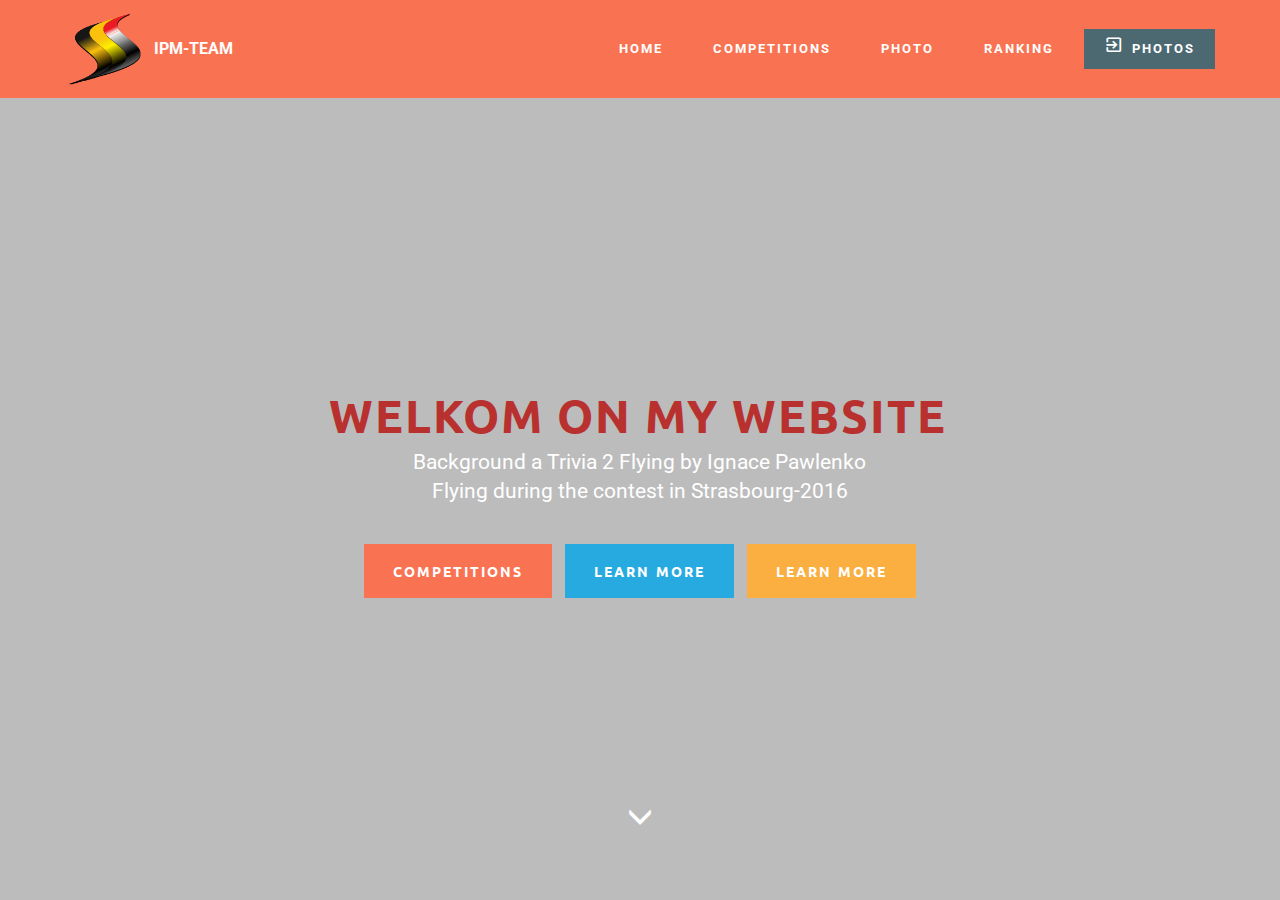
<file: index.html>
<!DOCTYPE html>
<html >
<head>
  <!-- Site made with Mobirise Website Builder v4.8.1, https://mobirise.com -->
  <meta charset="UTF-8">
  <meta http-equiv="X-UA-Compatible" content="IE=edge">
  <meta name="generator" content="Mobirise v4.8.1, mobirise.com">
  <meta name="viewport" content="width=device-width, initial-scale=1, minimum-scale=1">
  <link rel="shortcut icon" href="assets/images/bvlag.gif" type="image/x-icon">
  <meta name="description" content="Home">
  <title>HOME</title>
  <link rel="stylesheet" href="https://fonts.googleapis.com/css?family=Roboto:700,400&subset=cyrillic,latin,greek,vietnamese">
  <link rel="stylesheet" href="assets/bootstrap-material-design-font/css/material.css">
  <link rel="stylesheet" href="assets/bootstrap/css/bootstrap.min.css">
  <link rel="stylesheet" href="assets/soundcloud-plugin/style.css">
  <link rel="stylesheet" href="assets/animate.css/animate.min.css">
  <link rel="stylesheet" href="assets/mobirise/css/style.css">
  <link rel="stylesheet" href="assets/mobirise/css/mbr-additional.css" type="text/css">
  
  
  
</head>
<body>
  <section class="mbr-navbar mbr-navbar--freeze mbr-navbar--absolute mbr-navbar--sticky mbr-navbar--auto-collapse" id="ext_menu-0" data-rv-view="0">
    <div class="mbr-navbar__section mbr-section">
        <div class="mbr-section__container container">
            <div class="mbr-navbar__container">
                <div class="mbr-navbar__column mbr-navbar__column--s mbr-navbar__brand">
                    <span class="mbr-navbar__brand-link mbr-brand mbr-brand--inline">
                        <span class="mbr-brand__logo"><a href="index.html"><img src="assets/images/bvlag.gif" class="mbr-navbar__brand-img mbr-brand__img" alt="IPM-TEAM" title="IPM-TEAM"></a></span>
                        <span class="mbr-brand__name"><a class="mbr-brand__name text-white" href="https://www.sidewind.be/ipm">IPM-TEAM</a></span>
                    </span>
                </div>
                <div class="mbr-navbar__hamburger mbr-hamburger"><span class="mbr-hamburger__line"></span></div>
                <div class="mbr-navbar__column mbr-navbar__menu">
                    <nav class="mbr-navbar__menu-box mbr-navbar__menu-box--inline-right">
                        <div class="mbr-navbar__column">
                            <ul class="mbr-navbar__items mbr-navbar__items--right float-left mbr-buttons mbr-buttons--freeze mbr-buttons--right btn-decorator mbr-buttons--active"><li class="mbr-navbar__item"><a class="mbr-buttons__link btn text-white" href="index.html">HOME</a></li><li class="mbr-navbar__item"><a class="mbr-buttons__link btn text-white" href="Competitions.html">COMPETITIONS</a></li><li class="mbr-navbar__item"><a class="mbr-buttons__link btn text-white" href="photos.html">PHOTO</a></li> <li class="mbr-navbar__item"><a class="mbr-buttons__link btn text-white" href="Ranking.html">RANKING</a></li> </ul>                            
                            <ul class="mbr-navbar__items mbr-navbar__items--right mbr-buttons mbr-buttons--freeze mbr-buttons--right btn-inverse mbr-buttons--active">  <li class="mbr-navbar__item"><a class="mbr-buttons__btn btn btn-primary" href="photos.html"><span class="mdi-action-exit-to-app mbr-iconfont mbr-iconfont-btn-parent"></span>PHOTOS</a></li></ul>
                        </div>
                    </nav>
                </div>
            </div>
        </div>
    </div>
</section>

<section class="engine"><a href="https://mobiri.se/f">simple website builder</a></section><section class="mbr-box mbr-section mbr-section--relative mbr-section--fixed-size mbr-section--full-height mbr-section--bg-adapted" id="header1-7" data-bg-video="https://www.youtube.com/embed/2-qPtYzWeDA?rel=0&amp;autoplay=0&amp;loop=0" data-rv-view="2">
    <div class="mbr-box__magnet mbr-box__magnet--sm-padding mbr-box__magnet--center-center mbr-after-navbar">
        <div class="mbr-overlay" style="opacity: 0.3; background-color: rgb(34, 34, 34);"></div>
        <div class="mbr-box__container mbr-section__container container">
            <div class="mbr-box mbr-box--stretched"><div class="mbr-box__magnet mbr-box__magnet--center-center">
                <div class="row"><div class=" col-sm-8 col-sm-offset-2">
                    <div class="mbr-hero animated fadeInUp">
                        <h1 class="mbr-hero__text">WELKOM ON MY WEBSITE</h1>
                        <p class="mbr-hero__subtext">Background a Trivia 2 Flying by Ignace Pawlenko<br>Flying during the contest in Strasbourg-2016<br></p>
                    </div>
                    <div class="mbr-buttons btn-inverse mbr-buttons--center"><a class="mbr-buttons__btn btn btn-lg btn-danger animated fadeInUp delay" href="Competitions.html">COMPETITIONS</a> <a class="mbr-buttons__btn btn btn-lg animated fadeInUp delay btn-info" href="https://mobirise.com">LEARN MORE</a> <a class="mbr-buttons__btn btn btn-lg animated fadeInUp delay btn-warning" href="https://mobirise.com">LEARN MORE</a></div>
                </div></div>
            </div></div>
        </div>
        <div class="mbr-arrow mbr-arrow--floating text-center">
            <div class="mbr-section__container container">
                <a class="mbr-arrow__link" href="#next"><i class="glyphicon glyphicon-menu-down"></i></a>
            </div>
        </div>
    </div>
</section>


  <script src="assets/web/assets/jquery/jquery.min.js"></script>
  <script src="assets/bootstrap/js/bootstrap.min.js"></script>
  <script src="assets/smooth-scroll/smooth-scroll.js"></script>
  <script src="assets/jquery-mb-ytplayer/jquery.mb.ytplayer.min.js"></script>
  <script src="assets/mobirise/js/script.js"></script>
  
  
</body>
</html>
</file>
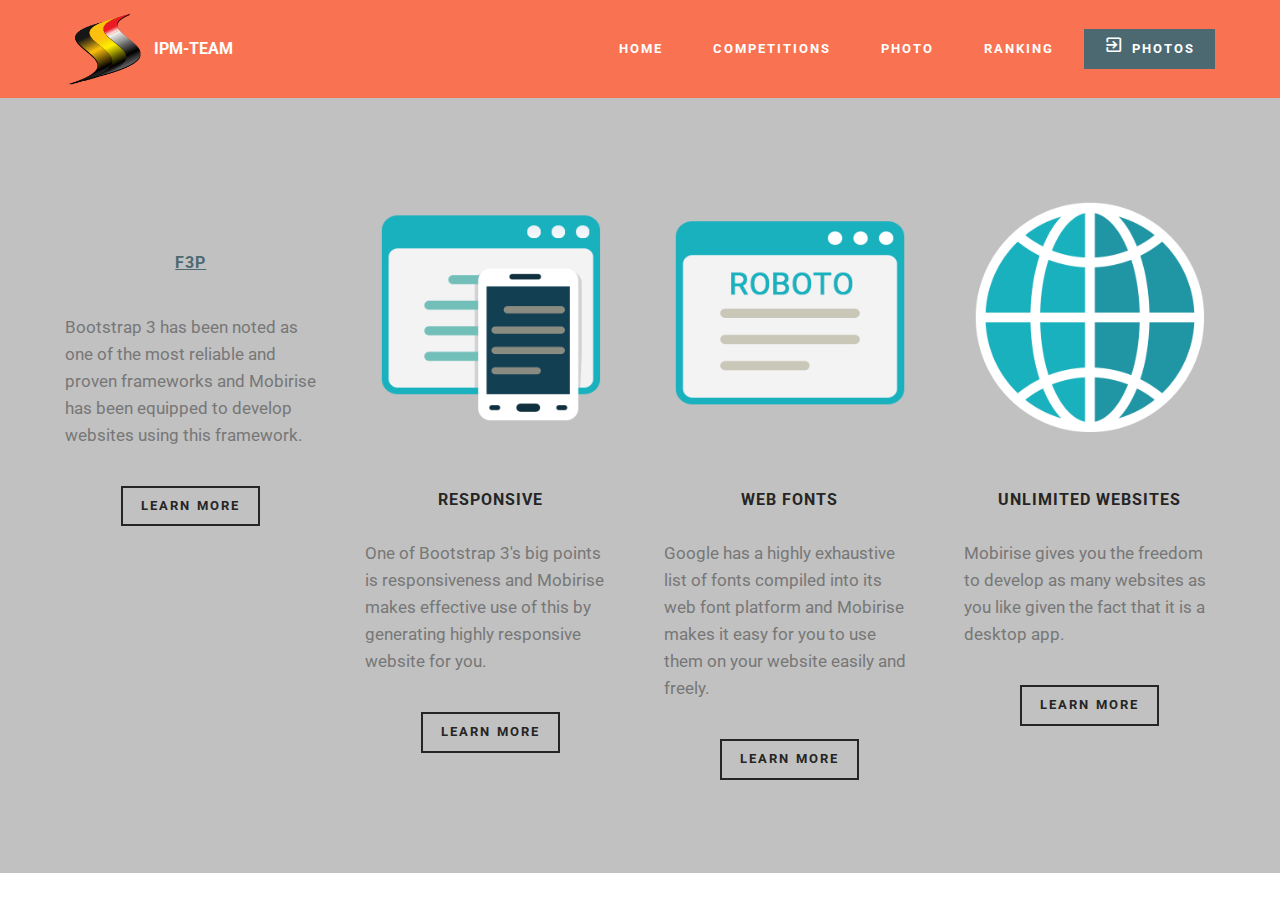
<file: Competitions.html>
<!DOCTYPE html>
<html >
<head>
  <!-- Site made with Mobirise Website Builder v4.8.1, https://mobirise.com -->
  <meta charset="UTF-8">
  <meta http-equiv="X-UA-Compatible" content="IE=edge">
  <meta name="generator" content="Mobirise v4.8.1, mobirise.com">
  <meta name="viewport" content="width=device-width, initial-scale=1, minimum-scale=1">
  <link rel="shortcut icon" href="assets/images/bvlag.gif" type="image/x-icon">
  <meta name="description" content="Competitions">
  <title>COMPETITIONS</title>
  <link rel="stylesheet" href="https://fonts.googleapis.com/css?family=Roboto:700,400&subset=cyrillic,latin,greek,vietnamese">
  <link rel="stylesheet" href="assets/bootstrap-material-design-font/css/material.css">
  <link rel="stylesheet" href="assets/web/assets/mobirise-icons/mobirise-icons.css">
  <link rel="stylesheet" href="assets/bootstrap/css/bootstrap.min.css">
  <link rel="stylesheet" href="assets/soundcloud-plugin/style.css">
  <link rel="stylesheet" href="assets/mobirise/css/style.css">
  <link rel="stylesheet" href="assets/mobirise/css/mbr-additional.css" type="text/css">
  
  
  
</head>
<body>
  <section class="mbr-navbar mbr-navbar--freeze mbr-navbar--absolute mbr-navbar--sticky mbr-navbar--auto-collapse" id="ext_menu-0" data-rv-view="5">
    <div class="mbr-navbar__section mbr-section">
        <div class="mbr-section__container container">
            <div class="mbr-navbar__container">
                <div class="mbr-navbar__column mbr-navbar__column--s mbr-navbar__brand">
                    <span class="mbr-navbar__brand-link mbr-brand mbr-brand--inline">
                        <span class="mbr-brand__logo"><a href="index.html"><img src="assets/images/bvlag.gif" class="mbr-navbar__brand-img mbr-brand__img" alt="IPM-TEAM" title="IPM-TEAM"></a></span>
                        <span class="mbr-brand__name"><a class="mbr-brand__name text-white" href="https://www.sidewind.be/ipm">IPM-TEAM</a></span>
                    </span>
                </div>
                <div class="mbr-navbar__hamburger mbr-hamburger"><span class="mbr-hamburger__line"></span></div>
                <div class="mbr-navbar__column mbr-navbar__menu">
                    <nav class="mbr-navbar__menu-box mbr-navbar__menu-box--inline-right">
                        <div class="mbr-navbar__column">
                            <ul class="mbr-navbar__items mbr-navbar__items--right float-left mbr-buttons mbr-buttons--freeze mbr-buttons--right btn-decorator mbr-buttons--active"><li class="mbr-navbar__item"><a class="mbr-buttons__link btn text-white" href="index.html">HOME</a></li><li class="mbr-navbar__item"><a class="mbr-buttons__link btn text-white" href="Competitions.html">COMPETITIONS</a></li><li class="mbr-navbar__item"><a class="mbr-buttons__link btn text-white" href="photos.html">PHOTO</a></li> <li class="mbr-navbar__item"><a class="mbr-buttons__link btn text-white" href="Ranking.html">RANKING</a></li> </ul>                            
                            <ul class="mbr-navbar__items mbr-navbar__items--right mbr-buttons mbr-buttons--freeze mbr-buttons--right btn-inverse mbr-buttons--active">  <li class="mbr-navbar__item"><a class="mbr-buttons__btn btn btn-primary" href="photos.html"><span class="mdi-action-exit-to-app mbr-iconfont mbr-iconfont-btn-parent"></span>PHOTOS</a></li></ul>
                        </div>
                    </nav>
                </div>
            </div>
        </div>
    </div>
</section>

<section class="engine"><a href="https://mobiri.se/r">free bootstrap template</a></section><section class="mbr-section mbr-section--relative mbr-section--fixed-size mbr-after-navbar" id="features1-6" data-rv-view="7" style="background-color: rgb(193, 193, 193);">
    
    
    <div class="mbr-section__container container mbr-section__container--std-top-padding" style="padding-top: 93px;">
        <div class="mbr-section__row row">
            <div class="mbr-section__col col-xs-12 col-md-3 col-sm-6">
                <div class="mbr-section__container mbr-section__container--center mbr-section__container--middle">
                    <figure class="mbr-figure"><a href="Competitions.html" class="mbri-device-airplanemode-on mbr-iconfont mbr-iconfont-features1"></a></figure>
                </div>
                <div class="mbr-section__container mbr-section__container--middle">
                    <div class="mbr-header mbr-header--reduce mbr-header--center mbr-header--wysiwyg">
                        <h3 class="mbr-header__text"><p><a href="F3P.html">F3P</a></p></h3>
                    </div>
                </div>
                <div class="mbr-section__container mbr-section__container--middle">
                    <div class="mbr-article mbr-article--wysiwyg">
                        <p>Bootstrap 3 has been noted as one of the most reliable and proven frameworks and Mobirise has been equipped to develop websites using this framework.</p>
                    </div>
                </div>
                <div class="mbr-section__container mbr-section__container--last" style="padding-bottom: 93px;">
                    <div class="mbr-buttons mbr-buttons--center"><a href="https://mobirise.com" class="mbr-buttons__btn btn btn-wrap btn-xs-lg btn-default">LEARN MORE</a></div>
                </div>
            </div>
            <div class="mbr-section__col col-xs-12 col-md-3 col-sm-6">
                <div class="mbr-section__container mbr-section__container--center mbr-section__container--middle">
                    <figure class="mbr-figure"><img src="assets/images/responsive.png" class="mbr-figure__img"></figure>
                </div>
                <div class="mbr-section__container mbr-section__container--middle">
                    <div class="mbr-header mbr-header--reduce mbr-header--center mbr-header--wysiwyg">
                        <h3 class="mbr-header__text">RESPONSIVE</h3>
                    </div>
                </div>
                <div class="mbr-section__container mbr-section__container--middle">
                    <div class="mbr-article mbr-article--wysiwyg">
                        <p>One of Bootstrap 3's big points is responsiveness and Mobirise makes effective use of this by generating highly responsive website for you.</p>
                    </div>
                </div>
                <div class="mbr-section__container mbr-section__container--last" style="padding-bottom: 93px;">
                    <div class="mbr-buttons mbr-buttons--center"><a href="https://mobirise.com" class="mbr-buttons__btn btn btn-wrap btn-xs-lg btn-default">LEARN MORE</a></div>
                </div>
            </div>
            <div class="clearfix visible-sm-block"></div>
            <div class="mbr-section__col col-xs-12 col-md-3 col-sm-6">
                <div class="mbr-section__container mbr-section__container--center mbr-section__container--middle">
                    <figure class="mbr-figure"><img src="assets/images/google-fonts.png" class="mbr-figure__img"></figure>
                </div>
                <div class="mbr-section__container mbr-section__container--middle">
                    <div class="mbr-header mbr-header--reduce mbr-header--center mbr-header--wysiwyg">
                        <h3 class="mbr-header__text">WEB FONTS</h3>
                    </div>
                </div>
                <div class="mbr-section__container mbr-section__container--middle">
                    <div class="mbr-article mbr-article--wysiwyg">
                        <p>Google has a highly exhaustive list of fonts compiled into its web font platform and Mobirise makes it easy for you to use them on your website easily and freely.</p>
                    </div>
                </div>
                <div class="mbr-section__container mbr-section__container--last" style="padding-bottom: 93px;">
                    <div class="mbr-buttons mbr-buttons--center"><a href="https://mobirise.com" class="mbr-buttons__btn btn btn-wrap btn-xs-lg btn-default">LEARN MORE</a></div>
                </div>
            </div>
            
            <div class="mbr-section__col col-xs-12 col-md-3 col-sm-6">
                <div class="mbr-section__container mbr-section__container--center mbr-section__container--middle">
                    <figure class="mbr-figure"><img src="assets/images/unlimited-websites.png" class="mbr-figure__img"></figure>
                </div>
                <div class="mbr-section__container mbr-section__container--middle">
                    <div class="mbr-header mbr-header--reduce mbr-header--center mbr-header--wysiwyg">
                        <h3 class="mbr-header__text">UNLIMITED WEBSITES</h3>
                    </div>
                </div>
                <div class="mbr-section__container mbr-section__container--middle">
                    <div class="mbr-article mbr-article--wysiwyg">
                        <p>Mobirise gives you the freedom to develop as many websites as you like given the fact that it is a desktop app.</p>
                    </div>
                </div>
                <div class="mbr-section__container mbr-section__container--last" style="padding-bottom: 93px;">
                    <div class="mbr-buttons mbr-buttons--center"><a href="https://mobirise.com" class="mbr-buttons__btn btn btn-wrap btn-xs-lg btn-default">LEARN MORE</a></div>
                </div>
            </div>
            
            
            
        </div>
    </div>
</section>


  <script src="assets/web/assets/jquery/jquery.min.js"></script>
  <script src="assets/bootstrap/js/bootstrap.min.js"></script>
  <script src="assets/smooth-scroll/smooth-scroll.js"></script>
  <script src="assets/mobirise/js/script.js"></script>
  
  
</body>
</html>
</file>
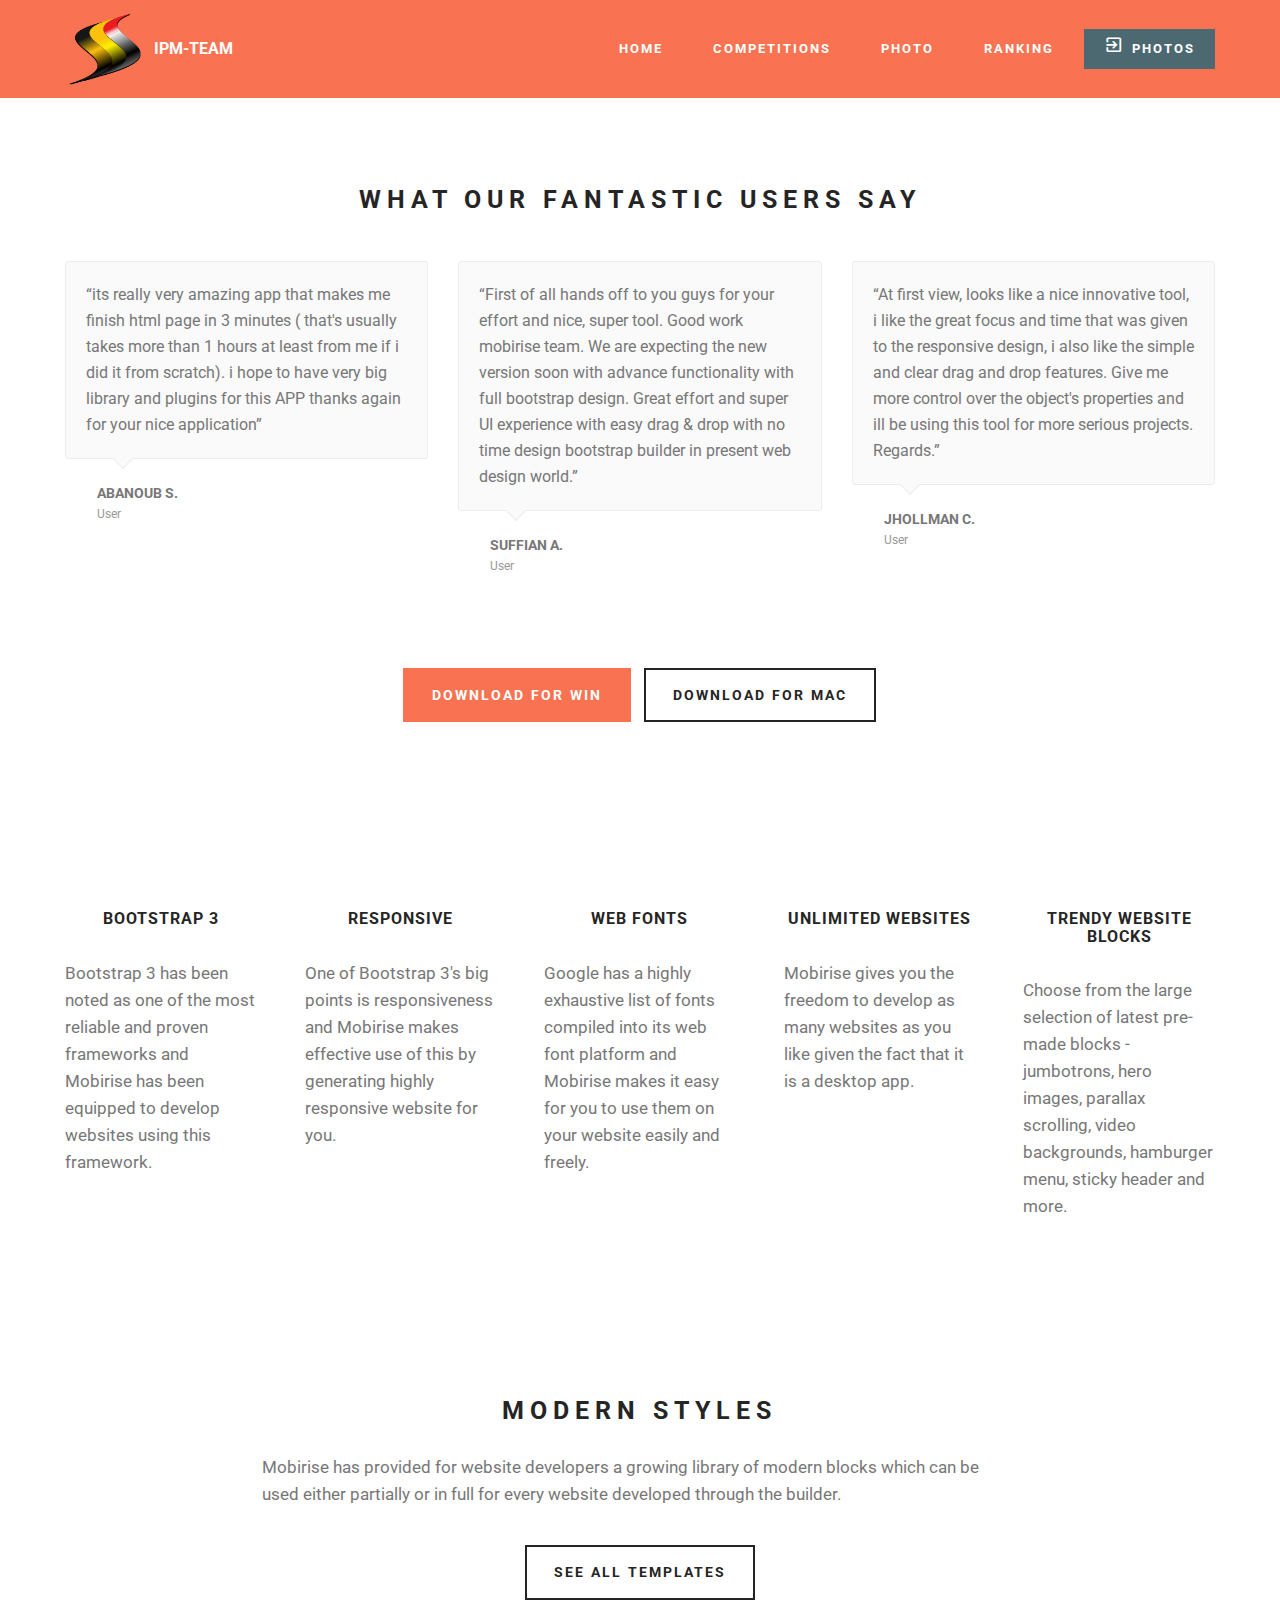
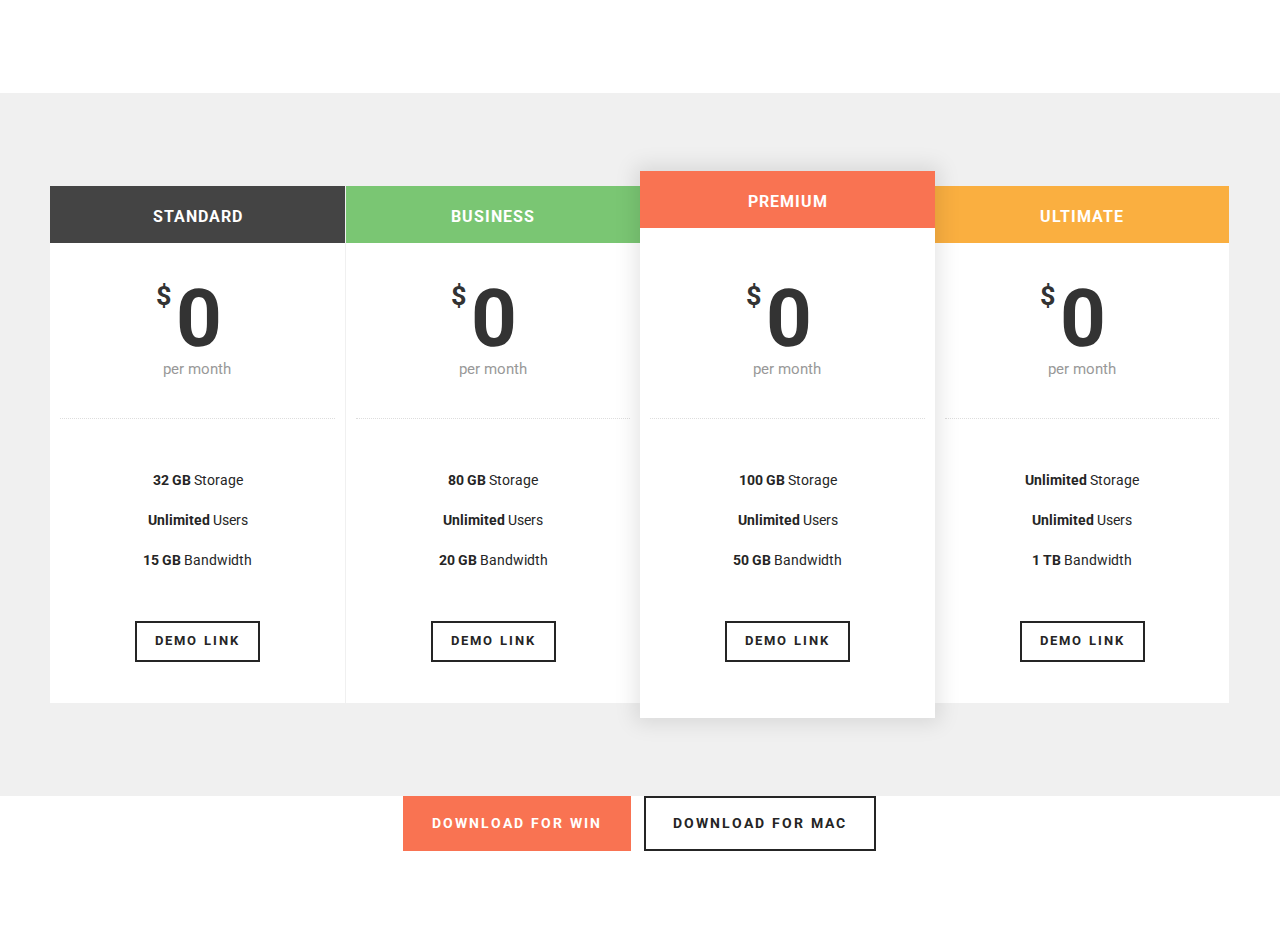
<file: f3p.html>
<!DOCTYPE html>
<html >
<head>
  <!-- Site made with Mobirise Website Builder v4.8.1, https://mobirise.com -->
  <meta charset="UTF-8">
  <meta http-equiv="X-UA-Compatible" content="IE=edge">
  <meta name="generator" content="Mobirise v4.8.1, mobirise.com">
  <meta name="viewport" content="width=device-width, initial-scale=1, minimum-scale=1">
  <link rel="shortcut icon" href="assets/images/bvlag.gif" type="image/x-icon">
  <meta name="description" content="f3p, F3P, INDOOR, indoor,">
  <title>F3P</title>
  <link rel="stylesheet" href="https://fonts.googleapis.com/css?family=Roboto:700,400&subset=cyrillic,latin,greek,vietnamese">
  <link rel="stylesheet" href="assets/bootstrap-material-design-font/css/material.css">
  <link rel="stylesheet" href="assets/bootstrap/css/bootstrap.min.css">
  <link rel="stylesheet" href="assets/soundcloud-plugin/style.css">
  <link rel="stylesheet" href="assets/mobirise/css/style.css">
  <link rel="stylesheet" href="assets/mobirise/css/mbr-additional.css" type="text/css">
  
  
  
</head>
<body>
  <section class="mbr-navbar mbr-navbar--freeze mbr-navbar--absolute mbr-navbar--sticky mbr-navbar--auto-collapse" id="ext_menu-0" data-rv-view="70">
    <div class="mbr-navbar__section mbr-section">
        <div class="mbr-section__container container">
            <div class="mbr-navbar__container">
                <div class="mbr-navbar__column mbr-navbar__column--s mbr-navbar__brand">
                    <span class="mbr-navbar__brand-link mbr-brand mbr-brand--inline">
                        <span class="mbr-brand__logo"><a href="index.html"><img src="assets/images/bvlag.gif" class="mbr-navbar__brand-img mbr-brand__img" alt="IPM-TEAM" title="IPM-TEAM"></a></span>
                        <span class="mbr-brand__name"><a class="mbr-brand__name text-white" href="https://www.sidewind.be/ipm">IPM-TEAM</a></span>
                    </span>
                </div>
                <div class="mbr-navbar__hamburger mbr-hamburger"><span class="mbr-hamburger__line"></span></div>
                <div class="mbr-navbar__column mbr-navbar__menu">
                    <nav class="mbr-navbar__menu-box mbr-navbar__menu-box--inline-right">
                        <div class="mbr-navbar__column">
                            <ul class="mbr-navbar__items mbr-navbar__items--right float-left mbr-buttons mbr-buttons--freeze mbr-buttons--right btn-decorator mbr-buttons--active"><li class="mbr-navbar__item"><a class="mbr-buttons__link btn text-white" href="index.html">HOME</a></li><li class="mbr-navbar__item"><a class="mbr-buttons__link btn text-white" href="Competitions.html">COMPETITIONS</a></li><li class="mbr-navbar__item"><a class="mbr-buttons__link btn text-white" href="photos.html">PHOTO</a></li> <li class="mbr-navbar__item"><a class="mbr-buttons__link btn text-white" href="Ranking.html">RANKING</a></li> </ul>                            
                            <ul class="mbr-navbar__items mbr-navbar__items--right mbr-buttons mbr-buttons--freeze mbr-buttons--right btn-inverse mbr-buttons--active">  <li class="mbr-navbar__item"><a class="mbr-buttons__btn btn btn-primary" href="photos.html"><span class="mdi-action-exit-to-app mbr-iconfont mbr-iconfont-btn-parent"></span>PHOTOS</a></li></ul>
                        </div>
                    </nav>
                </div>
            </div>
        </div>
    </div>
</section>

<section class="engine"><a href="https://mobiri.se/d">free website maker</a></section><section class="mbr-section mbr-section--relative mbr-section--fixed-size mbr-after-navbar" id="testimonials1-10" data-rv-view="72" style="background-color: rgb(255, 255, 255);">
    <div>
        
        <div class="mbr-section__container mbr-section__container--std-padding container" style="padding-top: 93px; padding-bottom: 93px;">
            <div class="row">
                <div class="col-sm-12">
                    <h2 class="mbr-section__header">WHAT OUR FANTASTIC USERS SAY</h2>
                    <ul class="mbr-reviews mbr-reviews--wysiwyg row">
                        <li class="mbr-reviews__item col-xs-12 col-sm-6 col-md-4">
                            <div class="mbr-reviews__text"><p class="mbr-reviews__p">“its really very amazing app that makes me finish html page in 3 minutes ( that's usually takes more than 1 hours at least from me if i did it from scratch). i hope to have very big library and plugins for this APP thanks again for your nice application”</p></div>
                            <div class="mbr-reviews__author mbr-reviews__author--short">
                                <div class="mbr-reviews__author-name">ABANOUB S.</div>
                                <div class="mbr-reviews__author-bio">User</div>
                            </div>
                        </li><li class="mbr-reviews__item col-xs-12 col-sm-6 col-md-4">
                            <div class="mbr-reviews__text"><p class="mbr-reviews__p">“First of all hands off to you guys for your effort and nice, super tool. Good work mobirise team. We are expecting the new version soon with advance functionality with full bootstrap design. Great effort and super UI experience with easy drag &amp; drop with no time design bootstrap builder in present web design world.”</p></div>
                            <div class="mbr-reviews__author mbr-reviews__author--short">
                                <div class="mbr-reviews__author-name">SUFFIAN A.</div>
                                <div class="mbr-reviews__author-bio">User</div>
                            </div>
                        </li><li class="mbr-reviews__item col-xs-12 col-sm-6 col-md-4">
                            <div class="mbr-reviews__text"><p class="mbr-reviews__p">“At first view, looks like a nice innovative tool, i like the great focus and time that was given to the responsive design, i also like the simple and clear drag and drop features. Give me more control over the object's properties and ill be using this tool for more serious projects. Regards.”</p></div>
                            <div class="mbr-reviews__author mbr-reviews__author--short">
                                <div class="mbr-reviews__author-name">JHOLLMAN C.</div>
                                <div class="mbr-reviews__author-bio">User</div>
                            </div>
                        </li>
                    </ul>
                </div>
            </div>
        </div>
    </div>
</section>

<section class="mbr-section" id="buttons1-14" data-rv-view="81">
    <div class="mbr-section__container mbr-section__container--last container">
        <div class="row">
            <div class="col-sm-8 col-sm-offset-2">
                <div class="mbr-buttons mbr-buttons--center"><a class="mbr-buttons__btn btn btn-lg btn-danger" href="https://mobirise.com/mobirise-free-win.zip">DOWNLOAD FOR WIN</a> <a class="mbr-buttons__btn btn btn-lg btn-default" href="https://mobirise.com/mobirise-free-mac.zip">DOWNLOAD FOR MAC</a></div>
            </div>
        </div>
    </div>
</section>

<section class="mbr-section mbr-section--relative mbr-section--fixed-size" id="content4-15" data-rv-view="82" style="background-color: rgb(255, 255, 255);">
    
    
    <div class="mbr-section__container container mbr-section__container--std-top-padding" style="padding-top: 93px;">
        <div class="mbr-section__row row">
            <div class="mbr-section__col col-xs-12 col-lg-2-4 col-md-4 col-sm-6">
                
                <div class="mbr-section__container mbr-section__container--middle">
                    <div class="mbr-header mbr-header--reduce mbr-header--center mbr-header--wysiwyg">
                        <h3 class="mbr-header__text">BOOTSTRAP 3</h3>
                    </div>
                </div>
                <div class="mbr-section__container mbr-section__container--last" style="padding-bottom: 93px;">
                    <div class="mbr-article mbr-article--wysiwyg">
                        <p>Bootstrap 3 has been noted as one of the most reliable and proven frameworks and Mobirise has been equipped to develop websites using this framework.</p>
                    </div>
                </div>
                
            </div>
            <div class="mbr-section__col col-xs-12 col-lg-2-4 col-md-4 col-sm-6">
                
                <div class="mbr-section__container mbr-section__container--middle">
                    <div class="mbr-header mbr-header--reduce mbr-header--center mbr-header--wysiwyg">
                        <h3 class="mbr-header__text">RESPONSIVE</h3>
                    </div>
                </div>
                <div class="mbr-section__container mbr-section__container--last" style="padding-bottom: 93px;">
                    <div class="mbr-article mbr-article--wysiwyg">
                        <p>One of Bootstrap 3's big points is responsiveness and Mobirise makes effective use of this by generating highly responsive website for you.</p>
                    </div>
                </div>
                
            </div>
            <div class="clearfix visible-sm-block"></div>
            <div class="mbr-section__col col-xs-12 col-lg-2-4 col-md-4 col-sm-6">
                
                <div class="mbr-section__container mbr-section__container--middle">
                    <div class="mbr-header mbr-header--reduce mbr-header--center mbr-header--wysiwyg">
                        <h3 class="mbr-header__text">WEB FONTS</h3>
                    </div>
                </div>
                <div class="mbr-section__container mbr-section__container--last" style="padding-bottom: 93px;">
                    <div class="mbr-article mbr-article--wysiwyg">
                        <p>Google has a highly exhaustive list of fonts compiled into its web font platform and Mobirise makes it easy for you to use them on your website easily and freely.</p>
                    </div>
                </div>
                
            </div>
            <div class="clearfix visible-md-block"></div>
            <div class="mbr-section__col col-xs-12 col-lg-2-4 col-md-4 col-sm-6 col-lg-offset-0 col-md-offset-2">
                
                <div class="mbr-section__container mbr-section__container--middle">
                    <div class="mbr-header mbr-header--reduce mbr-header--center mbr-header--wysiwyg">
                        <h3 class="mbr-header__text">UNLIMITED WEBSITES</h3>
                    </div>
                </div>
                <div class="mbr-section__container mbr-section__container--last" style="padding-bottom: 93px;">
                    <div class="mbr-article mbr-article--wysiwyg">
                        <p>Mobirise gives you the freedom to develop as many websites as you like given the fact that it is a desktop app.</p>
                    </div>
                </div>
                
            </div>
            <div class="clearfix visible-sm-block"></div>
            <div class="mbr-section__col col-xs-12 col-lg-2-4 col-md-4 col-sm-6 col-md-offset-0 col-sm-offset-3">
                
                <div class="mbr-section__container mbr-section__container--middle">
                    <div class="mbr-header mbr-header--reduce mbr-header--center mbr-header--wysiwyg">
                        <h3 class="mbr-header__text">TRENDY WEBSITE BLOCKS</h3>
                    </div>
                </div>
                <div class="mbr-section__container mbr-section__container--last" style="padding-bottom: 93px;">
                    <div class="mbr-article mbr-article--wysiwyg">
                        <p>Choose from the large selection of latest pre-made blocks - jumbotrons, hero images, parallax scrolling, video backgrounds, hamburger menu, sticky header and more.</p>
                    </div>
                </div>
                
            </div>
            
        </div>
    </div>
</section>

<section class="mbr-section mbr-section--relative mbr-section--fixed-size" id="msg-box3-11" data-rv-view="85" style="background-color: rgb(255, 255, 255);">
    
    <div class="mbr-section__container container mbr-section__container--first" style="padding-top: 93px;">
        <div class="mbr-header mbr-header--wysiwyg row">
            <div class="col-sm-8 col-sm-offset-2">
                <h3 class="mbr-header__text">MODERN STYLES</h3>
                
            </div>
        </div>
    </div>
    <div class="mbr-section__container container mbr-section__container--middle">
        <div class="row">
            <div class="mbr-article mbr-article--wysiwyg col-sm-8 col-sm-offset-2"><p>Mobirise has provided for website developers a growing library of modern blocks which can be used either partially or in full for every website developed through the builder.</p></div>
        </div>
    </div>
    <div class="mbr-section__container container mbr-section__container--last" style="padding-bottom: 93px;">
        <div class="row">
            <div class="col-sm-8 col-sm-offset-2">
                <div class="mbr-buttons mbr-buttons--center"><a class="mbr-buttons__btn btn btn-lg btn-default" href="https://mobirise.com">SEE ALL TEMPLATES</a></div>
            </div>
        </div>
    </div>
</section>

<section class="mbr-section mbr-section--relative mbr-section--fixed-size" id="pricing-table1-12" data-rv-view="88" style="background-color: rgb(240, 240, 240);">
    
    <div class="mbr-section__container mbr-section__container--std-top-padding container" style="padding-top: 93px; margin-bottom: 0px;">
        <div class="row">
            <div class="mbr-plan col-xs-12 mbr-plan--first col-md-3 col-sm-6">
                <div class="mbr-plan__box">
                    <div class="mbr-plan__header">
                        <div class="mbr-header mbr-header--reduce mbr-header--center mbr-header--wysiwyg">
                            <h3 class="mbr-header__text">STANDARD</h3>
                        </div>
                    </div>
                    <div class="mbr-plan__number">
                        <div class="mbr-number mbr-number--price">
                            <div class="mbr-number__num">
                                <div class="mbr-number__group">
                                    <sup class="mbr-number__left">$</sup><span class="mbr-number__value">0</span>
                                </div>
                            </div>
                            <div class="mbr-number__caption">per month</div>
                        </div>
                    </div>
                    <div class="mbr-plan__details"><ul><li><strong>32 GB</strong> Storage</li><li><strong>Unlimited</strong> Users</li><li><strong>15 GB</strong> Bandwidth</li></ul></div>
                    <div class="mbr-plan__buttons">
                        <div class="mbr-buttons mbr-buttons--center"><a href="https://mobirise.com" class="mbr-buttons__btn btn btn-wrap btn-xs-lg btn-default">DEMO LINK</a></div>
                    </div>
                </div>
            </div>
            <div class="mbr-plan col-xs-12 mbr-plan--success col-md-3 col-sm-6">
                <div class="mbr-plan__box">
                    <div class="mbr-plan__header">
                        <div class="mbr-header mbr-header--reduce mbr-header--center mbr-header--wysiwyg">
                            <h3 class="mbr-header__text">BUSINESS</h3>
                        </div>
                    </div>
                    <div class="mbr-plan__number">
                        <div class="mbr-number mbr-number--price">
                            <div class="mbr-number__num">
                                <div class="mbr-number__group">
                                    <sup class="mbr-number__left">$</sup><span class="mbr-number__value">0</span>
                                </div>
                            </div>
                            <div class="mbr-number__caption">per month</div>
                        </div>
                    </div>
                    <div class="mbr-plan__details"><ul><li><strong>80 GB</strong> Storage</li><li><strong>Unlimited</strong> Users</li><li><strong>20 GB</strong> Bandwidth</li></ul></div>
                    <div class="mbr-plan__buttons">
                        <div class="mbr-buttons mbr-buttons--center"><a href="https://mobirise.com" class="mbr-buttons__btn btn btn-wrap btn-xs-lg btn-default">DEMO LINK</a></div>
                    </div>
                </div>
            </div>
            <div class="mbr-plan col-xs-12 mbr-plan--danger mbr-plan--favorite col-md-3 col-sm-6">
                <div class="mbr-plan__box">
                    <div class="mbr-plan__header">
                        <div class="mbr-header mbr-header--reduce mbr-header--center mbr-header--wysiwyg">
                            <h3 class="mbr-header__text">PREMIUM</h3>
                        </div>
                    </div>
                    <div class="mbr-plan__number">
                        <div class="mbr-number mbr-number--price">
                            <div class="mbr-number__num">
                                <div class="mbr-number__group">
                                    <sup class="mbr-number__left">$</sup><span class="mbr-number__value">0</span>
                                </div>
                            </div>
                            <div class="mbr-number__caption">per month</div>
                        </div>
                    </div>
                    <div class="mbr-plan__details"><ul><li><strong>100 GB</strong> Storage</li><li><strong>Unlimited</strong> Users</li><li><strong>50 GB</strong> Bandwidth</li></ul></div>
                    <div class="mbr-plan__buttons">
                        <div class="mbr-buttons mbr-buttons--center"><a href="https://mobirise.com" class="mbr-buttons__btn btn btn-wrap btn-xs-lg btn-default">DEMO LINK</a></div>
                    </div>
                </div>
            </div>
            <div class="mbr-plan col-xs-12 mbr-plan--warning mbr-plan--last col-md-3 col-sm-6">
                <div class="mbr-plan__box">
                    <div class="mbr-plan__header">
                        <div class="mbr-header mbr-header--reduce mbr-header--center mbr-header--wysiwyg">
                            <h3 class="mbr-header__text">ULTIMATE</h3>
                        </div>
                    </div>
                    <div class="mbr-plan__number">
                        <div class="mbr-number mbr-number--price">
                            <div class="mbr-number__num">
                                <div class="mbr-number__group">
                                    <sup class="mbr-number__left">$</sup><span class="mbr-number__value">0</span>
                                </div>
                            </div>
                            <div class="mbr-number__caption">per month</div>
                        </div>
                    </div>
                    <div class="mbr-plan__details"><ul><li><strong>Unlimited</strong> Storage</li><li><strong>Unlimited</strong> Users</li><li><strong>1 TB</strong> Bandwidth</li></ul></div>
                    <div class="mbr-plan__buttons">
                        <div class="mbr-buttons mbr-buttons--center"><a href="https://mobirise.com" class="mbr-buttons__btn btn btn-wrap btn-xs-lg btn-default">DEMO LINK</a></div>
                    </div>
                </div>
            </div>
            
        </div>
    </div>
</section>

<section class="mbr-section" id="buttons1-13" data-rv-view="91">
    <div class="mbr-section__container mbr-section__container--last container">
        <div class="row">
            <div class="col-sm-8 col-sm-offset-2">
                <div class="mbr-buttons mbr-buttons--center"><a class="mbr-buttons__btn btn btn-lg btn-danger" href="https://mobirise.com/mobirise-free-win.zip">DOWNLOAD FOR WIN</a> <a class="mbr-buttons__btn btn btn-lg btn-default" href="https://mobirise.com/mobirise-free-mac.zip">DOWNLOAD FOR MAC</a></div>
            </div>
        </div>
    </div>
</section>


  <script src="assets/web/assets/jquery/jquery.min.js"></script>
  <script src="assets/bootstrap/js/bootstrap.min.js"></script>
  <script src="assets/smooth-scroll/smooth-scroll.js"></script>
  <script src="assets/mobirise/js/script.js"></script>
  
  
</body>
</html>
</file>
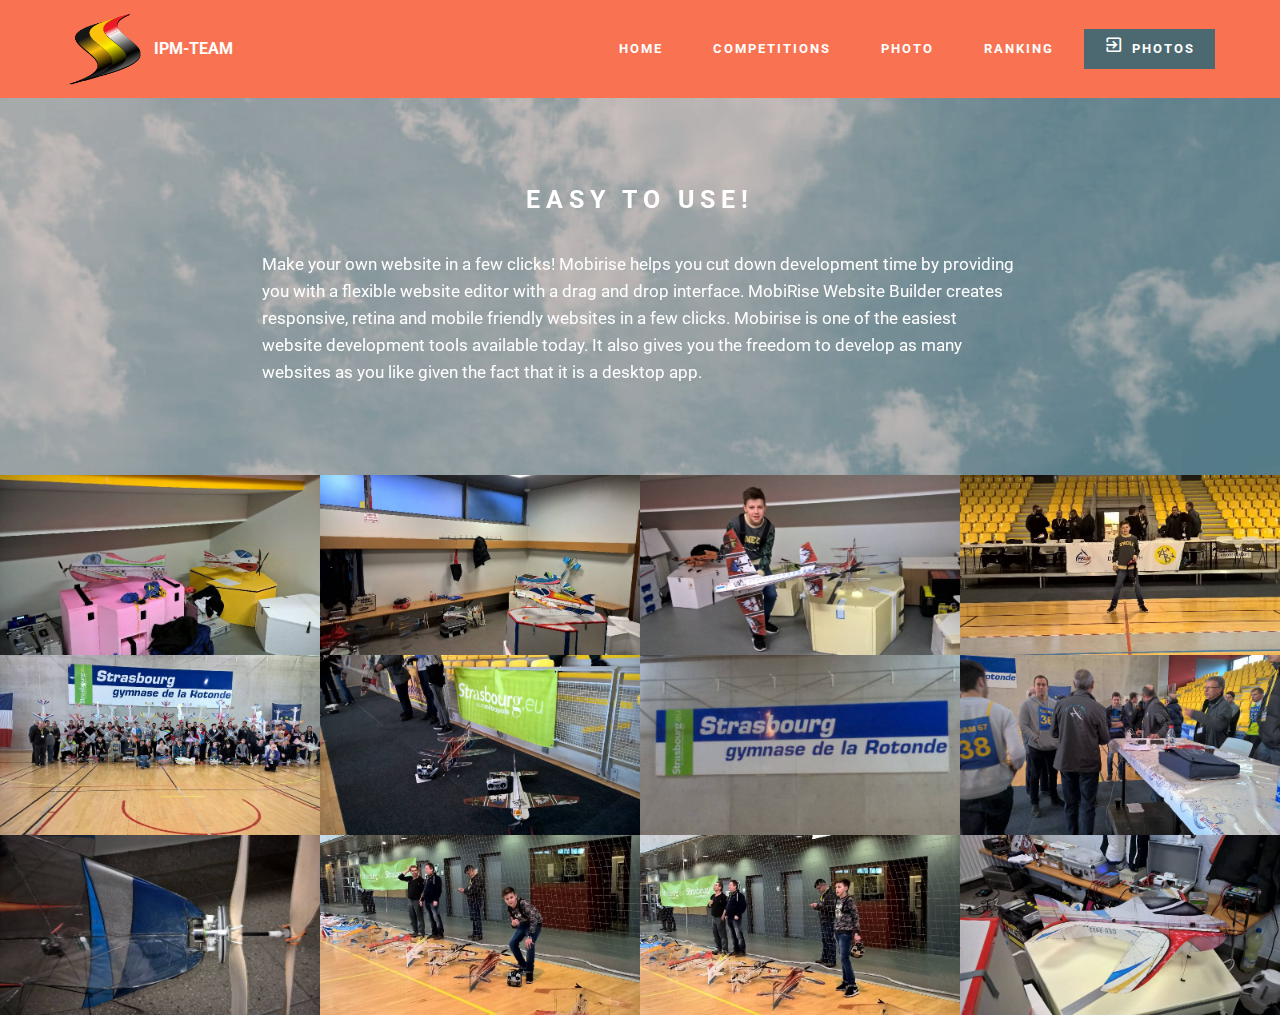
<file: photos.html>
<!DOCTYPE html>
<html >
<head>
  <!-- Site made with Mobirise Website Builder v4.8.1, https://mobirise.com -->
  <meta charset="UTF-8">
  <meta http-equiv="X-UA-Compatible" content="IE=edge">
  <meta name="generator" content="Mobirise v4.8.1, mobirise.com">
  <meta name="viewport" content="width=device-width, initial-scale=1, minimum-scale=1">
  <link rel="shortcut icon" href="assets/images/bvlag.gif" type="image/x-icon">
  <meta name="description" content="Photos, foto, fotos">
  <title>PHOTOS</title>
  <link rel="stylesheet" href="assets/bootstrap-material-design-font/css/material.css">
  <link rel="stylesheet" href="https://fonts.googleapis.com/css?family=Roboto:700,400&subset=cyrillic,latin,greek,vietnamese">
  <link rel="stylesheet" href="assets/soundcloud-plugin/style.css">
  <link rel="stylesheet" href="assets/bootstrap/css/bootstrap.min.css">
  <link rel="stylesheet" href="assets/mobirise/css/style.css">
  <link rel="stylesheet" href="assets/mobirise-gallery/style.css">
  <link rel="stylesheet" href="assets/mobirise-slider/style.css">
  <link rel="stylesheet" href="assets/mobirise/css/mbr-additional.css" type="text/css">
  
  
  
</head>
<body>
  <section class="mbr-navbar mbr-navbar--freeze mbr-navbar--absolute mbr-navbar--sticky mbr-navbar--auto-collapse" id="ext_menu-0" data-rv-view="12">
    <div class="mbr-navbar__section mbr-section">
        <div class="mbr-section__container container">
            <div class="mbr-navbar__container">
                <div class="mbr-navbar__column mbr-navbar__column--s mbr-navbar__brand">
                    <span class="mbr-navbar__brand-link mbr-brand mbr-brand--inline">
                        <span class="mbr-brand__logo"><a href="index.html"><img src="assets/images/bvlag.gif" class="mbr-navbar__brand-img mbr-brand__img" alt="IPM-TEAM" title="IPM-TEAM"></a></span>
                        <span class="mbr-brand__name"><a class="mbr-brand__name text-white" href="https://www.sidewind.be/ipm">IPM-TEAM</a></span>
                    </span>
                </div>
                <div class="mbr-navbar__hamburger mbr-hamburger"><span class="mbr-hamburger__line"></span></div>
                <div class="mbr-navbar__column mbr-navbar__menu">
                    <nav class="mbr-navbar__menu-box mbr-navbar__menu-box--inline-right">
                        <div class="mbr-navbar__column">
                            <ul class="mbr-navbar__items mbr-navbar__items--right float-left mbr-buttons mbr-buttons--freeze mbr-buttons--right btn-decorator mbr-buttons--active"><li class="mbr-navbar__item"><a class="mbr-buttons__link btn text-white" href="index.html">HOME</a></li><li class="mbr-navbar__item"><a class="mbr-buttons__link btn text-white" href="Competitions.html">COMPETITIONS</a></li><li class="mbr-navbar__item"><a class="mbr-buttons__link btn text-white" href="photos.html">PHOTO</a></li> <li class="mbr-navbar__item"><a class="mbr-buttons__link btn text-white" href="Ranking.html">RANKING</a></li> </ul>                            
                            <ul class="mbr-navbar__items mbr-navbar__items--right mbr-buttons mbr-buttons--freeze mbr-buttons--right btn-inverse mbr-buttons--active">  <li class="mbr-navbar__item"><a class="mbr-buttons__btn btn btn-primary" href="photos.html"><span class="mdi-action-exit-to-app mbr-iconfont mbr-iconfont-btn-parent"></span>PHOTOS</a></li></ul>
                        </div>
                    </nav>
                </div>
            </div>
        </div>
    </div>
</section>

<section class="engine"><a href="https://mobiri.se/v">free html templates</a></section><section class="mbr-section mbr-section--relative mbr-section--fixed-size mbr-parallax-background mbr-after-navbar" id="content5-7" data-rv-view="14" style="background-image: url(assets/images/bg3.jpg);">
    <div class="mbr-overlay" style="opacity: 0.2; background-color: rgb(40, 50, 78);"></div>
    <div class="mbr-section__container container mbr-section__container--first" style="padding-top: 93px;">
        <div class="mbr-header mbr-header--wysiwyg row">
            <div class="col-sm-8 col-sm-offset-2">
                <h3 class="mbr-header__text">EASY TO USE!</h3>
                <p class="mbr-header__subtext"></p>
            </div>
        </div>
    </div>
    <div class="mbr-section__container container mbr-section__container--last" style="padding-bottom: 93px;">
        <div class="row">
            <div class="mbr-article mbr-article--wysiwyg col-sm-8 col-sm-offset-2"><p>Make your own website in a few clicks! Mobirise helps you cut down development time by providing you with a flexible website editor with a drag and drop interface. MobiRise Website Builder creates responsive, retina and mobile friendly websites in a few clicks. Mobirise is one of the easiest website development tools available today. It also gives you the freedom to develop as many websites as you like given the fact that it is a desktop app.</p></div>
        </div>
    </div>
    
</section>

<section class="mbr-gallery mbr-section mbr-section--no-padding" id="gallery1-8" data-rv-view="17" style="background-color: rgb(0, 0, 0);">
    <!-- Gallery -->
    <div class=" mbr-gallery-layout-default">
        <div>
            <div class="row mbr-gallery-row no-gutter">

                <div class="col-lg-3 col-md-4 col-sm-6 col-xs-12 mbr-gallery-item">

                     

                    <a href="#lb-gallery1-8" data-slide-to="0" data-toggle="modal">
                        <img src="assets/images/wp-20160221-07-40-08-rich-li-5372x3022-2-2000x1125-26.jpg">
                        <span class="icon glyphicon glyphicon-zoom-in"></span>
                    </a>
                </div><div class="col-lg-3 col-md-4 col-sm-6 col-xs-12 mbr-gallery-item">

                     

                    <a href="#lb-gallery1-8" data-slide-to="1" data-toggle="modal">
                        <img src="assets/images/wp-20160221-07-39-35-rich-li-5376x3024-45-2000x1125-53.jpg">
                        <span class="icon glyphicon glyphicon-zoom-in"></span>
                    </a>
                </div><div class="col-lg-3 col-md-4 col-sm-6 col-xs-12 mbr-gallery-item">

                     

                    <a href="#lb-gallery1-8" data-slide-to="2" data-toggle="modal">
                        <img src="assets/images/wp-20160221-07-38-47-rich-li-5376x3024-85-2000x1125-86.jpg">
                        <span class="icon glyphicon glyphicon-zoom-in"></span>
                    </a>
                </div><div class="col-lg-3 col-md-4 col-sm-6 col-xs-12 mbr-gallery-item">

                     

                    <a href="#lb-gallery1-8" data-slide-to="3" data-toggle="modal">
                        <img src="assets/images/wp-20160221-07-41-38-rich-li-5376x3024-86-2000x1125-57.jpg">
                        <span class="icon glyphicon glyphicon-zoom-in"></span>
                    </a>
                </div><div class="col-lg-3 col-md-4 col-sm-6 col-xs-12 mbr-gallery-item">

                     

                    <a href="#lb-gallery1-8" data-slide-to="4" data-toggle="modal">
                        <img src="assets/images/wp-20160221-11-29-03-rich-li-5376x3024-75-2000x1125-85.jpg">
                        <span class="icon glyphicon glyphicon-zoom-in"></span>
                    </a>
                </div><div class="col-lg-3 col-md-4 col-sm-6 col-xs-12 mbr-gallery-item">

                     

                    <a href="#lb-gallery1-8" data-slide-to="5" data-toggle="modal">
                        <img src="assets/images/wp-20160221-14-53-34-rich-li-5376x3024-75-2000x1125-68.jpg">
                        <span class="icon glyphicon glyphicon-zoom-in"></span>
                    </a>
                </div><div class="col-lg-3 col-md-4 col-sm-6 col-xs-12 mbr-gallery-item">

                     

                    <a href="#lb-gallery1-8" data-slide-to="6" data-toggle="modal">
                        <img src="assets/images/wp-20160221-07-42-04-rich-li-1920x1080-92-1920x1080-41.jpg">
                        <span class="icon glyphicon glyphicon-zoom-in"></span>
                    </a>
                </div><div class="col-lg-3 col-md-4 col-sm-6 col-xs-12 mbr-gallery-item">

                     

                    <a href="#lb-gallery1-8" data-slide-to="7" data-toggle="modal">
                        <img src="assets/images/wp-20160221-11-44-04-rich-li-5376x3024-32-2000x1125-63.jpg">
                        <span class="icon glyphicon glyphicon-zoom-in"></span>
                    </a>
                </div><div class="col-lg-3 col-md-4 col-sm-6 col-xs-12 mbr-gallery-item">

                     

                    <a href="#lb-gallery1-8" data-slide-to="8" data-toggle="modal">
                        <img src="assets/images/wp-20160220-09-11-27-rich-li-5366x3018-25-2000x1125-38.jpg">
                        <span class="icon glyphicon glyphicon-zoom-in"></span>
                    </a>
                </div><div class="col-lg-3 col-md-4 col-sm-6 col-xs-12 mbr-gallery-item">

                     

                    <a href="#lb-gallery1-8" data-slide-to="9" data-toggle="modal">
                        <img src="assets/images/wp-20160219-14-23-58-pro-li-5376x3024-43-2000x1125-99.jpg">
                        <span class="icon glyphicon glyphicon-zoom-in"></span>
                    </a>
                </div><div class="col-lg-3 col-md-4 col-sm-6 col-xs-12 mbr-gallery-item">

                     

                    <a href="#lb-gallery1-8" data-slide-to="10" data-toggle="modal">
                        <img src="assets/images/wp-20160219-14-24-17-rich-li-5376x3024-84-2000x1125-80.jpg">
                        <span class="icon glyphicon glyphicon-zoom-in"></span>
                    </a>
                </div><div class="col-lg-3 col-md-4 col-sm-6 col-xs-12 mbr-gallery-item">

                     

                    <a href="#lb-gallery1-8" data-slide-to="11" data-toggle="modal">
                        <img src="assets/images/wp-20160220-09-12-06-rich-li-5376x3024-20-2000x1125-20.jpg">
                        <span class="icon glyphicon glyphicon-zoom-in"></span>
                    </a>
                </div>
            </div>
        </div>
        <div class="clearfix"></div>
    </div>

    <!-- Lightbox -->
    <div data-app-prevent-settings="" class="mbr-slider modal fade carousel slide" tabindex="-1" data-keyboard="true" data-interval="false" id="lb-gallery1-8">
        <div class="modal-dialog">
            <div class="modal-content">
                <div class="modal-body">
                    <ol class="carousel-indicators">
                        <li data-app-prevent-settings="" data-target="#lb-gallery1-8" data-slide-to="0"></li><li data-app-prevent-settings="" data-target="#lb-gallery1-8" data-slide-to="1"></li><li data-app-prevent-settings="" data-target="#lb-gallery1-8" data-slide-to="2"></li><li data-app-prevent-settings="" data-target="#lb-gallery1-8" data-slide-to="3"></li><li data-app-prevent-settings="" data-target="#lb-gallery1-8" data-slide-to="4"></li><li data-app-prevent-settings="" data-target="#lb-gallery1-8" data-slide-to="5"></li><li data-app-prevent-settings="" data-target="#lb-gallery1-8" data-slide-to="6"></li><li data-app-prevent-settings="" data-target="#lb-gallery1-8" data-slide-to="7"></li><li data-app-prevent-settings="" data-target="#lb-gallery1-8" data-slide-to="8"></li><li data-app-prevent-settings="" data-target="#lb-gallery1-8" data-slide-to="9"></li><li data-app-prevent-settings="" data-target="#lb-gallery1-8" data-slide-to="10"></li><li data-app-prevent-settings="" data-target="#lb-gallery1-8" class=" active" data-slide-to="11"></li>
                    </ol>
                    <div class="carousel-inner">
                        <div class="item">
                            <img src="assets/images/wp-20160221-07-40-08-rich-li-5372x3022-2.jpg">
                        </div><div class="item">
                            <img src="assets/images/wp-20160221-07-39-35-rich-li-5376x3024-45.jpg">
                        </div><div class="item">
                            <img src="assets/images/wp-20160221-07-38-47-rich-li-5376x3024-85.jpg">
                        </div><div class="item">
                            <img src="assets/images/wp-20160221-07-41-38-rich-li-5376x3024-86.jpg">
                        </div><div class="item">
                            <img src="assets/images/wp-20160221-11-29-03-rich-li-5376x3024-75.jpg">
                        </div><div class="item">
                            <img src="assets/images/wp-20160221-14-53-34-rich-li-5376x3024-75.jpg">
                        </div><div class="item">
                            <img src="assets/images/wp-20160221-07-42-04-rich-li-1920x1080-92.jpg">
                        </div><div class="item">
                            <img src="assets/images/wp-20160221-11-44-04-rich-li-5376x3024-32.jpg">
                        </div><div class="item">
                            <img src="assets/images/wp-20160220-09-11-27-rich-li-5366x3018-25.jpg">
                        </div><div class="item">
                            <img src="assets/images/wp-20160219-14-23-58-pro-li-5376x3024-43.jpg">
                        </div><div class="item">
                            <img src="assets/images/wp-20160219-14-24-17-rich-li-5376x3024-84.jpg">
                        </div><div class="item active">
                            <img src="assets/images/wp-20160220-09-12-06-rich-li-5376x3024-20.jpg">
                        </div>
                    </div>
                    <a class="left carousel-control" role="button" data-slide="prev" href="#lb-gallery1-8">
                        <span class="glyphicon glyphicon-menu-left" aria-hidden="true"></span>
                        <span class="sr-only">Previous</span>
                    </a>
                    <a class="right carousel-control" role="button" data-slide="next" href="#lb-gallery1-8">
                        <span class="glyphicon glyphicon-menu-right" aria-hidden="true"></span>
                        <span class="sr-only">Next</span>
                    </a>

                    <a class="close" href="#" role="button" data-dismiss="modal">
                        <span class="glyphicon glyphicon-remove" aria-hidden="true"></span>
                        <span class="sr-only">Close</span>
                    </a>
                </div>
            </div>
        </div>
    </div>
</section>


  <script src="assets/web/assets/jquery/jquery.min.js"></script>
  <script src="assets/bootstrap/js/bootstrap.min.js"></script>
  <script src="assets/smooth-scroll/smooth-scroll.js"></script>
  <script src="assets/masonry/masonry.pkgd.min.js"></script>
  <script src="assets/imagesloaded/imagesloaded.pkgd.min.js"></script>
  <script src="assets/bootstrap-carousel-swipe/bootstrap-carousel-swipe.js"></script>
  <script src="assets/jarallax/jarallax.js"></script>
  <script src="assets/mobirise/js/script.js"></script>
  <script src="assets/mobirise-gallery/script.js"></script>
  
  
</body>
</html>
</file>
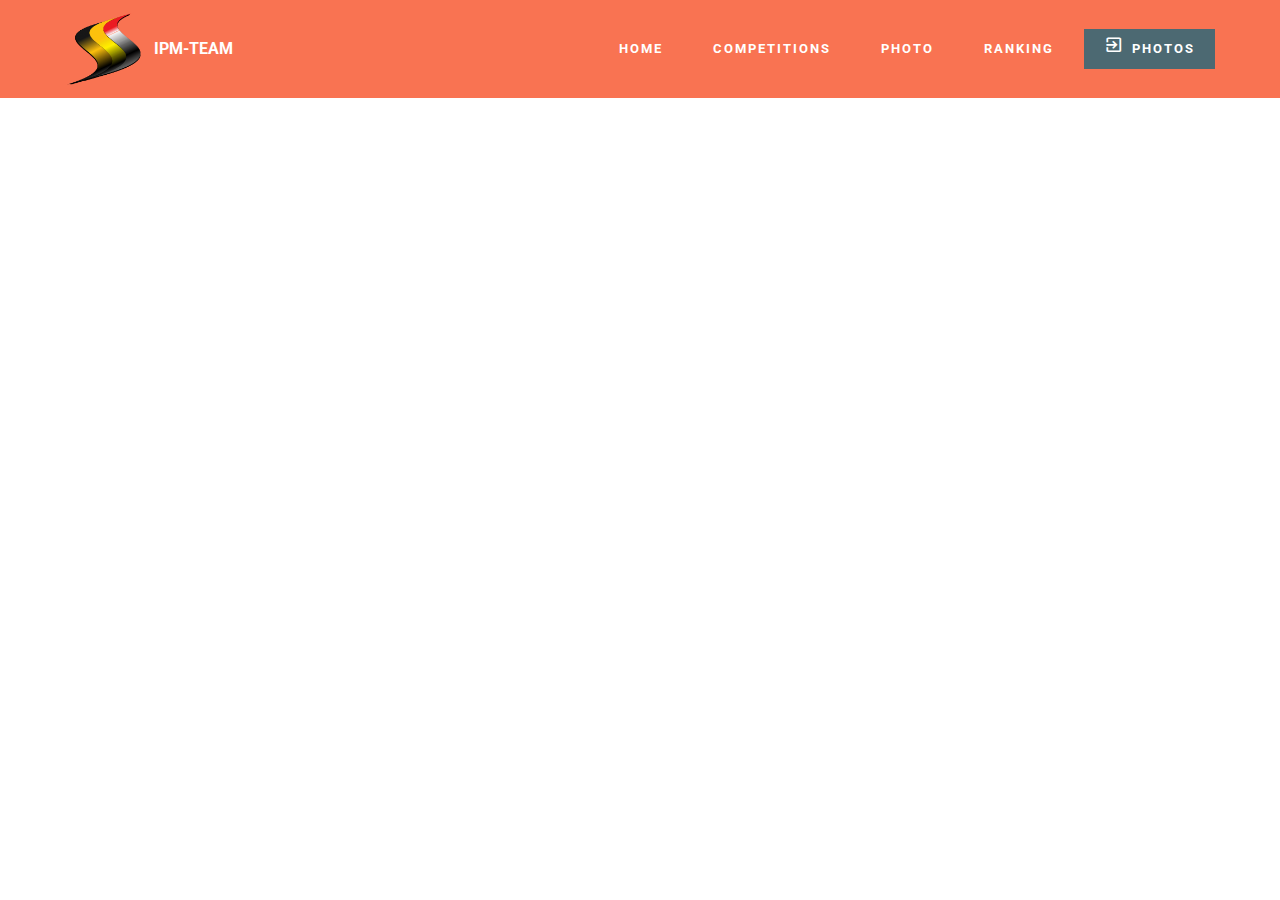
<file: Ranking.html>
<!DOCTYPE html>
<html >
<head>
  <!-- Site made with Mobirise Website Builder v4.8.1, https://mobirise.com -->
  <meta charset="UTF-8">
  <meta http-equiv="X-UA-Compatible" content="IE=edge">
  <meta name="generator" content="Mobirise v4.8.1, mobirise.com">
  <meta name="viewport" content="width=device-width, initial-scale=1, minimum-scale=1">
  <link rel="shortcut icon" href="assets/images/bvlag.gif" type="image/x-icon">
  <meta name="description" content="Rangking">
  <title>RANGKING</title>
  <link rel="stylesheet" href="https://fonts.googleapis.com/css?family=Roboto:700,400&subset=cyrillic,latin,greek,vietnamese">
  <link rel="stylesheet" href="assets/bootstrap-material-design-font/css/material.css">
  <link rel="stylesheet" href="assets/bootstrap/css/bootstrap.min.css">
  <link rel="stylesheet" href="assets/soundcloud-plugin/style.css">
  <link rel="stylesheet" href="assets/mobirise/css/style.css">
  <link rel="stylesheet" href="assets/mobirise/css/mbr-additional.css" type="text/css">
  
  
  
</head>
<body>
  <section class="mbr-navbar mbr-navbar--freeze mbr-navbar--absolute mbr-navbar--sticky mbr-navbar--auto-collapse" id="ext_menu-0" data-rv-view="10">
    <div class="mbr-navbar__section mbr-section">
        <div class="mbr-section__container container">
            <div class="mbr-navbar__container">
                <div class="mbr-navbar__column mbr-navbar__column--s mbr-navbar__brand">
                    <span class="mbr-navbar__brand-link mbr-brand mbr-brand--inline">
                        <span class="mbr-brand__logo"><a href="index.html"><img src="assets/images/bvlag.gif" class="mbr-navbar__brand-img mbr-brand__img" alt="IPM-TEAM" title="IPM-TEAM"></a></span>
                        <span class="mbr-brand__name"><a class="mbr-brand__name text-white" href="https://www.sidewind.be/ipm">IPM-TEAM</a></span>
                    </span>
                </div>
                <div class="mbr-navbar__hamburger mbr-hamburger"><span class="mbr-hamburger__line"></span></div>
                <div class="mbr-navbar__column mbr-navbar__menu">
                    <nav class="mbr-navbar__menu-box mbr-navbar__menu-box--inline-right">
                        <div class="mbr-navbar__column">
                            <ul class="mbr-navbar__items mbr-navbar__items--right float-left mbr-buttons mbr-buttons--freeze mbr-buttons--right btn-decorator mbr-buttons--active"><li class="mbr-navbar__item"><a class="mbr-buttons__link btn text-white" href="index.html">HOME</a></li><li class="mbr-navbar__item"><a class="mbr-buttons__link btn text-white" href="Competitions.html">COMPETITIONS</a></li><li class="mbr-navbar__item"><a class="mbr-buttons__link btn text-white" href="photos.html">PHOTO</a></li> <li class="mbr-navbar__item"><a class="mbr-buttons__link btn text-white" href="Ranking.html">RANKING</a></li> </ul>                            
                            <ul class="mbr-navbar__items mbr-navbar__items--right mbr-buttons mbr-buttons--freeze mbr-buttons--right btn-inverse mbr-buttons--active">  <li class="mbr-navbar__item"><a class="mbr-buttons__btn btn btn-primary" href="photos.html"><span class="mdi-action-exit-to-app mbr-iconfont mbr-iconfont-btn-parent"></span>PHOTOS</a></li></ul>
                        </div>
                    </nav>
                </div>
            </div>
        </div>
    </div>
</section>


  <section class="engine"><a href="https://mobiri.se/c">free web builder</a></section><script src="assets/web/assets/jquery/jquery.min.js"></script>
  <script src="assets/bootstrap/js/bootstrap.min.js"></script>
  <script src="assets/smooth-scroll/smooth-scroll.js"></script>
  <script src="assets/mobirise/js/script.js"></script>
  
  
</body>
</html>
</file>
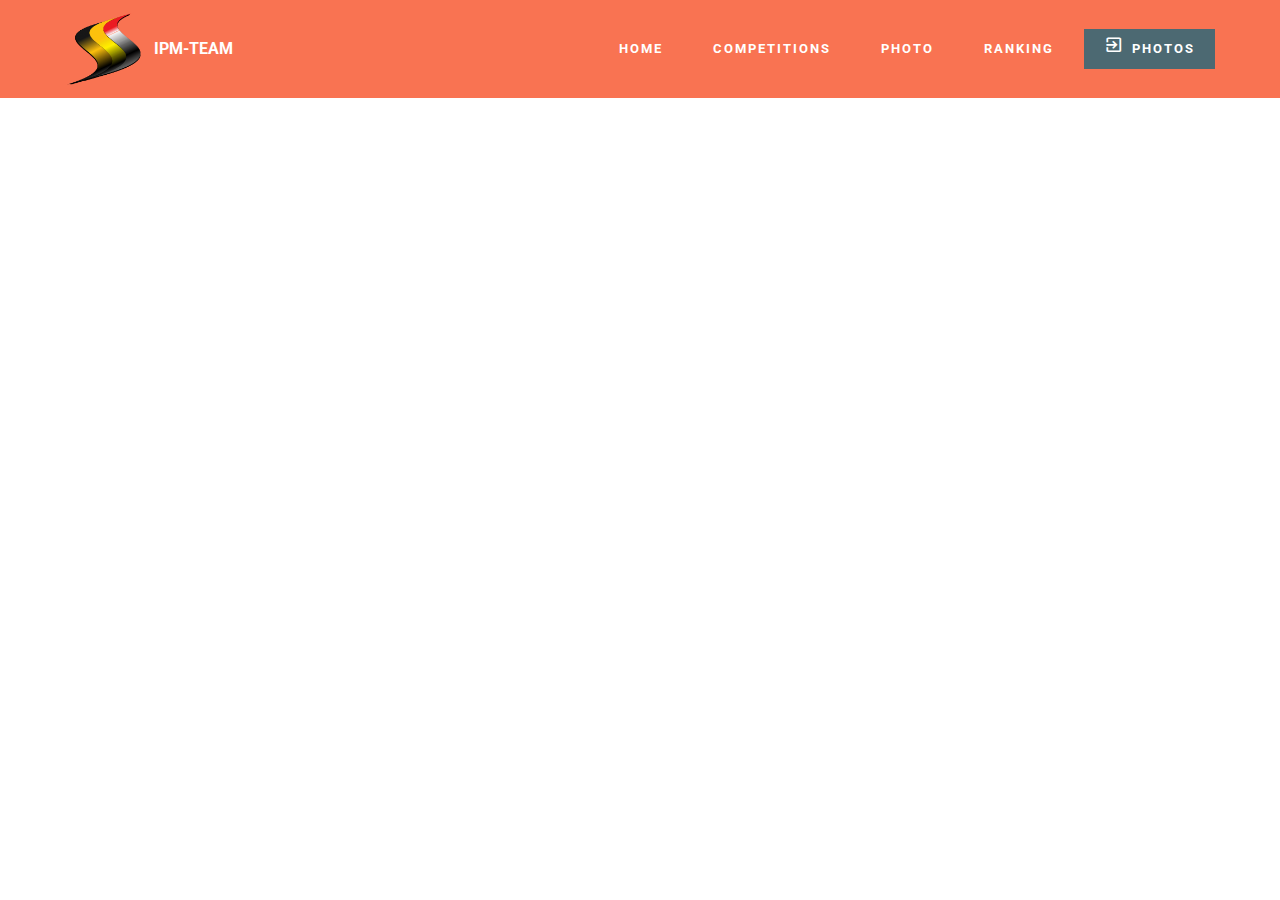
<file: videos.html>
<!DOCTYPE html>
<html >
<head>
  <!-- Site made with Mobirise Website Builder v4.8.1, https://mobirise.com -->
  <meta charset="UTF-8">
  <meta http-equiv="X-UA-Compatible" content="IE=edge">
  <meta name="generator" content="Mobirise v4.8.1, mobirise.com">
  <meta name="viewport" content="width=device-width, initial-scale=1, minimum-scale=1">
  <link rel="shortcut icon" href="assets/images/bvlag.gif" type="image/x-icon">
  <meta name="description" content="Video, videos">
  <title>VIDEOS</title>
  <link rel="stylesheet" href="https://fonts.googleapis.com/css?family=Roboto:700,400&subset=cyrillic,latin,greek,vietnamese">
  <link rel="stylesheet" href="assets/bootstrap-material-design-font/css/material.css">
  <link rel="stylesheet" href="assets/bootstrap/css/bootstrap.min.css">
  <link rel="stylesheet" href="assets/soundcloud-plugin/style.css">
  <link rel="stylesheet" href="assets/mobirise/css/style.css">
  <link rel="stylesheet" href="assets/mobirise/css/mbr-additional.css" type="text/css">
  
  
  
</head>
<body>
  <section class="mbr-navbar mbr-navbar--freeze mbr-navbar--absolute mbr-navbar--sticky mbr-navbar--auto-collapse" id="ext_menu-0" data-rv-view="68">
    <div class="mbr-navbar__section mbr-section">
        <div class="mbr-section__container container">
            <div class="mbr-navbar__container">
                <div class="mbr-navbar__column mbr-navbar__column--s mbr-navbar__brand">
                    <span class="mbr-navbar__brand-link mbr-brand mbr-brand--inline">
                        <span class="mbr-brand__logo"><a href="index.html"><img src="assets/images/bvlag.gif" class="mbr-navbar__brand-img mbr-brand__img" alt="IPM-TEAM" title="IPM-TEAM"></a></span>
                        <span class="mbr-brand__name"><a class="mbr-brand__name text-white" href="https://www.sidewind.be/ipm">IPM-TEAM</a></span>
                    </span>
                </div>
                <div class="mbr-navbar__hamburger mbr-hamburger"><span class="mbr-hamburger__line"></span></div>
                <div class="mbr-navbar__column mbr-navbar__menu">
                    <nav class="mbr-navbar__menu-box mbr-navbar__menu-box--inline-right">
                        <div class="mbr-navbar__column">
                            <ul class="mbr-navbar__items mbr-navbar__items--right float-left mbr-buttons mbr-buttons--freeze mbr-buttons--right btn-decorator mbr-buttons--active"><li class="mbr-navbar__item"><a class="mbr-buttons__link btn text-white" href="index.html">HOME</a></li><li class="mbr-navbar__item"><a class="mbr-buttons__link btn text-white" href="Competitions.html">COMPETITIONS</a></li><li class="mbr-navbar__item"><a class="mbr-buttons__link btn text-white" href="photos.html">PHOTO</a></li> <li class="mbr-navbar__item"><a class="mbr-buttons__link btn text-white" href="Ranking.html">RANKING</a></li> </ul>                            
                            <ul class="mbr-navbar__items mbr-navbar__items--right mbr-buttons mbr-buttons--freeze mbr-buttons--right btn-inverse mbr-buttons--active">  <li class="mbr-navbar__item"><a class="mbr-buttons__btn btn btn-primary" href="photos.html"><span class="mdi-action-exit-to-app mbr-iconfont mbr-iconfont-btn-parent"></span>PHOTOS</a></li></ul>
                        </div>
                    </nav>
                </div>
            </div>
        </div>
    </div>
</section>


  <section class="engine"><a href="https://mobiri.se/x">free css templates</a></section><script src="assets/web/assets/jquery/jquery.min.js"></script>
  <script src="assets/bootstrap/js/bootstrap.min.js"></script>
  <script src="assets/smooth-scroll/smooth-scroll.js"></script>
  <script src="assets/mobirise/js/script.js"></script>
  
  
</body>
</html>
</file>
<file: assets/bootstrap-material-design-font/css/material.css>
@font-face {
  font-family: 'Material-Design-Icons';
  src: url('../fonts/Material-Design-Icons.eot?3ocs8m');
  src: url('../fonts/Material-Design-Icons.eot?#iefix3ocs8m') format('embedded-opentype'), url('../fonts/Material-Design-Icons.woff?3ocs8m') format('woff'), url('../fonts/Material-Design-Icons.ttf?3ocs8m') format('truetype'), url('../fonts/Material-Design-Icons.svg?3ocs8m#Material-Design-Icons') format('svg');
  font-weight: normal;
  font-style: normal;
}
[class^="mdi-"],
[class*="mdi-"] {
  speak: none;
  display: inline-block;
  font-style: normal;
  font-variant:normal;
  font-weight:normal;
/*  font-size:24px;*/
  line-height:1;
  font-family:'Material-Design-Icons' !important;
  text-rendering: auto;
  
  -webkit-font-smoothing: antialiased;
  -moz-osx-font-smoothing: grayscale;
  -webkit-transform: translate(0, 0);
      -ms-transform: translate(0, 0);
          transform: translate(0, 0);
}
[class^="mdi-"]:before,
[class*="mdi-"]:before {
  display: inline-block;
  speak: none;
  text-decoration: inherit;
}
[class^="mdi-"].pull-left,
[class*="mdi-"].pull-left {
  margin-right: .3em;
}
[class^="mdi-"].pull-right,
[class*="mdi-"].pull-right {
  margin-left: .3em;
}
[class^="mdi-"].mdi-lg:before,
[class*="mdi-"].mdi-lg:before,
[class^="mdi-"].mdi-lg:after,
[class*="mdi-"].mdi-lg:after {
  font-size: 1.33333333em;
  line-height: 0.75em;
  vertical-align: -15%;
}
[class^="mdi-"].mdi-2x:before,
[class*="mdi-"].mdi-2x:before,
[class^="mdi-"].mdi-2x:after,
[class*="mdi-"].mdi-2x:after {
  font-size: 2em;
}
[class^="mdi-"].mdi-3x:before,
[class*="mdi-"].mdi-3x:before,
[class^="mdi-"].mdi-3x:after,
[class*="mdi-"].mdi-3x:after {
  font-size: 3em;
}
[class^="mdi-"].mdi-4x:before,
[class*="mdi-"].mdi-4x:before,
[class^="mdi-"].mdi-4x:after,
[class*="mdi-"].mdi-4x:after {
  font-size: 4em;
}
[class^="mdi-"].mdi-5x:before,
[class*="mdi-"].mdi-5x:before,
[class^="mdi-"].mdi-5x:after,
[class*="mdi-"].mdi-5x:after {
  font-size: 5em;
}
[class^="mdi-device-signal-cellular-"]:after,
[class^="mdi-device-battery-"]:after,
[class^="mdi-device-battery-charging-"]:after,
[class^="mdi-device-signal-cellular-connected-no-internet-"]:after,
[class^="mdi-device-signal-wifi-"]:after,
[class^="mdi-device-signal-wifi-statusbar-not-connected"]:after,
.mdi-device-network-wifi:after {
  opacity: .3;
  position: absolute;
  left: 0;
  top: 0;
  z-index: 1;
  display: inline-block;
  speak: none;
  text-decoration: inherit;
}
[class^="mdi-device-signal-cellular-"]:after {
  content: "\e758";
}
[class^="mdi-device-battery-"]:after {
  content: "\e735";
}
[class^="mdi-device-battery-charging-"]:after {
  content: "\e733";
}
[class^="mdi-device-signal-cellular-connected-no-internet-"]:after {
  content: "\e75d";
}
[class^="mdi-device-signal-wifi-"]:after,
.mdi-device-network-wifi:after {
  content: "\e765";
}
[class^="mdi-device-signal-wifi-statusbasr-not-connected"]:after {
  content: "\e8f7";
}
.mdi-device-signal-cellular-off:after,
.mdi-device-signal-cellular-null:after,
.mdi-device-signal-cellular-no-sim:after,
.mdi-device-signal-wifi-off:after,
.mdi-device-signal-wifi-4-bar:after,
.mdi-device-signal-cellular-4-bar:after,
.mdi-device-battery-alert:after,
.mdi-device-signal-cellular-connected-no-internet-4-bar:after,
.mdi-device-battery-std:after,
.mdi-device-battery-full .mdi-device-battery-unknown:after {
  content: "";
}
.mdi-fw {
  width: 1.28571429em;
  text-align: center;
}
.mdi-ul {
  padding-left: 0;
  margin-left: 2.14285714em;
  list-style-type: none;
}
.mdi-ul > li {
  position: relative;
}
.mdi-li {
  position: absolute;
  left: -2.14285714em;
  width: 2.14285714em;
  top: 0.14285714em;
  text-align: center;
}
.mdi-li.mdi-lg {
  left: -1.85714286em;
}
.mdi-border {
  padding: .2em .25em .15em;
  border: solid 0.08em #eeeeee;
  border-radius: .1em;
}
.mdi-spin {
  -webkit-animation: mdi-spin 2s infinite linear;
  animation: mdi-spin 2s infinite linear;
  -webkit-transform-origin: 50% 50%;
  -ms-transform-origin: 50% 50%;
      transform-origin: 50% 50%;
}
.mdi-pulse {
  -webkit-animation: mdi-spin 1s steps(8) infinite;
  animation: mdi-spin 1s steps(8) infinite;
  -webkit-transform-origin: 50% 50%;
  -ms-transform-origin: 50% 50%;
      transform-origin: 50% 50%;
}
@-webkit-keyframes mdi-spin {
  0% {
    -webkit-transform: rotate(0deg);
    transform: rotate(0deg);
  }
  100% {
    -webkit-transform: rotate(359deg);
    transform: rotate(359deg);
  }
}
@keyframes mdi-spin {
  0% {
    -webkit-transform: rotate(0deg);
    transform: rotate(0deg);
  }
  100% {
    -webkit-transform: rotate(359deg);
    transform: rotate(359deg);
  }
}
.mdi-rotate-90 {
  filter: progid:DXImageTransform.Microsoft.BasicImage(rotation=1);
  -webkit-transform: rotate(90deg);
  -ms-transform: rotate(90deg);
  transform: rotate(90deg);
}
.mdi-rotate-180 {
  filter: progid:DXImageTransform.Microsoft.BasicImage(rotation=2);
  -webkit-transform: rotate(180deg);
  -ms-transform: rotate(180deg);
  transform: rotate(180deg);
}
.mdi-rotate-270 {
  filter: progid:DXImageTransform.Microsoft.BasicImage(rotation=3);
  -webkit-transform: rotate(270deg);
  -ms-transform: rotate(270deg);
  transform: rotate(270deg);
}
.mdi-flip-horizontal {
  filter: progid:DXImageTransform.Microsoft.BasicImage(rotation=0, mirror=1);
  -webkit-transform: scale(-1, 1);
  -ms-transform: scale(-1, 1);
  transform: scale(-1, 1);
}
.mdi-flip-vertical {
  filter: progid:DXImageTransform.Microsoft.BasicImage(rotation=2, mirror=1);
  -webkit-transform: scale(1, -1);
  -ms-transform: scale(1, -1);
  transform: scale(1, -1);
}
:root .mdi-rotate-90,
:root .mdi-rotate-180,
:root .mdi-rotate-270,
:root .mdi-flip-horizontal,
:root .mdi-flip-vertical {
  -webkit-filter: none;
          filter: none;
}
.mdi-stack {
  position: relative;
  display: inline-block;
  width: 2em;
  height: 2em;
  line-height: 2em;
  vertical-align: middle;
}
.mdi-stack-1x,
.mdi-stack-2x {
  position: absolute;
  left: 0;
  width: 100%;
  text-align: center;
}
.mdi-stack-1x {
  line-height: inherit;
}
.mdi-stack-2x {
  font-size: 2em;
}
.mdi-inverse {
  color: #ffffff;
}
/* Start Icons */
.mdi-action-3d-rotation:before {
  content: "\e600";
}
.mdi-action-accessibility:before {
  content: "\e601";
}
.mdi-action-account-balance-wallet:before {
  content: "\e602";
}
.mdi-action-account-balance:before {
  content: "\e603";
}
.mdi-action-account-box:before {
  content: "\e604";
}
.mdi-action-account-child:before {
  content: "\e605";
}
.mdi-action-account-circle:before {
  content: "\e606";
}
.mdi-action-add-shopping-cart:before {
  content: "\e607";
}
.mdi-action-alarm-add:before {
  content: "\e608";
}
.mdi-action-alarm-off:before {
  content: "\e609";
}
.mdi-action-alarm-on:before {
  content: "\e60a";
}
.mdi-action-alarm:before {
  content: "\e60b";
}
.mdi-action-android:before {
  content: "\e60c";
}
.mdi-action-announcement:before {
  content: "\e60d";
}
.mdi-action-aspect-ratio:before {
  content: "\e60e";
}
.mdi-action-assessment:before {
  content: "\e60f";
}
.mdi-action-assignment-ind:before {
  content: "\e610";
}
.mdi-action-assignment-late:before {
  content: "\e611";
}
.mdi-action-assignment-return:before {
  content: "\e612";
}
.mdi-action-assignment-returned:before {
  content: "\e613";
}
.mdi-action-assignment-turned-in:before {
  content: "\e614";
}
.mdi-action-assignment:before {
  content: "\e615";
}
.mdi-action-autorenew:before {
  content: "\e616";
}
.mdi-action-backup:before {
  content: "\e617";
}
.mdi-action-book:before {
  content: "\e618";
}
.mdi-action-bookmark-outline:before {
  content: "\e619";
}
.mdi-action-bookmark:before {
  content: "\e61a";
}
.mdi-action-bug-report:before {
  content: "\e61b";
}
.mdi-action-cached:before {
  content: "\e61c";
}
.mdi-action-check-circle:before {
  content: "\e61d";
}
.mdi-action-class:before {
  content: "\e61e";
}
.mdi-action-credit-card:before {
  content: "\e61f";
}
.mdi-action-dashboard:before {
  content: "\e620";
}
.mdi-action-delete:before {
  content: "\e621";
}
.mdi-action-description:before {
  content: "\e622";
}
.mdi-action-dns:before {
  content: "\e623";
}
.mdi-action-done-all:before {
  content: "\e624";
}
.mdi-action-done:before {
  content: "\e625";
}
.mdi-action-event:before {
  content: "\e626";
}
.mdi-action-exit-to-app:before {
  content: "\e627";
}
.mdi-action-explore:before {
  content: "\e628";
}
.mdi-action-extension:before {
  content: "\e629";
}
.mdi-action-face-unlock:before {
  content: "\e62a";
}
.mdi-action-favorite-outline:before {
  content: "\e62b";
}
.mdi-action-favorite:before {
  content: "\e62c";
}
.mdi-action-find-in-page:before {
  content: "\e62d";
}
.mdi-action-find-replace:before {
  content: "\e62e";
}
.mdi-action-flip-to-back:before {
  content: "\e62f";
}
.mdi-action-flip-to-front:before {
  content: "\e630";
}
.mdi-action-get-app:before {
  content: "\e631";
}
.mdi-action-grade:before {
  content: "\e632";
}
.mdi-action-group-work:before {
  content: "\e633";
}
.mdi-action-help:before {
  content: "\e634";
}
.mdi-action-highlight-remove:before {
  content: "\e635";
}
.mdi-action-history:before {
  content: "\e636";
}
.mdi-action-home:before {
  content: "\e637";
}
.mdi-action-https:before {
  content: "\e638";
}
.mdi-action-info-outline:before {
  content: "\e639";
}
.mdi-action-info:before {
  content: "\e63a";
}
.mdi-action-input:before {
  content: "\e63b";
}
.mdi-action-invert-colors:before {
  content: "\e63c";
}
.mdi-action-label-outline:before {
  content: "\e63d";
}
.mdi-action-label:before {
  content: "\e63e";
}
.mdi-action-language:before {
  content: "\e63f";
}
.mdi-action-launch:before {
  content: "\e640";
}
.mdi-action-list:before {
  content: "\e641";
}
.mdi-action-lock-open:before {
  content: "\e642";
}
.mdi-action-lock-outline:before {
  content: "\e643";
}
.mdi-action-lock:before {
  content: "\e644";
}
.mdi-action-loyalty:before {
  content: "\e645";
}
.mdi-action-markunread-mailbox:before {
  content: "\e646";
}
.mdi-action-note-add:before {
  content: "\e647";
}
.mdi-action-open-in-browser:before {
  content: "\e648";
}
.mdi-action-open-in-new:before {
  content: "\e649";
}
.mdi-action-open-with:before {
  content: "\e64a";
}
.mdi-action-pageview:before {
  content: "\e64b";
}
.mdi-action-payment:before {
  content: "\e64c";
}
.mdi-action-perm-camera-mic:before {
  content: "\e64d";
}
.mdi-action-perm-contact-cal:before {
  content: "\e64e";
}
.mdi-action-perm-data-setting:before {
  content: "\e64f";
}
.mdi-action-perm-device-info:before {
  content: "\e650";
}
.mdi-action-perm-identity:before {
  content: "\e651";
}
.mdi-action-perm-media:before {
  content: "\e652";
}
.mdi-action-perm-phone-msg:before {
  content: "\e653";
}
.mdi-action-perm-scan-wifi:before {
  content: "\e654";
}
.mdi-action-picture-in-picture:before {
  content: "\e655";
}
.mdi-action-polymer:before {
  content: "\e656";
}
.mdi-action-print:before {
  content: "\e657";
}
.mdi-action-query-builder:before {
  content: "\e658";
}
.mdi-action-question-answer:before {
  content: "\e659";
}
.mdi-action-receipt:before {
  content: "\e65a";
}
.mdi-action-redeem:before {
  content: "\e65b";
}
.mdi-action-reorder:before {
  content: "\e65c";
}
.mdi-action-report-problem:before {
  content: "\e65d";
}
.mdi-action-restore:before {
  content: "\e65e";
}
.mdi-action-room:before {
  content: "\e65f";
}
.mdi-action-schedule:before {
  content: "\e660";
}
.mdi-action-search:before {
  content: "\e661";
}
.mdi-action-settings-applications:before {
  content: "\e662";
}
.mdi-action-settings-backup-restore:before {
  content: "\e663";
}
.mdi-action-settings-bluetooth:before {
  content: "\e664";
}
.mdi-action-settings-cell:before {
  content: "\e665";
}
.mdi-action-settings-display:before {
  content: "\e666";
}
.mdi-action-settings-ethernet:before {
  content: "\e667";
}
.mdi-action-settings-input-antenna:before {
  content: "\e668";
}
.mdi-action-settings-input-component:before {
  content: "\e669";
}
.mdi-action-settings-input-composite:before {
  content: "\e66a";
}
.mdi-action-settings-input-hdmi:before {
  content: "\e66b";
}
.mdi-action-settings-input-svideo:before {
  content: "\e66c";
}
.mdi-action-settings-overscan:before {
  content: "\e66d";
}
.mdi-action-settings-phone:before {
  content: "\e66e";
}
.mdi-action-settings-power:before {
  content: "\e66f";
}
.mdi-action-settings-remote:before {
  content: "\e670";
}
.mdi-action-settings-voice:before {
  content: "\e671";
}
.mdi-action-settings:before {
  content: "\e672";
}
.mdi-action-shop-two:before {
  content: "\e673";
}
.mdi-action-shop:before {
  content: "\e674";
}
.mdi-action-shopping-basket:before {
  content: "\e675";
}
.mdi-action-shopping-cart:before {
  content: "\e676";
}
.mdi-action-speaker-notes:before {
  content: "\e677";
}
.mdi-action-spellcheck:before {
  content: "\e678";
}
.mdi-action-star-rate:before {
  content: "\e679";
}
.mdi-action-stars:before {
  content: "\e67a";
}
.mdi-action-store:before {
  content: "\e67b";
}
.mdi-action-subject:before {
  content: "\e67c";
}
.mdi-action-supervisor-account:before {
  content: "\e67d";
}
.mdi-action-swap-horiz:before {
  content: "\e67e";
}
.mdi-action-swap-vert-circle:before {
  content: "\e67f";
}
.mdi-action-swap-vert:before {
  content: "\e680";
}
.mdi-action-system-update-tv:before {
  content: "\e681";
}
.mdi-action-tab-unselected:before {
  content: "\e682";
}
.mdi-action-tab:before {
  content: "\e683";
}
.mdi-action-theaters:before {
  content: "\e684";
}
.mdi-action-thumb-down:before {
  content: "\e685";
}
.mdi-action-thumb-up:before {
  content: "\e686";
}
.mdi-action-thumbs-up-down:before {
  content: "\e687";
}
.mdi-action-toc:before {
  content: "\e688";
}
.mdi-action-today:before {
  content: "\e689";
}
.mdi-action-track-changes:before {
  content: "\e68a";
}
.mdi-action-translate:before {
  content: "\e68b";
}
.mdi-action-trending-down:before {
  content: "\e68c";
}
.mdi-action-trending-neutral:before {
  content: "\e68d";
}
.mdi-action-trending-up:before {
  content: "\e68e";
}
.mdi-action-turned-in-not:before {
  content: "\e68f";
}
.mdi-action-turned-in:before {
  content: "\e690";
}
.mdi-action-verified-user:before {
  content: "\e691";
}
.mdi-action-view-agenda:before {
  content: "\e692";
}
.mdi-action-view-array:before {
  content: "\e693";
}
.mdi-action-view-carousel:before {
  content: "\e694";
}
.mdi-action-view-column:before {
  content: "\e695";
}
.mdi-action-view-day:before {
  content: "\e696";
}
.mdi-action-view-headline:before {
  content: "\e697";
}
.mdi-action-view-list:before {
  content: "\e698";
}
.mdi-action-view-module:before {
  content: "\e699";
}
.mdi-action-view-quilt:before {
  content: "\e69a";
}
.mdi-action-view-stream:before {
  content: "\e69b";
}
.mdi-action-view-week:before {
  content: "\e69c";
}
.mdi-action-visibility-off:before {
  content: "\e69d";
}
.mdi-action-visibility:before {
  content: "\e69e";
}
.mdi-action-wallet-giftcard:before {
  content: "\e69f";
}
.mdi-action-wallet-membership:before {
  content: "\e6a0";
}
.mdi-action-wallet-travel:before {
  content: "\e6a1";
}
.mdi-action-work:before {
  content: "\e6a2";
}
.mdi-alert-error:before {
  content: "\e6a3";
}
.mdi-alert-warning:before {
  content: "\e6a4";
}
.mdi-av-album:before {
  content: "\e6a5";
}
.mdi-av-closed-caption:before {
  content: "\e6a6";
}
.mdi-av-equalizer:before {
  content: "\e6a7";
}
.mdi-av-explicit:before {
  content: "\e6a8";
}
.mdi-av-fast-forward:before {
  content: "\e6a9";
}
.mdi-av-fast-rewind:before {
  content: "\e6aa";
}
.mdi-av-games:before {
  content: "\e6ab";
}
.mdi-av-hearing:before {
  content: "\e6ac";
}
.mdi-av-high-quality:before {
  content: "\e6ad";
}
.mdi-av-loop:before {
  content: "\e6ae";
}
.mdi-av-mic-none:before {
  content: "\e6af";
}
.mdi-av-mic-off:before {
  content: "\e6b0";
}
.mdi-av-mic:before {
  content: "\e6b1";
}
.mdi-av-movie:before {
  content: "\e6b2";
}
.mdi-av-my-library-add:before {
  content: "\e6b3";
}
.mdi-av-my-library-books:before {
  content: "\e6b4";
}
.mdi-av-my-library-music:before {
  content: "\e6b5";
}
.mdi-av-new-releases:before {
  content: "\e6b6";
}
.mdi-av-not-interested:before {
  content: "\e6b7";
}
.mdi-av-pause-circle-fill:before {
  content: "\e6b8";
}
.mdi-av-pause-circle-outline:before {
  content: "\e6b9";
}
.mdi-av-pause:before {
  content: "\e6ba";
}
.mdi-av-play-arrow:before {
  content: "\e6bb";
}
.mdi-av-play-circle-fill:before {
  content: "\e6bc";
}
.mdi-av-play-circle-outline:before {
  content: "\e6bd";
}
.mdi-av-play-shopping-bag:before {
  content: "\e6be";
}
.mdi-av-playlist-add:before {
  content: "\e6bf";
}
.mdi-av-queue-music:before {
  content: "\e6c0";
}
.mdi-av-queue:before {
  content: "\e6c1";
}
.mdi-av-radio:before {
  content: "\e6c2";
}
.mdi-av-recent-actors:before {
  content: "\e6c3";
}
.mdi-av-repeat-one:before {
  content: "\e6c4";
}
.mdi-av-repeat:before {
  content: "\e6c5";
}
.mdi-av-replay:before {
  content: "\e6c6";
}
.mdi-av-shuffle:before {
  content: "\e6c7";
}
.mdi-av-skip-next:before {
  content: "\e6c8";
}
.mdi-av-skip-previous:before {
  content: "\e6c9";
}
.mdi-av-snooze:before {
  content: "\e6ca";
}
.mdi-av-stop:before {
  content: "\e6cb";
}
.mdi-av-subtitles:before {
  content: "\e6cc";
}
.mdi-av-surround-sound:before {
  content: "\e6cd";
}
.mdi-av-timer:before {
  content: "\e6ce";
}
.mdi-av-video-collection:before {
  content: "\e6cf";
}
.mdi-av-videocam-off:before {
  content: "\e6d0";
}
.mdi-av-videocam:before {
  content: "\e6d1";
}
.mdi-av-volume-down:before {
  content: "\e6d2";
}
.mdi-av-volume-mute:before {
  content: "\e6d3";
}
.mdi-av-volume-off:before {
  content: "\e6d4";
}
.mdi-av-volume-up:before {
  content: "\e6d5";
}
.mdi-av-web:before {
  content: "\e6d6";
}
.mdi-communication-business:before {
  content: "\e6d7";
}
.mdi-communication-call-end:before {
  content: "\e6d8";
}
.mdi-communication-call-made:before {
  content: "\e6d9";
}
.mdi-communication-call-merge:before {
  content: "\e6da";
}
.mdi-communication-call-missed:before {
  content: "\e6db";
}
.mdi-communication-call-received:before {
  content: "\e6dc";
}
.mdi-communication-call-split:before {
  content: "\e6dd";
}
.mdi-communication-call:before {
  content: "\e6de";
}
.mdi-communication-chat:before {
  content: "\e6df";
}
.mdi-communication-clear-all:before {
  content: "\e6e0";
}
.mdi-communication-comment:before {
  content: "\e6e1";
}
.mdi-communication-contacts:before {
  content: "\e6e2";
}
.mdi-communication-dialer-sip:before {
  content: "\e6e3";
}
.mdi-communication-dialpad:before {
  content: "\e6e4";
}
.mdi-communication-dnd-on:before {
  content: "\e6e5";
}
.mdi-communication-email:before {
  content: "\e6e6";
}
.mdi-communication-forum:before {
  content: "\e6e7";
}
.mdi-communication-import-export:before {
  content: "\e6e8";
}
.mdi-communication-invert-colors-off:before {
  content: "\e6e9";
}
.mdi-communication-invert-colors-on:before {
  content: "\e6ea";
}
.mdi-communication-live-help:before {
  content: "\e6eb";
}
.mdi-communication-location-off:before {
  content: "\e6ec";
}
.mdi-communication-location-on:before {
  content: "\e6ed";
}
.mdi-communication-message:before {
  content: "\e6ee";
}
.mdi-communication-messenger:before {
  content: "\e6ef";
}
.mdi-communication-no-sim:before {
  content: "\e6f0";
}
.mdi-communication-phone:before {
  content: "\e6f1";
}
.mdi-communication-portable-wifi-off:before {
  content: "\e6f2";
}
.mdi-communication-quick-contacts-dialer:before {
  content: "\e6f3";
}
.mdi-communication-quick-contacts-mail:before {
  content: "\e6f4";
}
.mdi-communication-ring-volume:before {
  content: "\e6f5";
}
.mdi-communication-stay-current-landscape:before {
  content: "\e6f6";
}
.mdi-communication-stay-current-portrait:before {
  content: "\e6f7";
}
.mdi-communication-stay-primary-landscape:before {
  content: "\e6f8";
}
.mdi-communication-stay-primary-portrait:before {
  content: "\e6f9";
}
.mdi-communication-swap-calls:before {
  content: "\e6fa";
}
.mdi-communication-textsms:before {
  content: "\e6fb";
}
.mdi-communication-voicemail:before {
  content: "\e6fc";
}
.mdi-communication-vpn-key:before {
  content: "\e6fd";
}
.mdi-content-add-box:before {
  content: "\e6fe";
}
.mdi-content-add-circle-outline:before {
  content: "\e6ff";
}
.mdi-content-add-circle:before {
  content: "\e700";
}
.mdi-content-add:before {
  content: "\e701";
}
.mdi-content-archive:before {
  content: "\e702";
}
.mdi-content-backspace:before {
  content: "\e703";
}
.mdi-content-block:before {
  content: "\e704";
}
.mdi-content-clear:before {
  content: "\e705";
}
.mdi-content-content-copy:before {
  content: "\e706";
}
.mdi-content-content-cut:before {
  content: "\e707";
}
.mdi-content-content-paste:before {
  content: "\e708";
}
.mdi-content-create:before {
  content: "\e709";
}
.mdi-content-drafts:before {
  content: "\e70a";
}
.mdi-content-filter-list:before {
  content: "\e70b";
}
.mdi-content-flag:before {
  content: "\e70c";
}
.mdi-content-forward:before {
  content: "\e70d";
}
.mdi-content-gesture:before {
  content: "\e70e";
}
.mdi-content-inbox:before {
  content: "\e70f";
}
.mdi-content-link:before {
  content: "\e710";
}
.mdi-content-mail:before {
  content: "\e711";
}
.mdi-content-markunread:before {
  content: "\e712";
}
.mdi-content-redo:before {
  content: "\e713";
}
.mdi-content-remove-circle-outline:before {
  content: "\e714";
}
.mdi-content-remove-circle:before {
  content: "\e715";
}
.mdi-content-remove:before {
  content: "\e716";
}
.mdi-content-reply-all:before {
  content: "\e717";
}
.mdi-content-reply:before {
  content: "\e718";
}
.mdi-content-report:before {
  content: "\e719";
}
.mdi-content-save:before {
  content: "\e71a";
}
.mdi-content-select-all:before {
  content: "\e71b";
}
.mdi-content-send:before {
  content: "\e71c";
}
.mdi-content-sort:before {
  content: "\e71d";
}
.mdi-content-text-format:before {
  content: "\e71e";
}
.mdi-content-undo:before {
  content: "\e71f";
}
.mdi-editor-attach-file:before {
  content: "\e776";
}
.mdi-editor-attach-money:before {
  content: "\e777";
}
.mdi-editor-border-all:before {
  content: "\e778";
}
.mdi-editor-border-bottom:before {
  content: "\e779";
}
.mdi-editor-border-clear:before {
  content: "\e77a";
}
.mdi-editor-border-color:before {
  content: "\e77b";
}
.mdi-editor-border-horizontal:before {
  content: "\e77c";
}
.mdi-editor-border-inner:before {
  content: "\e77d";
}
.mdi-editor-border-left:before {
  content: "\e77e";
}
.mdi-editor-border-outer:before {
  content: "\e77f";
}
.mdi-editor-border-right:before {
  content: "\e780";
}
.mdi-editor-border-style:before {
  content: "\e781";
}
.mdi-editor-border-top:before {
  content: "\e782";
}
.mdi-editor-border-vertical:before {
  content: "\e783";
}
.mdi-editor-format-align-center:before {
  content: "\e784";
}
.mdi-editor-format-align-justify:before {
  content: "\e785";
}
.mdi-editor-format-align-left:before {
  content: "\e786";
}
.mdi-editor-format-align-right:before {
  content: "\e787";
}
.mdi-editor-format-bold:before {
  content: "\e788";
}
.mdi-editor-format-clear:before {
  content: "\e789";
}
.mdi-editor-format-color-fill:before {
  content: "\e78a";
}
.mdi-editor-format-color-reset:before {
  content: "\e78b";
}
.mdi-editor-format-color-text:before {
  content: "\e78c";
}
.mdi-editor-format-indent-decrease:before {
  content: "\e78d";
}
.mdi-editor-format-indent-increase:before {
  content: "\e78e";
}
.mdi-editor-format-italic:before {
  content: "\e78f";
}
.mdi-editor-format-line-spacing:before {
  content: "\e790";
}
.mdi-editor-format-list-bulleted:before {
  content: "\e791";
}
.mdi-editor-format-list-numbered:before {
  content: "\e792";
}
.mdi-editor-format-paint:before {
  content: "\e793";
}
.mdi-editor-format-quote:before {
  content: "\e794";
}
.mdi-editor-format-size:before {
  content: "\e795";
}
.mdi-editor-format-strikethrough:before {
  content: "\e796";
}
.mdi-editor-format-textdirection-l-to-r:before {
  content: "\e797";
}
.mdi-editor-format-textdirection-r-to-l:before {
  content: "\e798";
}
.mdi-editor-format-underline:before {
  content: "\e799";
}
.mdi-editor-functions:before {
  content: "\e79a";
}
.mdi-editor-insert-chart:before {
  content: "\e79b";
}
.mdi-editor-insert-comment:before {
  content: "\e79c";
}
.mdi-editor-insert-drive-file:before {
  content: "\e79d";
}
.mdi-editor-insert-emoticon:before {
  content: "\e79e";
}
.mdi-editor-insert-invitation:before {
  content: "\e79f";
}
.mdi-editor-insert-link:before {
  content: "\e7a0";
}
.mdi-editor-insert-photo:before {
  content: "\e7a1";
}
.mdi-editor-merge-type:before {
  content: "\e7a2";
}
.mdi-editor-mode-comment:before {
  content: "\e7a3";
}
.mdi-editor-mode-edit:before {
  content: "\e7a4";
}
.mdi-editor-publish:before {
  content: "\e7a5";
}
.mdi-editor-vertical-align-bottom:before {
  content: "\e7a6";
}
.mdi-editor-vertical-align-center:before {
  content: "\e7a7";
}
.mdi-editor-vertical-align-top:before {
  content: "\e7a8";
}
.mdi-editor-wrap-text:before {
  content: "\e7a9";
}
.mdi-file-attachment:before {
  content: "\e7aa";
}
.mdi-file-cloud-circle:before {
  content: "\e7ab";
}
.mdi-file-cloud-done:before {
  content: "\e7ac";
}
.mdi-file-cloud-download:before {
  content: "\e7ad";
}
.mdi-file-cloud-off:before {
  content: "\e7ae";
}
.mdi-file-cloud-queue:before {
  content: "\e7af";
}
.mdi-file-cloud-upload:before {
  content: "\e7b0";
}
.mdi-file-cloud:before {
  content: "\e7b1";
}
.mdi-file-file-download:before {
  content: "\e7b2";
}
.mdi-file-file-upload:before {
  content: "\e7b3";
}
.mdi-file-folder-open:before {
  content: "\e7b4";
}
.mdi-file-folder-shared:before {
  content: "\e7b5";
}
.mdi-file-folder:before {
  content: "\e7b6";
}
.mdi-device-access-alarm:before {
  content: "\e720";
}
.mdi-device-access-alarms:before {
  content: "\e721";
}
.mdi-device-access-time:before {
  content: "\e722";
}
.mdi-device-add-alarm:before {
  content: "\e723";
}
.mdi-device-airplanemode-off:before {
  content: "\e724";
}
.mdi-device-airplanemode-on:before {
  content: "\e725";
}
.mdi-device-battery-20:before {
  content: "\e726";
}
.mdi-device-battery-30:before {
  content: "\e727";
}
.mdi-device-battery-50:before {
  content: "\e728";
}
.mdi-device-battery-60:before {
  content: "\e729";
}
.mdi-device-battery-80:before {
  content: "\e72a";
}
.mdi-device-battery-90:before {
  content: "\e72b";
}
.mdi-device-battery-alert:before {
  content: "\e72c";
}
.mdi-device-battery-charging-20:before {
  content: "\e72d";
}
.mdi-device-battery-charging-30:before {
  content: "\e72e";
}
.mdi-device-battery-charging-50:before {
  content: "\e72f";
}
.mdi-device-battery-charging-60:before {
  content: "\e730";
}
.mdi-device-battery-charging-80:before {
  content: "\e731";
}
.mdi-device-battery-charging-90:before {
  content: "\e732";
}
.mdi-device-battery-charging-full:before {
  content: "\e733";
}
.mdi-device-battery-full:before {
  content: "\e734";
}
.mdi-device-battery-std:before {
  content: "\e735";
}
.mdi-device-battery-unknown:before {
  content: "\e736";
}
.mdi-device-bluetooth-connected:before {
  content: "\e737";
}
.mdi-device-bluetooth-disabled:before {
  content: "\e738";
}
.mdi-device-bluetooth-searching:before {
  content: "\e739";
}
.mdi-device-bluetooth:before {
  content: "\e73a";
}
.mdi-device-brightness-auto:before {
  content: "\e73b";
}
.mdi-device-brightness-high:before {
  content: "\e73c";
}
.mdi-device-brightness-low:before {
  content: "\e73d";
}
.mdi-device-brightness-medium:before {
  content: "\e73e";
}
.mdi-device-data-usage:before {
  content: "\e73f";
}
.mdi-device-developer-mode:before {
  content: "\e740";
}
.mdi-device-devices:before {
  content: "\e741";
}
.mdi-device-dvr:before {
  content: "\e742";
}
.mdi-device-gps-fixed:before {
  content: "\e743";
}
.mdi-device-gps-not-fixed:before {
  content: "\e744";
}
.mdi-device-gps-off:before {
  content: "\e745";
}
.mdi-device-location-disabled:before {
  content: "\e746";
}
.mdi-device-location-searching:before {
  content: "\e747";
}
.mdi-device-multitrack-audio:before {
  content: "\e748";
}
.mdi-device-network-cell:before {
  content: "\e749";
}
.mdi-device-network-wifi:before {
  content: "\e74a";
}
.mdi-device-nfc:before {
  content: "\e74b";
}
.mdi-device-now-wallpaper:before {
  content: "\e74c";
}
.mdi-device-now-widgets:before {
  content: "\e74d";
}
.mdi-device-screen-lock-landscape:before {
  content: "\e74e";
}
.mdi-device-screen-lock-portrait:before {
  content: "\e74f";
}
.mdi-device-screen-lock-rotation:before {
  content: "\e750";
}
.mdi-device-screen-rotation:before {
  content: "\e751";
}
.mdi-device-sd-storage:before {
  content: "\e752";
}
.mdi-device-settings-system-daydream:before {
  content: "\e753";
}
.mdi-device-signal-cellular-0-bar:before {
  content: "\e754";
}
.mdi-device-signal-cellular-1-bar:before {
  content: "\e755";
}
.mdi-device-signal-cellular-2-bar:before {
  content: "\e756";
}
.mdi-device-signal-cellular-3-bar:before {
  content: "\e757";
}
.mdi-device-signal-cellular-4-bar:before {
  content: "\e758";
}
.mdi-signal-wifi-statusbar-connected-no-internet-after:before {
  content: "\e8f6";
}
.mdi-device-signal-cellular-connected-no-internet-0-bar:before {
  content: "\e759";
}
.mdi-device-signal-cellular-connected-no-internet-1-bar:before {
  content: "\e75a";
}
.mdi-device-signal-cellular-connected-no-internet-2-bar:before {
  content: "\e75b";
}
.mdi-device-signal-cellular-connected-no-internet-3-bar:before {
  content: "\e75c";
}
.mdi-device-signal-cellular-connected-no-internet-4-bar:before {
  content: "\e75d";
}
.mdi-device-signal-cellular-no-sim:before {
  content: "\e75e";
}
.mdi-device-signal-cellular-null:before {
  content: "\e75f";
}
.mdi-device-signal-cellular-off:before {
  content: "\e760";
}
.mdi-device-signal-wifi-0-bar:before {
  content: "\e761";
}
.mdi-device-signal-wifi-1-bar:before {
  content: "\e762";
}
.mdi-device-signal-wifi-2-bar:before {
  content: "\e763";
}
.mdi-device-signal-wifi-3-bar:before {
  content: "\e764";
}
.mdi-device-signal-wifi-4-bar:before {
  content: "\e765";
}
.mdi-device-signal-wifi-off:before {
  content: "\e766";
}
.mdi-device-signal-wifi-statusbar-1-bar:before {
  content: "\e767";
}
.mdi-device-signal-wifi-statusbar-2-bar:before {
  content: "\e768";
}
.mdi-device-signal-wifi-statusbar-3-bar:before {
  content: "\e769";
}
.mdi-device-signal-wifi-statusbar-4-bar:before {
  content: "\e76a";
}
.mdi-device-signal-wifi-statusbar-connected-no-internet-:before {
  content: "\e76b";
}
.mdi-device-signal-wifi-statusbar-connected-no-internet:before {
  content: "\e76f";
}
.mdi-device-signal-wifi-statusbar-connected-no-internet-2:before {
  content: "\e76c";
}
.mdi-device-signal-wifi-statusbar-connected-no-internet-3:before {
  content: "\e76d";
}
.mdi-device-signal-wifi-statusbar-connected-no-internet-4:before {
  content: "\e76e";
}
.mdi-signal-wifi-statusbar-not-connected-after:before {
  content: "\e8f7";
}
.mdi-device-signal-wifi-statusbar-not-connected:before {
  content: "\e770";
}
.mdi-device-signal-wifi-statusbar-null:before {
  content: "\e771";
}
.mdi-device-storage:before {
  content: "\e772";
}
.mdi-device-usb:before {
  content: "\e773";
}
.mdi-device-wifi-lock:before {
  content: "\e774";
}
.mdi-device-wifi-tethering:before {
  content: "\e775";
}
.mdi-hardware-cast-connected:before {
  content: "\e7b7";
}
.mdi-hardware-cast:before {
  content: "\e7b8";
}
.mdi-hardware-computer:before {
  content: "\e7b9";
}
.mdi-hardware-desktop-mac:before {
  content: "\e7ba";
}
.mdi-hardware-desktop-windows:before {
  content: "\e7bb";
}
.mdi-hardware-dock:before {
  content: "\e7bc";
}
.mdi-hardware-gamepad:before {
  content: "\e7bd";
}
.mdi-hardware-headset-mic:before {
  content: "\e7be";
}
.mdi-hardware-headset:before {
  content: "\e7bf";
}
.mdi-hardware-keyboard-alt:before {
  content: "\e7c0";
}
.mdi-hardware-keyboard-arrow-down:before {
  content: "\e7c1";
}
.mdi-hardware-keyboard-arrow-left:before {
  content: "\e7c2";
}
.mdi-hardware-keyboard-arrow-right:before {
  content: "\e7c3";
}
.mdi-hardware-keyboard-arrow-up:before {
  content: "\e7c4";
}
.mdi-hardware-keyboard-backspace:before {
  content: "\e7c5";
}
.mdi-hardware-keyboard-capslock:before {
  content: "\e7c6";
}
.mdi-hardware-keyboard-control:before {
  content: "\e7c7";
}
.mdi-hardware-keyboard-hide:before {
  content: "\e7c8";
}
.mdi-hardware-keyboard-return:before {
  content: "\e7c9";
}
.mdi-hardware-keyboard-tab:before {
  content: "\e7ca";
}
.mdi-hardware-keyboard-voice:before {
  content: "\e7cb";
}
.mdi-hardware-keyboard:before {
  content: "\e7cc";
}
.mdi-hardware-laptop-chromebook:before {
  content: "\e7cd";
}
.mdi-hardware-laptop-mac:before {
  content: "\e7ce";
}
.mdi-hardware-laptop-windows:before {
  content: "\e7cf";
}
.mdi-hardware-laptop:before {
  content: "\e7d0";
}
.mdi-hardware-memory:before {
  content: "\e7d1";
}
.mdi-hardware-mouse:before {
  content: "\e7d2";
}
.mdi-hardware-phone-android:before {
  content: "\e7d3";
}
.mdi-hardware-phone-iphone:before {
  content: "\e7d4";
}
.mdi-hardware-phonelink-off:before {
  content: "\e7d5";
}
.mdi-hardware-phonelink:before {
  content: "\e7d6";
}
.mdi-hardware-security:before {
  content: "\e7d7";
}
.mdi-hardware-sim-card:before {
  content: "\e7d8";
}
.mdi-hardware-smartphone:before {
  content: "\e7d9";
}
.mdi-hardware-speaker:before {
  content: "\e7da";
}
.mdi-hardware-tablet-android:before {
  content: "\e7db";
}
.mdi-hardware-tablet-mac:before {
  content: "\e7dc";
}
.mdi-hardware-tablet:before {
  content: "\e7dd";
}
.mdi-hardware-tv:before {
  content: "\e7de";
}
.mdi-hardware-watch:before {
  content: "\e7df";
}
.mdi-image-add-to-photos:before {
  content: "\e7e0";
}
.mdi-image-adjust:before {
  content: "\e7e1";
}
.mdi-image-assistant-photo:before {
  content: "\e7e2";
}
.mdi-image-audiotrack:before {
  content: "\e7e3";
}
.mdi-image-blur-circular:before {
  content: "\e7e4";
}
.mdi-image-blur-linear:before {
  content: "\e7e5";
}
.mdi-image-blur-off:before {
  content: "\e7e6";
}
.mdi-image-blur-on:before {
  content: "\e7e7";
}
.mdi-image-brightness-1:before {
  content: "\e7e8";
}
.mdi-image-brightness-2:before {
  content: "\e7e9";
}
.mdi-image-brightness-3:before {
  content: "\e7ea";
}
.mdi-image-brightness-4:before {
  content: "\e7eb";
}
.mdi-image-brightness-5:before {
  content: "\e7ec";
}
.mdi-image-brightness-6:before {
  content: "\e7ed";
}
.mdi-image-brightness-7:before {
  content: "\e7ee";
}
.mdi-image-brush:before {
  content: "\e7ef";
}
.mdi-image-camera-alt:before {
  content: "\e7f0";
}
.mdi-image-camera-front:before {
  content: "\e7f1";
}
.mdi-image-camera-rear:before {
  content: "\e7f2";
}
.mdi-image-camera-roll:before {
  content: "\e7f3";
}
.mdi-image-camera:before {
  content: "\e7f4";
}
.mdi-image-center-focus-strong:before {
  content: "\e7f5";
}
.mdi-image-center-focus-weak:before {
  content: "\e7f6";
}
.mdi-image-collections:before {
  content: "\e7f7";
}
.mdi-image-color-lens:before {
  content: "\e7f8";
}
.mdi-image-colorize:before {
  content: "\e7f9";
}
.mdi-image-compare:before {
  content: "\e7fa";
}
.mdi-image-control-point-duplicate:before {
  content: "\e7fb";
}
.mdi-image-control-point:before {
  content: "\e7fc";
}
.mdi-image-crop-3-2:before {
  content: "\e7fd";
}
.mdi-image-crop-5-4:before {
  content: "\e7fe";
}
.mdi-image-crop-7-5:before {
  content: "\e7ff";
}
.mdi-image-crop-16-9:before {
  content: "\e800";
}
.mdi-image-crop-din:before {
  content: "\e801";
}
.mdi-image-crop-free:before {
  content: "\e802";
}
.mdi-image-crop-landscape:before {
  content: "\e803";
}
.mdi-image-crop-original:before {
  content: "\e804";
}
.mdi-image-crop-portrait:before {
  content: "\e805";
}
.mdi-image-crop-square:before {
  content: "\e806";
}
.mdi-image-crop:before {
  content: "\e807";
}
.mdi-image-dehaze:before {
  content: "\e808";
}
.mdi-image-details:before {
  content: "\e809";
}
.mdi-image-edit:before {
  content: "\e80a";
}
.mdi-image-exposure-minus-1:before {
  content: "\e80b";
}
.mdi-image-exposure-minus-2:before {
  content: "\e80c";
}
.mdi-image-exposure-plus-1:before {
  content: "\e80d";
}
.mdi-image-exposure-plus-2:before {
  content: "\e80e";
}
.mdi-image-exposure-zero:before {
  content: "\e80f";
}
.mdi-image-exposure:before {
  content: "\e810";
}
.mdi-image-filter-1:before {
  content: "\e811";
}
.mdi-image-filter-2:before {
  content: "\e812";
}
.mdi-image-filter-3:before {
  content: "\e813";
}
.mdi-image-filter-4:before {
  content: "\e814";
}
.mdi-image-filter-5:before {
  content: "\e815";
}
.mdi-image-filter-6:before {
  content: "\e816";
}
.mdi-image-filter-7:before {
  content: "\e817";
}
.mdi-image-filter-8:before {
  content: "\e818";
}
.mdi-image-filter-9-plus:before {
  content: "\e819";
}
.mdi-image-filter-9:before {
  content: "\e81a";
}
.mdi-image-filter-b-and-w:before {
  content: "\e81b";
}
.mdi-image-filter-center-focus:before {
  content: "\e81c";
}
.mdi-image-filter-drama:before {
  content: "\e81d";
}
.mdi-image-filter-frames:before {
  content: "\e81e";
}
.mdi-image-filter-hdr:before {
  content: "\e81f";
}
.mdi-image-filter-none:before {
  content: "\e820";
}
.mdi-image-filter-tilt-shift:before {
  content: "\e821";
}
.mdi-image-filter-vintage:before {
  content: "\e822";
}
.mdi-image-filter:before {
  content: "\e823";
}
.mdi-image-flare:before {
  content: "\e824";
}
.mdi-image-flash-auto:before {
  content: "\e825";
}
.mdi-image-flash-off:before {
  content: "\e826";
}
.mdi-image-flash-on:before {
  content: "\e827";
}
.mdi-image-flip:before {
  content: "\e828";
}
.mdi-image-gradient:before {
  content: "\e829";
}
.mdi-image-grain:before {
  content: "\e82a";
}
.mdi-image-grid-off:before {
  content: "\e82b";
}
.mdi-image-grid-on:before {
  content: "\e82c";
}
.mdi-image-hdr-off:before {
  content: "\e82d";
}
.mdi-image-hdr-on:before {
  content: "\e82e";
}
.mdi-image-hdr-strong:before {
  content: "\e82f";
}
.mdi-image-hdr-weak:before {
  content: "\e830";
}
.mdi-image-healing:before {
  content: "\e831";
}
.mdi-image-image-aspect-ratio:before {
  content: "\e832";
}
.mdi-image-image:before {
  content: "\e833";
}
.mdi-image-iso:before {
  content: "\e834";
}
.mdi-image-landscape:before {
  content: "\e835";
}
.mdi-image-leak-add:before {
  content: "\e836";
}
.mdi-image-leak-remove:before {
  content: "\e837";
}
.mdi-image-lens:before {
  content: "\e838";
}
.mdi-image-looks-3:before {
  content: "\e839";
}
.mdi-image-looks-4:before {
  content: "\e83a";
}
.mdi-image-looks-5:before {
  content: "\e83b";
}
.mdi-image-looks-6:before {
  content: "\e83c";
}
.mdi-image-looks-one:before {
  content: "\e83d";
}
.mdi-image-looks-two:before {
  content: "\e83e";
}
.mdi-image-looks:before {
  content: "\e83f";
}
.mdi-image-loupe:before {
  content: "\e840";
}
.mdi-image-movie-creation:before {
  content: "\e841";
}
.mdi-image-nature-people:before {
  content: "\e842";
}
.mdi-image-nature:before {
  content: "\e843";
}
.mdi-image-navigate-before:before {
  content: "\e844";
}
.mdi-image-navigate-next:before {
  content: "\e845";
}
.mdi-image-palette:before {
  content: "\e846";
}
.mdi-image-panorama-fisheye:before {
  content: "\e847";
}
.mdi-image-panorama-horizontal:before {
  content: "\e848";
}
.mdi-image-panorama-vertical:before {
  content: "\e849";
}
.mdi-image-panorama-wide-angle:before {
  content: "\e84a";
}
.mdi-image-panorama:before {
  content: "\e84b";
}
.mdi-image-photo-album:before {
  content: "\e84c";
}
.mdi-image-photo-camera:before {
  content: "\e84d";
}
.mdi-image-photo-library:before {
  content: "\e84e";
}
.mdi-image-photo:before {
  content: "\e84f";
}
.mdi-image-portrait:before {
  content: "\e850";
}
.mdi-image-remove-red-eye:before {
  content: "\e851";
}
.mdi-image-rotate-left:before {
  content: "\e852";
}
.mdi-image-rotate-right:before {
  content: "\e853";
}
.mdi-image-slideshow:before {
  content: "\e854";
}
.mdi-image-straighten:before {
  content: "\e855";
}
.mdi-image-style:before {
  content: "\e856";
}
.mdi-image-switch-camera:before {
  content: "\e857";
}
.mdi-image-switch-video:before {
  content: "\e858";
}
.mdi-image-tag-faces:before {
  content: "\e859";
}
.mdi-image-texture:before {
  content: "\e85a";
}
.mdi-image-timelapse:before {
  content: "\e85b";
}
.mdi-image-timer-3:before {
  content: "\e85c";
}
.mdi-image-timer-10:before {
  content: "\e85d";
}
.mdi-image-timer-auto:before {
  content: "\e85e";
}
.mdi-image-timer-off:before {
  content: "\e85f";
}
.mdi-image-timer:before {
  content: "\e860";
}
.mdi-image-tonality:before {
  content: "\e861";
}
.mdi-image-transform:before {
  content: "\e862";
}
.mdi-image-tune:before {
  content: "\e863";
}
.mdi-image-wb-auto:before {
  content: "\e864";
}
.mdi-image-wb-cloudy:before {
  content: "\e865";
}
.mdi-image-wb-incandescent:before {
  content: "\e866";
}
.mdi-image-wb-irradescent:before {
  content: "\e867";
}
.mdi-image-wb-sunny:before {
  content: "\e868";
}
.mdi-maps-beenhere:before {
  content: "\e869";
}
.mdi-maps-directions-bike:before {
  content: "\e86a";
}
.mdi-maps-directions-bus:before {
  content: "\e86b";
}
.mdi-maps-directions-car:before {
  content: "\e86c";
}
.mdi-maps-directions-ferry:before {
  content: "\e86d";
}
.mdi-maps-directions-subway:before {
  content: "\e86e";
}
.mdi-maps-directions-train:before {
  content: "\e86f";
}
.mdi-maps-directions-transit:before {
  content: "\e870";
}
.mdi-maps-directions-walk:before {
  content: "\e871";
}
.mdi-maps-directions:before {
  content: "\e872";
}
.mdi-maps-flight:before {
  content: "\e873";
}
.mdi-maps-hotel:before {
  content: "\e874";
}
.mdi-maps-layers-clear:before {
  content: "\e875";
}
.mdi-maps-layers:before {
  content: "\e876";
}
.mdi-maps-local-airport:before {
  content: "\e877";
}
.mdi-maps-local-atm:before {
  content: "\e878";
}
.mdi-maps-local-attraction:before {
  content: "\e879";
}
.mdi-maps-local-bar:before {
  content: "\e87a";
}
.mdi-maps-local-cafe:before {
  content: "\e87b";
}
.mdi-maps-local-car-wash:before {
  content: "\e87c";
}
.mdi-maps-local-convenience-store:before {
  content: "\e87d";
}
.mdi-maps-local-drink:before {
  content: "\e87e";
}
.mdi-maps-local-florist:before {
  content: "\e87f";
}
.mdi-maps-local-gas-station:before {
  content: "\e880";
}
.mdi-maps-local-grocery-store:before {
  content: "\e881";
}
.mdi-maps-local-hospital:before {
  content: "\e882";
}
.mdi-maps-local-hotel:before {
  content: "\e883";
}
.mdi-maps-local-laundry-service:before {
  content: "\e884";
}
.mdi-maps-local-library:before {
  content: "\e885";
}
.mdi-maps-local-mall:before {
  content: "\e886";
}
.mdi-maps-local-movies:before {
  content: "\e887";
}
.mdi-maps-local-offer:before {
  content: "\e888";
}
.mdi-maps-local-parking:before {
  content: "\e889";
}
.mdi-maps-local-pharmacy:before {
  content: "\e88a";
}
.mdi-maps-local-phone:before {
  content: "\e88b";
}
.mdi-maps-local-pizza:before {
  content: "\e88c";
}
.mdi-maps-local-play:before {
  content: "\e88d";
}
.mdi-maps-local-post-office:before {
  content: "\e88e";
}
.mdi-maps-local-print-shop:before {
  content: "\e88f";
}
.mdi-maps-local-restaurant:before {
  content: "\e890";
}
.mdi-maps-local-see:before {
  content: "\e891";
}
.mdi-maps-local-shipping:before {
  content: "\e892";
}
.mdi-maps-local-taxi:before {
  content: "\e893";
}
.mdi-maps-location-history:before {
  content: "\e894";
}
.mdi-maps-map:before {
  content: "\e895";
}
.mdi-maps-my-location:before {
  content: "\e896";
}
.mdi-maps-navigation:before {
  content: "\e897";
}
.mdi-maps-pin-drop:before {
  content: "\e898";
}
.mdi-maps-place:before {
  content: "\e899";
}
.mdi-maps-rate-review:before {
  content: "\e89a";
}
.mdi-maps-restaurant-menu:before {
  content: "\e89b";
}
.mdi-maps-satellite:before {
  content: "\e89c";
}
.mdi-maps-store-mall-directory:before {
  content: "\e89d";
}
.mdi-maps-terrain:before {
  content: "\e89e";
}
.mdi-maps-traffic:before {
  content: "\e89f";
}
.mdi-navigation-apps:before {
  content: "\e8a0";
}
.mdi-navigation-arrow-back:before {
  content: "\e8a1";
}
.mdi-navigation-arrow-drop-down-circle:before {
  content: "\e8a2";
}
.mdi-navigation-arrow-drop-down:before {
  content: "\e8a3";
}
.mdi-navigation-arrow-drop-up:before {
  content: "\e8a4";
}
.mdi-navigation-arrow-forward:before {
  content: "\e8a5";
}
.mdi-navigation-cancel:before {
  content: "\e8a6";
}
.mdi-navigation-check:before {
  content: "\e8a7";
}
.mdi-navigation-chevron-left:before {
  content: "\e8a8";
}
.mdi-navigation-chevron-right:before {
  content: "\e8a9";
}
.mdi-navigation-close:before {
  content: "\e8aa";
}
.mdi-navigation-expand-less:before {
  content: "\e8ab";
}
.mdi-navigation-expand-more:before {
  content: "\e8ac";
}
.mdi-navigation-fullscreen-exit:before {
  content: "\e8ad";
}
.mdi-navigation-fullscreen:before {
  content: "\e8ae";
}
.mdi-navigation-menu:before {
  content: "\e8af";
}
.mdi-navigation-more-horiz:before {
  content: "\e8b0";
}
.mdi-navigation-more-vert:before {
  content: "\e8b1";
}
.mdi-navigation-refresh:before {
  content: "\e8b2";
}
.mdi-navigation-unfold-less:before {
  content: "\e8b3";
}
.mdi-navigation-unfold-more:before {
  content: "\e8b4";
}
.mdi-notification-adb:before {
  content: "\e8b5";
}
.mdi-notification-bluetooth-audio:before {
  content: "\e8b6";
}
.mdi-notification-disc-full:before {
  content: "\e8b7";
}
.mdi-notification-dnd-forwardslash:before {
  content: "\e8b8";
}
.mdi-notification-do-not-disturb:before {
  content: "\e8b9";
}
.mdi-notification-drive-eta:before {
  content: "\e8ba";
}
.mdi-notification-event-available:before {
  content: "\e8bb";
}
.mdi-notification-event-busy:before {
  content: "\e8bc";
}
.mdi-notification-event-note:before {
  content: "\e8bd";
}
.mdi-notification-folder-special:before {
  content: "\e8be";
}
.mdi-notification-mms:before {
  content: "\e8bf";
}
.mdi-notification-more:before {
  content: "\e8c0";
}
.mdi-notification-network-locked:before {
  content: "\e8c1";
}
.mdi-notification-phone-bluetooth-speaker:before {
  content: "\e8c2";
}
.mdi-notification-phone-forwarded:before {
  content: "\e8c3";
}
.mdi-notification-phone-in-talk:before {
  content: "\e8c4";
}
.mdi-notification-phone-locked:before {
  content: "\e8c5";
}
.mdi-notification-phone-missed:before {
  content: "\e8c6";
}
.mdi-notification-phone-paused:before {
  content: "\e8c7";
}
.mdi-notification-play-download:before {
  content: "\e8c8";
}
.mdi-notification-play-install:before {
  content: "\e8c9";
}
.mdi-notification-sd-card:before {
  content: "\e8ca";
}
.mdi-notification-sim-card-alert:before {
  content: "\e8cb";
}
.mdi-notification-sms-failed:before {
  content: "\e8cc";
}
.mdi-notification-sms:before {
  content: "\e8cd";
}
.mdi-notification-sync-disabled:before {
  content: "\e8ce";
}
.mdi-notification-sync-problem:before {
  content: "\e8cf";
}
.mdi-notification-sync:before {
  content: "\e8d0";
}
.mdi-notification-system-update:before {
  content: "\e8d1";
}
.mdi-notification-tap-and-play:before {
  content: "\e8d2";
}
.mdi-notification-time-to-leave:before {
  content: "\e8d3";
}
.mdi-notification-vibration:before {
  content: "\e8d4";
}
.mdi-notification-voice-chat:before {
  content: "\e8d5";
}
.mdi-notification-vpn-lock:before {
  content: "\e8d6";
}
.mdi-social-cake:before {
  content: "\e8d7";
}
.mdi-social-domain:before {
  content: "\e8d8";
}
.mdi-social-group-add:before {
  content: "\e8d9";
}
.mdi-social-group:before {
  content: "\e8da";
}
.mdi-social-location-city:before {
  content: "\e8db";
}
.mdi-social-mood:before {
  content: "\e8dc";
}
.mdi-social-notifications-none:before {
  content: "\e8dd";
}
.mdi-social-notifications-off:before {
  content: "\e8de";
}
.mdi-social-notifications-on:before {
  content: "\e8df";
}
.mdi-social-notifications-paused:before {
  content: "\e8e0";
}
.mdi-social-notifications:before {
  content: "\e8e1";
}
.mdi-social-pages:before {
  content: "\e8e2";
}
.mdi-social-party-mode:before {
  content: "\e8e3";
}
.mdi-social-people-outline:before {
  content: "\e8e4";
}
.mdi-social-people:before {
  content: "\e8e5";
}
.mdi-social-person-add:before {
  content: "\e8e6";
}
.mdi-social-person-outline:before {
  content: "\e8e7";
}
.mdi-social-person:before {
  content: "\e8e8";
}
.mdi-social-plus-one:before {
  content: "\e8e9";
}
.mdi-social-poll:before {
  content: "\e8ea";
}
.mdi-social-public:before {
  content: "\e8eb";
}
.mdi-social-school:before {
  content: "\e8ec";
}
.mdi-social-share:before {
  content: "\e8ed";
}
.mdi-social-whatshot:before {
  content: "\e8ee";
}
.mdi-toggle-check-box-outline-blank:before {
  content: "\e8ef";
}
.mdi-toggle-check-box:before {
  content: "\e8f0";
}
.mdi-toggle-radio-button-off:before {
  content: "\e8f1";
}
.mdi-toggle-radio-button-on:before {
  content: "\e8f2";
}
.mdi-toggle-star-half:before {
  content: "\e8f3";
}
.mdi-toggle-star-outline:before {
  content: "\e8f4";
}
.mdi-toggle-star:before {
  content: "\e8f5";
}
</file>
<file: assets/soundcloud-plugin/style.css>
.addons-container {
  position: relative;
  margin-left: auto;
  margin-right: auto;
  padding-right: 15px;
  padding-left: 15px; }
  @media (min-width: 576px) {
    .addons-container {
      padding-right: 15px;
      padding-left: 15px; } }
  @media (min-width: 768px) {
    .addons-container {
      padding-right: 15px;
      padding-left: 15px; } }
  @media (min-width: 992px) {
    .addons-container {
      padding-right: 15px;
      padding-left: 15px; } }
  @media (min-width: 1200px) {
    .addons-container {
      padding-right: 15px;
      padding-left: 15px; } }
  @media (min-width: 576px) {
    .addons-container {
      width: 540px;
      max-width: 100%; } }
  @media (min-width: 768px) {
    .addons-container {
      width: 720px;
      max-width: 100%; } }
  @media (min-width: 992px) {
    .addons-container {
      width: 960px;
      max-width: 100%; } }
  @media (min-width: 1200px) {
    .addons-container {
      width: 1140px;
      max-width: 100%; } }

.addons-container-inner{
    position: relative;
    width: 100%;
    min-height: 1px;
    padding-right: 15px;
    padding-left: 15px;
}
@media (min-width: 567px) {
    .addons-container-inner{
        -ms-flex: 0 0 66.666667%;
        flex: 0 0 66.666667%;
        max-width: 66.666667%;
    }
}
.addons-row{
    display: flex;
    justify-content:center;
}
</file>
<file: assets/mobirise/css/mbr-additional.css>
@import url(https://fonts.googleapis.com/css?family=Ubuntu:400,300,700);


#ext_menu-0 .mbr-brand__name {
  font-size: 16px;
}
#ext_menu-0.mbr-navbar--stuck .mbr-navbar__section {
  background: #f97352;
}
#ext_menu-0 .mbr-navbar__section {
  background: #f97352;
}
#ext_menu-0 .mbr-navbar__hamburger {
  color: #ffffff;
}
#header1-7 H1 {
  color: #b8312f;
  text-align: center;
  font-family: 'Ubuntu', sans-serif;
}
#header1-7 P {
  color: #ffffff;
}
#header1-7 .btn {
  font-family: 'Ubuntu', sans-serif;
}
#ext_menu-0 .mbr-brand__name {
  font-size: 16px;
}
#ext_menu-0.mbr-navbar--stuck .mbr-navbar__section {
  background: #f97352;
}
#ext_menu-0 .mbr-navbar__section {
  background: #f97352;
}
#ext_menu-0 .mbr-brand__name {
  font-size: 16px;
}
#ext_menu-0.mbr-navbar--stuck .mbr-navbar__section {
  background: #2c2c2c;
}
#ext_menu-0 .mbr-navbar__section {
  background: #2c2c2c;
}
#ext_menu-0 .mbr-brand__name {
  font-size: 16px;
}
#ext_menu-0.mbr-navbar--stuck .mbr-navbar__section {
  background: #f97352;
}
#ext_menu-0 .mbr-navbar__section {
  background: #f97352;
}
#content5-7 .mbr-header .mbr-header__text {
  text-align: center;
  color: #fff;
}
#content5-7 .mbr-header .mbr-header__subtext {
  text-align: center;
  color: #fff;
}
#content5-7 .mbr-article {
  color: #fff;
}
#ext_menu-0 .mbr-brand__name {
  font-size: 16px;
}
#ext_menu-0.mbr-navbar--stuck .mbr-navbar__section {
  background: #f97352;
}
#ext_menu-0 .mbr-navbar__section {
  background: #f97352;
}
#ext_menu-0 .mbr-brand__name {
  font-size: 16px;
}
#ext_menu-0.mbr-navbar--stuck .mbr-navbar__section {
  background: #f97352;
}
#ext_menu-0 .mbr-navbar__section {
  background: #f97352;
}
#msg-box3-11 .mbr-header .mbr-header__text {
  text-align: center;
}
#msg-box3-11 .mbr-header .mbr-header__subtext {
  text-align: center;
}
</file>
<file: assets/web/assets/mobirise-icons/mobirise-icons.css>
@font-face {
  font-family: 'MobiriseIcons';
  src:  url('mobirise-icons.eot?spat4u');
  src:  url('mobirise-icons.eot?spat4u#iefix') format('embedded-opentype'),
    url('mobirise-icons.ttf?spat4u') format('truetype'),
    url('mobirise-icons.woff?spat4u') format('woff'),
    url('mobirise-icons.svg?spat4u#MobiriseIcons') format('svg');
  font-weight: normal;
  font-style: normal;
}

[class^="mbri-"], [class*=" mbri-"] {
  /* use !important to prevent issues with browser extensions that change fonts */
  font-family: MobiriseIcons !important;
  speak: none;
  font-style: normal;
  font-weight: normal;
  font-variant: normal;
  text-transform: none;
  line-height: 1;

  /* Better Font Rendering =========== */
  -webkit-font-smoothing: antialiased;
  -moz-osx-font-smoothing: grayscale;
}

.mbri-add-submenu:before {
  content: "\e900";
}
.mbri-alert:before {
  content: "\e901";
}
.mbri-align-center:before {
  content: "\e902";
}
.mbri-align-justify:before {
  content: "\e903";
}
.mbri-align-left:before {
  content: "\e904";
}
.mbri-align-right:before {
  content: "\e905";
}
.mbri-android:before {
  content: "\e906";
}
.mbri-apple:before {
  content: "\e907";
}
.mbri-arrow-down:before {
  content: "\e908";
}
.mbri-arrow-next:before {
  content: "\e909";
}
.mbri-arrow-prev:before {
  content: "\e90a";
}
.mbri-arrow-up:before {
  content: "\e90b";
}
.mbri-bold:before {
  content: "\e90c";
}
.mbri-bookmark:before {
  content: "\e90d";
}
.mbri-bootstrap:before {
  content: "\e90e";
}
.mbri-briefcase:before {
  content: "\e90f";
}
.mbri-browse:before {
  content: "\e910";
}
.mbri-bulleted-list:before {
  content: "\e911";
}
.mbri-calendar:before {
  content: "\e912";
}
.mbri-camera:before {
  content: "\e913";
}
.mbri-cart-add:before {
  content: "\e914";
}
.mbri-cart-full:before {
  content: "\e915";
}
.mbri-cash:before {
  content: "\e916";
}
.mbri-change-style:before {
  content: "\e917";
}
.mbri-chat:before {
  content: "\e918";
}
.mbri-clock:before {
  content: "\e919";
}
.mbri-close:before {
  content: "\e91a";
}
.mbri-cloud:before {
  content: "\e91b";
}
.mbri-code:before {
  content: "\e91c";
}
.mbri-contact-form:before {
  content: "\e91d";
}
.mbri-credit-card:before {
  content: "\e91e";
}
.mbri-cursor-click:before {
  content: "\e91f";
}
.mbri-cust-feedback:before {
  content: "\e920";
}
.mbri-database:before {
  content: "\e921";
}
.mbri-delivery:before {
  content: "\e922";
}
.mbri-desktop:before {
  content: "\e923";
}
.mbri-devices:before {
  content: "\e924";
}
.mbri-down:before {
  content: "\e925";
}
.mbri-download:before {
  content: "\e989";
}
.mbri-drag-n-drop:before {
  content: "\e927";
}
.mbri-drag-n-drop2:before {
  content: "\e928";
}
.mbri-edit:before {
  content: "\e929";
}
.mbri-edit2:before {
  content: "\e92a";
}
.mbri-error:before {
  content: "\e92b";
}
.mbri-extension:before {
  content: "\e92c";
}
.mbri-features:before {
  content: "\e92d";
}
.mbri-file:before {
  content: "\e92e";
}
.mbri-flag:before {
  content: "\e92f";
}
.mbri-folder:before {
  content: "\e930";
}
.mbri-gift:before {
  content: "\e931";
}
.mbri-github:before {
  content: "\e932";
}
.mbri-globe:before {
  content: "\e933";
}
.mbri-globe-2:before {
  content: "\e934";
}
.mbri-growing-chart:before {
  content: "\e935";
}
.mbri-hearth:before {
  content: "\e936";
}
.mbri-help:before {
  content: "\e937";
}
.mbri-home:before {
  content: "\e938";
}
.mbri-hot-cup:before {
  content: "\e939";
}
.mbri-idea:before {
  content: "\e93a";
}
.mbri-image-gallery:before {
  content: "\e93b";
}
.mbri-image-slider:before {
  content: "\e93c";
}
.mbri-info:before {
  content: "\e93d";
}
.mbri-italic:before {
  content: "\e93e";
}
.mbri-key:before {
  content: "\e93f";
}
.mbri-laptop:before {
  content: "\e940";
}
.mbri-layers:before {
  content: "\e941";
}
.mbri-left-right:before {
  content: "\e942";
}
.mbri-left:before {
  content: "\e943";
}
.mbri-letter:before {
  content: "\e944";
}
.mbri-like:before {
  content: "\e945";
}
.mbri-link:before {
  content: "\e946";
}
.mbri-lock:before {
  content: "\e947";
}
.mbri-login:before {
  content: "\e948";
}
.mbri-logout:before {
  content: "\e949";
}
.mbri-magic-stick:before {
  content: "\e94a";
}
.mbri-map-pin:before {
  content: "\e94b";
}
.mbri-menu:before {
  content: "\e94c";
}
.mbri-mobile:before {
  content: "\e94d";
}
.mbri-mobile2:before {
  content: "\e94e";
}
.mbri-mobirise:before {
  content: "\e94f";
}
.mbri-more-horizontal:before {
  content: "\e950";
}
.mbri-more-vertical:before {
  content: "\e951";
}
.mbri-music:before {
  content: "\e952";
}
.mbri-new-file:before {
  content: "\e953";
}
.mbri-numbered-list:before {
  content: "\e954";
}
.mbri-opened-folder:before {
  content: "\e955";
}
.mbri-pages:before {
  content: "\e956";
}
.mbri-paper-plane:before {
  content: "\e957";
}
.mbri-paperclip:before {
  content: "\e958";
}
.mbri-photo:before {
  content: "\e959";
}
.mbri-photos:before {
  content: "\e95a";
}
.mbri-pin:before {
  content: "\e95b";
}
.mbri-play:before {
  content: "\e95c";
}
.mbri-plus:before {
  content: "\e95d";
}
.mbri-preview:before {
  content: "\e95e";
}
.mbri-print:before {
  content: "\e95f";
}
.mbri-protect:before {
  content: "\e960";
}
.mbri-question:before {
  content: "\e961";
}
.mbri-quote-left:before {
  content: "\e962";
}
.mbri-quote-right:before {
  content: "\e963";
}
.mbri-refresh:before {
  content: "\e964";
}
.mbri-responsive:before {
  content: "\e965";
}
.mbri-right:before {
  content: "\e966";
}
.mbri-rocket:before {
  content: "\e967";
}
.mbri-sad-face:before {
  content: "\e968";
}
.mbri-sale:before {
  content: "\e969";
}
.mbri-save:before {
  content: "\e96a";
}
.mbri-search:before {
  content: "\e96b";
}
.mbri-setting:before {
  content: "\e96c";
}
.mbri-setting2:before {
  content: "\e96d";
}
.mbri-setting3:before {
  content: "\e96e";
}
.mbri-share:before {
  content: "\e96f";
}
.mbri-shopping-bag:before {
  content: "\e970";
}
.mbri-shopping-basket:before {
  content: "\e971";
}
.mbri-shopping-cart:before {
  content: "\e972";
}
.mbri-sites:before {
  content: "\e973";
}
.mbri-smile-face:before {
  content: "\e974";
}
.mbri-speed:before {
  content: "\e975";
}
.mbri-star:before {
  content: "\e976";
}
.mbri-success:before {
  content: "\e977";
}
.mbri-sun:before {
  content: "\e978";
}
.mbri-sun2:before {
  content: "\e979";
}
.mbri-tablet:before {
  content: "\e97a";
}
.mbri-tablet-vertical:before {
  content: "\e97b";
}
.mbri-target:before {
  content: "\e97c";
}
.mbri-timer:before {
  content: "\e97d";
}
.mbri-to-ftp:before {
  content: "\e97e";
}
.mbri-to-local-drive:before {
  content: "\e97f";
}
.mbri-touch-swipe:before {
  content: "\e980";
}
.mbri-touch:before {
  content: "\e981";
}
.mbri-trash:before {
  content: "\e982";
}
.mbri-underline:before {
  content: "\e983";
}
.mbri-unlink:before {
  content: "\e984";
}
.mbri-unlock:before {
  content: "\e985";
}
.mbri-up-down:before {
  content: "\e986";
}
.mbri-up:before {
  content: "\e987";
}
.mbri-update:before {
  content: "\e988";
}
.mbri-upload:before {
 content: "\e926"; 
}
.mbri-user:before {
  content: "\e98a";
}
.mbri-user2:before {
  content: "\e98b";
}
.mbri-users:before {
  content: "\e98c";
}
.mbri-video:before {
  content: "\e98d";
}
.mbri-video-play:before {
  content: "\e98e";
}
.mbri-watch:before {
  content: "\e98f";
}
.mbri-website-theme:before {
  content: "\e990";
}
.mbri-wifi:before {
  content: "\e991";
}
.mbri-windows:before {
  content: "\e992";
}
.mbri-zoom-out:before {
  content: "\e993";
}
.mbri-redo:before {
  content: "\e994";
}
.mbri-undo:before {
  content: "\e995";
}
</file>
<file: assets/mobirise-gallery/style.css>
/*-------

   Gallery

-------*/
.mbr-gallery .mbr-gallery-item {
    position: relative;
    /*display: inline-block;*/
    padding-bottom: 30px;
}
.mbr-gallery .mbr-gallery-item > a {
    position: relative;
    display: block;
    background: #fff;
    outline: none;
}
.mbr-gallery .mbr-gallery-row {
    margin-bottom: -30px;
}
.mbr-gallery .mbr-gallery-item img {
    width: 100%;
    opacity: 1;
    -webkit-transition: .2s opacity ease-in-out;
    transition: .2s opacity ease-in-out;
}
.mbr-gallery .mbr-gallery-item > a:hover img {
    opacity: 0.9;
}
.mbr-gallery .mbr-gallery-item .icon {
    position: absolute;
    font-size: 30px;
    top: 50%;
    left: 50%;
    color: #fff;
    opacity: 0;
    -webkit-transform: translateX(-50%) translateY(-50%);
    transform: translateX(-50%) translateY(-50%);
    -webkit-transition: .2s opacity ease-in-out;
    transition: .2s opacity ease-in-out;
}
.mbr-gallery .mbr-gallery-item > a:hover .icon {
    opacity: 1;
}

/* remove spacing */
.mbr-gallery .mbr-gallery-row.no-gutter {
    margin: 0;
}
.mbr-gallery .mbr-gallery-row.no-gutter .mbr-gallery-item {
    padding: 0;
}

/* container */
.mbr-gallery .container.mbr-gallery-layout-default {
    padding: 93px 0;
}

/* fix horizontal scrollbar */
.mbr-gallery .mbr-gallery-layout-default,
.mbr-gallery .mbr-gallery-layout-article {
    overflow: hidden;
}

/* article layout */
.mbr-gallery .mbr-gallery-layout-article > div {
    padding-left: 0;
    padding-right: 0;
}


/* lightbox */
.mbr-gallery .modal {
    position: fixed;
    overflow: hidden;
    padding-right: 0 !important;
}
.mbr-gallery .modal-body {
    padding: 0;
}
.mbr-gallery .modal-body img {
    width: 100%;
}
.mbr-gallery .modal .close {
    position: absolute;
    background-image: none;
    font-size: 20px;
    width: 54px;
    height: 54px;
    top: 20px;
    right: 20px;
    line-height: 54px;
    opacity: 1;
    color: #fff;
    border: 2px solid #fff;
    text-align: center;
    text-shadow: none;
    z-index: 5;
    -webkit-transition: all 0.2s ease-in-out 0s;
    -o-transition: all 0.2s ease-in-out 0s;
    transition: all 0.2s ease-in-out 0s;
}
.mbr-gallery .modal .close:hover {
    background: #fff;
    color: #000;
}

/* modal back color opacity */
.modal-backdrop.in {
    opacity: 0.8;
    filter: alpha(opacity=80);
}

@media (max-width: 768px) {
    .mbr-gallery .modal-dialog {
        margin: 10px auto;
    }

    .mbr-gallery .carousel-indicators,
    .mbr-gallery .carousel-control,
    .mbr-gallery .modal .close {
        position: fixed;
    }
}

/* fix fade in effect */
.mbr-gallery .modal.fade .modal-dialog {
    margin-top: -100px;
    -webkit-transition: margin-top 0.3s ease-out;
    -moz-transition: margin-top 0.3s ease-out;
    -o-transition: margin-top 0.3s ease-out;
    transition: margin-top 0.3s ease-out;
}
.mbr-gallery .modal.in .modal-dialog,
.mbr-gallery .modal.fade .modal-dialog {
    -webkit-transform: none;
    -ms-transform: none;
    -o-transform: none;
    transform: none;
}
.mbr-gallery .modal.in .modal-dialog {
    margin-top: 30px;
}


/* media-caption styles */
.mbr-gallery .mbr-figure__caption {
    width: 100%;
    margin-left: 0;
    box-sizing: border-box;
    border: solid 15px transparent;
    border-style: none solid;
    left: 0;
    background: none;
    margin-bottom: 30px;
}
.mbr-gallery .mbr-figure__caption-small {
    position: relative;
    z-index: 2;
    padding: 0 10px;
}
.mbr-gallery .mbr-caption-background{
    position: absolute;
    z-index: 1;
    left: 0;
    top:0;
    width: 100%;
    height: 100%;
    background: rgba(0, 0, 0, 0.6);
}
.mbr-gallery .no-gutter .mbr-figure__caption {
    margin-bottom: 0;
    border-style: none none;
}


/*
.mbr-gallery .mbr-figure__caption--std-grid:before {
    content: none;
}

.mbr-gallery .container .mbr-figure__caption--std-grid {
    width: 90%;
    margin-left: -44.8%;
    margin-bottom: 30px;
}

@media (max-width: 768px) {
    .mbr-gallery .mbr-figure__caption--std-grid,
    .mbr-gallery .container .mbr-figure__caption--std-grid {

        width: 100%;
        margin-left: 0; 
        padding-left: 15px;
        padding-right: 15px;   
    }

    .mbr-gallery .mbr-gallery-row.no-gutter .mbr-figure__caption--std-grid {
        width: 100%;
        margin-left: 0;
        padding-left: 0;
        padding-right: 0;   
    }
}

@media (min-width: 768px) and (max-width: 991px) {

    .mbr-gallery .mbr-figure__caption--std-grid {
        width: 92.6%;
        margin-left: -46.3%;
    }

    .mbr-gallery .container .mbr-figure__caption--std-grid {
        width: 92%;
        margin-left: -46%;
        margin-bottom: 30px;
    }
}

.mbr-gallery .container.mbr-gallery-layout-article .mbr-figure__caption--std-grid {
    width: 85%;
    margin-left: -42.5%;
}

.mbr-gallery .container.mbr-gallery-layout-article .mbr-gallery-row.no-gutter .mbr-figure__caption--std-grid {
    width: 100%;
    margin-left: -50%;
}

@media (min-width: 768px) and (max-width: 991px) {
    .mbr-gallery .container.mbr-gallery-layout-article .mbr-figure__caption--std-grid {
        width: 88%;
        margin-left: -44%;
    }
}

@media (max-width: 768px) {
    .mbr-gallery .mbr-gallery-layout-article.container .mbr-gallery-row.no-gutter .mbr-figure__caption--std-grid,
    .mbr-gallery .container.mbr-gallery-layout-article .mbr-figure__caption--std-grid {
        width: 100%;
        margin-left: 0;
    }
}

*/
</file>
<file: assets/mobirise-slider/style.css>
/*-------

   Slider

-------*/
.mbr-slider .carousel-inner > .active,
.mbr-slider .carousel-inner > .next,
.mbr-slider .carousel-inner > .prev {
	display: table;
}
.mbr-slider .carousel-control {
    background-image: none;
    width: 54px;
    height: 54px;
    top: 50%;
    margin-top: -27px;
    line-height: 54px;
    border: 2px solid #fff;
    opacity: 1;
    text-shadow: none;
    z-index: 5;
    -webkit-transition: all 0.2s ease-in-out 0s;
    -o-transition: all 0.2s ease-in-out 0s;
    transition: all 0.2s ease-in-out 0s;
}
.mbr-slider .carousel-control.left {
	margin-left: 20px;
}
.mbr-slider .carousel-control.right {
	margin-right: 20px;
}
.mbr-slider .carousel-control:hover {
	background: #fff;
	color: #000;
}
.mbr-slider .carousel-indicators {
    bottom: 20px;
}
.mbr-slider .carousel-indicators li,
.mbr-slider .carousel-indicators .active {
    width: 15px;
    height: 15px;
    margin: 3px;
    border: 2px solid #ffffff;
}

@media (max-width: 767px) {
    .mbr-slider .carousel-control {
        top: auto;
        bottom: 20px;
    }
}
.mbr-slider .mbr-overlay {
    z-index: 0;
    opacity:0.5;
}
/* boxed model */
.mbr-slider > .boxed-slider {
    position: relative;
    padding: 93px 0;
}
.mbr-slider > .boxed-slider > div{
    position: relative;

}
.mbr-slider > .container .carousel-indicators {
    margin-bottom: 3px;
}
@media (max-width: 767px) {
    .mbr-slider > .container .carousel-control {
        margin-bottom: 0px;
    }
}
.mbr-slider > .container img {
    width: 100%;
}
.mbr-slider > .container img + .row {
    position: absolute;
    top: 50%;
    left: 0;
    right: 0;
    margin-left: 0;
    margin-right: 0;
    -webkit-transform: translateY(-50%);
    -moz-transform: translateY(-50%);
    transform: translateY(-50%);
}
.mbr-slider .mbr-section {
    padding-left: 0;
    padding-right: 0;
}

/* article layout */
.mbr-slider .article-slider > div {
    padding-left: 0;
    padding-right: 0;
}
.mbr-slider > .container.article-slider .carousel-indicators {
    margin-bottom: 0;
}
</file>
<file: assets/mobirise/css/style.css>
.is-builder .animated {
  -webkit-animation-name: none !important;
  animation-name: none !important;
}
html {
  position: relative;
  min-height: 100%;
}
.mbr-embedded-video {
  position: relative;
}
.mbr-background-video,
.mbr-background-video-preview {
  bottom: 0;
  left: 0;
  overflow: hidden;
  position: absolute;
  right: 0;
  top: 0;
}
.mbr-parallax-background,
.mbr-background {
  background-attachment: fixed !important;
  background-position: 50% 0;
  background-repeat: no-repeat;
  background-size: cover !important;
}
.mbr-hidden-scrollbar .mbr-parallax-background {
  background-size: auto 130%;
}
.mobile .mbr-parallax-background {
  background-attachment: scroll !important;
}
.mbr-background {
  background-attachment: scroll !important;
}
.mbr-navbar {
  position: relative;
  width: 100%;
}
.mbr-navbar:before {
  content: "";
  display: block;
}
.mbr-navbar__brand-link:after,
.mbr-navbar__brand-img {
  max-height: 74px;
  height: 100%;
}
.mbr-navbar:before,
.mbr-navbar__container {
  height: 98px;
}
.mbr-navbar--ss .mbr-navbar__brand-link:after,
.mbr-navbar--ss .mbr-navbar__brand-img {
  height: 74px;
}
.mbr-navbar--ss:before,
.mbr-navbar--ss .mbr-navbar__container {
  height: 98px;
}
.mbr-navbar--xs .mbr-navbar__brand-link:after,
.mbr-navbar--xs .mbr-navbar__brand-img {
  height: 32px;
}
.mbr-navbar--xs:before,
.mbr-navbar--xs .mbr-navbar__container {
  height: 56px;
}
.mbr-navbar--s .mbr-navbar__brand-link:after,
.mbr-navbar--s .mbr-navbar__brand-img {
  height: 48px;
}
.mbr-navbar--s:before,
.mbr-navbar--s .mbr-navbar__container {
  height: 72px;
}
.mbr-navbar--m .mbr-navbar__brand-link:after,
.mbr-navbar--m .mbr-navbar__brand-img {
  height: 64px;
}
.mbr-navbar--m:before,
.mbr-navbar--m .mbr-navbar__container {
  height: 88px;
}
.mbr-navbar--l .mbr-navbar__brand-link:after,
.mbr-navbar--l .mbr-navbar__brand-img {
  height: 96px;
}
.mbr-navbar--l:before,
.mbr-navbar--l .mbr-navbar__container {
  height: 120px;
}
.mbr-navbar--xl .mbr-navbar__brand-link:after,
.mbr-navbar--xl .mbr-navbar__brand-img {
  height: 128px;
}
.mbr-navbar--xl:before,
.mbr-navbar--xl .mbr-navbar__container {
  height: 152px;
}
.mbr-navbar--short .mbr-navbar__brand-link:after,
.mbr-navbar--short .mbr-navbar__brand-img {
  height: 40px;
}
.mbr-navbar--short .mbr-brand__logo .mbr-iconfont{
  font-size: 40px;
}
.mbr-navbar--short:before,
.mbr-navbar--short .mbr-navbar__container {
  height: 64px;
}
.mbr-navbar--short .mbr-navbar__container {
  padding: 12px 0;
}
@media (max-width: 767px) {
  .mbr-navbar--short .mbr-navbar__brand-link:after,
  .mbr-navbar--short .mbr-navbar__brand-img {
    height: 31px;
  }
  .mbr-navbar--short:before,
  .mbr-navbar--short .mbr-navbar__container {
    height: 45px;
  }
  .mbr-navbar--short .mbr-navbar__container {
    padding: 7px 0;
  }
}
.mbr-navbar__brand-img {
  position: relative;
}
.mbr-navbar__brand-img,
.mbr-navbar__container,
.mbr-navbar__section {
  -webkit-transition: all 300ms ease-in-out 0s;
  -o-transition: all 300ms ease-in-out 0s;
  transition: all 300ms ease-in-out 0s;
}
.mbr-navbar__section {
  background: #2c2c2c;
  height: auto;
  position: absolute;
  top: 0;
  width: 100%;
  z-index: 1000;
}
.mbr-navbar__container {
  display: table;
  padding: 12px 0;
  width: 100%;
}
.mbr-navbar__menu-box {
  display: table;
  width: 100%;
}
.mbr-navbar__menu-box--inline-left,
.mbr-navbar__menu-box--inline-center,
.mbr-navbar__menu-box--inline-right {
  display: block;
  text-align: left;
}
.mbr-navbar__menu-box--inline-center {
  text-align: center;
}
.mbr-navbar__menu-box--inline-right {
  text-align: right;
}
.mbr-navbar__column {
  display: table-cell;
  vertical-align: middle;
}
.mbr-navbar__column--xxs {
  width: 1%;
}
.mbr-navbar__column--xs {
  width: 10%;
}
.mbr-navbar__column--s {
  width: 20%;
}
.mbr-navbar__column--m {
  width: 30%;
}
.mbr-navbar__column--l {
  width: 40%;
}
.mbr-navbar__column--xl {
  width: 50%;
}
.mbr-navbar__menu-box--inline-left .mbr-navbar__column,
.mbr-navbar__menu-box--inline-center .mbr-navbar__column,
.mbr-navbar__menu-box--inline-right .mbr-navbar__column {
  display: inline-block;
}
.mbr-navbar__items {
  float: left;
  padding-left: 0px;
  position: relative;
  left: -20px;
}
.mbr-navbar__items--right {
  float: right;
  left: 0;
}
.float-left {
  float: left;
}
.mbr-navbar__item {
  display: block;
  float: left;
  position: relative;
}
.mbr-navbar__hamburger {
  display: none;
  margin-top: -11px;
  position: absolute;
  right: 0;
  top: 50%;
  z-index: 10000;
}
.mbr-navbar--collapsed .mbr-navbar__container {
  position: relative;
}
.mbr-navbar--collapsed .mbr-navbar__column {
  display: block;
  width: 100%;
}
.mbr-navbar--collapsed .mbr-navbar__items--right {
  padding-top: 13px;
}
.mbr-navbar--collapsed .mbr-navbar__menu {
  background: rgba(0, 0, 0, 0.9);
  display: none;
  height: 100%;
  left: 0;
  position: fixed;
  top: 0;
  width: 100%;
  z-index: 9999;
}
.mbr-navbar--collapsed .mbr-navbar__menu-box {
  display: table-cell;
  vertical-align: middle;
}
.mbr-navbar--collapsed .mbr-navbar__items {
  float: none;
}
.mbr-navbar--collapsed .mbr-navbar__item {
  float: none;
}
.mbr-navbar--collapsed .mbr-navbar__hamburger {
  display: block;
}
.mbr-navbar--collapsed.mbr-navbar--open .mbr-navbar__menu {
  display: table;
}
.mbr-navbar--collapsed.mbr-navbar--open:not(.mbr-navbar--sticky) .mbr-navbar__section {
  background: none;
  position: fixed;
}
.mbr-navbar--collapsed.mbr-navbar--open .mbr-navbar__brand {
  visibility: hidden;
}
.mbr-navbar--collapsed.mbr-navbar--sticky.mbr-navbar--open .mbr-navbar__brand {
  visibility: visible;
}
.mbr-navbar--collapsed.mbr-navbar--open .mbr-navbar__brand-img,
.mbr-navbar--collapsed.mbr-navbar--open .mbr-navbar__container {
  -webkit-transition: none;
  -o-transition: none;
  transition: none;
}
.mbr-navbar--freeze.mbr-navbar--collapsed.mbr-navbar--open .mbr-navbar__hamburger,
.mbr-navbar--freeze.mbr-navbar--collapsed.mbr-navbar--open .mbr-navbar__hamburger:hover {
  color: #fff !important;
}
.mbr-navbar--sticky .mbr-navbar__section {
  position: fixed;
}
.mbr-navbar--absolute {
  position: absolute;
}
/* fix for popup menu conflict */
@media (max-width: 480px) {
  .mbr-navbar--absolute.mbr-navbar[id^=menu-] {
    position: absolute;
  }
}
.mbr-navbar--transparent .mbr-navbar__section {
  background: none;
}
.mbr-navbar--stuck .mbr-navbar__section,
.mbr-navbar--relative .mbr-navbar__section {
  background: #2c2c2c;
}
@media (max-width: 991px) {
  .mbr-navbar--auto-collapse .mbr-navbar__container {
    position: relative;
  }
  .mbr-navbar--auto-collapse .mbr-navbar__column {
    display: block;
    width: 100%;
  }
  .mbr-navbar__column {
    max-height: 100vh;
    overflow-x: hidden;
    overflow-y:auto;
  }
  .mbr-navbar__column::-webkit-scrollbar {
    display:none;
  }
  .mbr-navbar--auto-collapse .mbr-navbar__items--right {
    padding-top: 13px;
  }
  .mbr-navbar--auto-collapse .mbr-navbar__menu {
    background: rgba(0, 0, 0, 0.9);
    display: none;
    height: 100%;
    left: 0;
    position: fixed;
    top: 0;
    width: 100%;
    z-index: 9999;
  }
  .mbr-navbar--auto-collapse .mbr-navbar__menu-box {
    display: table-cell;
    vertical-align: middle;
  }
  .mbr-navbar--auto-collapse .mbr-navbar__items {
    float: none;
  }
  .mbr-navbar--auto-collapse .mbr-navbar__item {
    float: none;
  }
  .mbr-navbar--auto-collapse .mbr-navbar__hamburger {
    display: block;
  }
  .mbr-navbar--auto-collapse.mbr-navbar--open .mbr-navbar__menu {
    display: table;
  }
  .mbr-navbar--auto-collapse.mbr-navbar--open:not(.mbr-navbar--sticky) .mbr-navbar__section {
    background: none;
    position: fixed;
  }
  .mbr-navbar--auto-collapse.mbr-navbar--open .mbr-navbar__brand {
    visibility: hidden;
  }
  .mbr-navbar--auto-collapse.mbr-navbar--sticky.mbr-navbar--open .mbr-navbar__brand {
    visibility: visible;
  }
  .mbr-navbar--auto-collapse.mbr-navbar--open .mbr-navbar__brand-img,
  .mbr-navbar--auto-collapse.mbr-navbar--open .mbr-navbar__container {
    -webkit-transition: none;
    -o-transition: none;
    transition: none;
  }
}
.mbr-after-navbar:before {
  content: "";
  display: block;
  height: 98px;
}
.mbr-hamburger {
  cursor: pointer;
  height: 23px;
  width: 30px;
}
.mbr-hamburger:focus {
  outline: none;
}
.mbr-hamburger__line,
.mbr-hamburger__line:before,
.mbr-hamburger__line:after {
  content: "";
  position: absolute;
  display: block;
  height: 1px;
  cursor: pointer;
}
.mbr-hamburger__line,
.mbr-hamburger__line:before,
.mbr-hamburger__line:after {
  width: 30px;
  border-bottom: 5px solid;
  top: 9px;
}
.mbr-hamburger__line:before {
  top: -9px;
}
.mbr-hamburger__line:after {
  top: 9px;
}
.mbr-hamburger__line,
.mbr-hamburger__line:before,
.mbr-hamburger__line:after {
  -webkit-transition: all 300ms ease-in-out;
  transition: all 300ms ease-in-out;
}
.mbr-hamburger--open .mbr-hamburger__line {
  border-color: transparent;
}
.mbr-hamburger--open .mbr-hamburger__line:before,
.mbr-hamburger--open .mbr-hamburger__line:after {
  top: 0;
}
.mbr-hamburger--open .mbr-hamburger__line:before {
  -ms-transform: rotate(45deg);
  -webkit-transform: rotate(45deg);
  transform: rotate(45deg);
}
.mbr-hamburger--open .mbr-hamburger__line:after {
  top: 10px;
  -ms-transform: translatey(-10px) rotate(-45deg);
  -webkit-transform: translatey(-10px) rotate(-45deg);
  transform: translatey(-10px) rotate(-45deg);
}
@media (max-width: 767px) {
  .mbr-hamburger {
    height: 23px;
    width: 27px;
  }
  .mbr-hamburger__line,
  .mbr-hamburger__line:before,
  .mbr-hamburger__line:after {
    width: 27px;
    border-bottom: 4px solid;
    top: 9px;
  }
  .mbr-hamburger__line:before {
    top: -9px;
  }
  .mbr-hamburger__line:after {
    top: 9px;
  }
}

.navbar-dropdown .hamburger-icon {
  content: "";
  width: 16px;
  -webkit-box-shadow: 0 -6px 0 1px,0 0 0 1px,0 6px 0 1px;
  -moz-box-shadow: 0 -6px 0 1px,0 0 0 1px,0 6px 0 1px;
  box-shadow: 0 -6px 0 1px,0 0 0 1px,0 6px 0 1px;
}

.mbr-brand {
  display: block;
  float: left;
  position: relative;
}
.mbr-brand,
.mbr-brand:hover {
  text-decoration: none;
}
.mbr-brand__name {
  display: block;
  font-weight: bold;
  margin-top: 5px;
  text-align: center;
}
.mbr-brand__name,
.mbr-brand__name:hover {
  text-decoration: none;
}
.mbr-brand--inline {
  display: table;
}
.mbr-brand--inline:after {
  content: "";
  display: table-cell;
  width: 1px;
}
.mbr-brand--inline .mbr-brand__logo,
.mbr-brand--inline .mbr-brand__name {
  display: table-cell;
  vertical-align: middle;
}
.mbr-brand--inline .mbr-brand__logo {
  padding-right: 10px;
}
.mbr-brand--inline .mbr-brand__name {
  margin: 0;
  text-align: left;
}
.mbr-form {
  display: table;
  margin-top: -13px;
  position: relative;
  top: 14px;
  width: 100%;
}
.mbr-form__left,
.mbr-form__right {
  display: table-cell;
  vertical-align: top;
}
.mbr-form__left {
  padding-right: 3px;
}
.mbr-form__right {
  width: 1px;
}
@media (max-width: 530px) {
  .mbr-form {
    display: block;
    margin-top: -27px;
    position: relative;
    top: 26px;
  }
  .mbr-form__left,
  .mbr-form__right {
    display: block;
  }
  .mbr-form__left {
    margin-bottom: 12px;
    padding-right: 0;
  }
  .mbr-form__right {
    width: 100%;
  }
}
.mbr-section {
  padding: 0 20px;
}
.mbr-section--no-padding {
  padding: 0;
}
.mbr-section--relative {
  position: relative;
}
.mbr-section--fixed-size {
  overflow: hidden;
}
.mbr-section--full-height {
  height: 100vh;
}
.mbr-section--full-height.mbr-after-navbar:before {
  display: none;
}
.mbr-section--bg-adapted {
  background-attachment: scroll;
  background-position: 50% 0;
  background-repeat: no-repeat;
  background-size: cover;
}
.mbr-section--gray {
  background-color: #444444;
}
.mbr-section--light-gray {
  background-color: #f0f0f0;
}
.mbr-section--dark-gray {
  background-color: #3c3c3c;
}
.mbr-section__container {
  padding: 0;
  position: relative;
  z-index: 3;
}
.mbr-section__container--center {
  text-align: center;
}
.mbr-section__container--std-padding {
  padding: 93px 0;
}
.mbr-section__container--std-top-padding {
  padding-top: 93px;
}
.mbr-section__container--std-bot-padding {
  padding-bottom: 93px;
}
.mbr-section__container--sm-padding {
  padding: 41px 0;
}
.mbr-section__container--sm-top-padding {
  padding-top: 41px;
}
.mbr-section__container--sm-bot-padding {
  padding-bottom: 41px;
}
.mbr-section__container--isolated {
  padding-bottom: 93px;
  padding-top: 93px;
}
.mbr-section__container--first {
  padding-top: 93px;
  padding-bottom: 41px;
}
.mbr-section__container--middle {
  padding-bottom: 41px;
}
.mbr-section__container--last {
  padding-bottom: 93px;
}
.mbr-section__row {
  margin-left: -24px;
  margin-right: -24px;
}
.mbr-section__col {
  overflow: hidden;
  padding-left: 24px;
  padding-right: 24px;
}
.mbr-section__left {
  padding-right: 40px;
}
.mbr-section__right {
  padding-left: 15px;
}
.mbr-section__header {
  line-height: 1.5em;
  margin: -10px 0 0;
  text-align: center;
}
@media (min-width: 768px) {
  .mbr-section--short-paddings .mbr-section__container--std-padding {
    padding: 59px 0;
  }
  .mbr-section--short-paddings .mbr-section__container--std-top-padding {
    padding-top: 59px;
  }
  .mbr-section--short-paddings .mbr-section__container--std-bot-padding {
    padding-bottom: 59px;
  }
  .mbr-section--short-paddings .mbr-section__container--sm-padding {
    padding: 41px 0;
  }
  .mbr-section--short-paddings .mbr-section__container--sm-top-padding {
    padding-top: 41px;
  }
  .mbr-section--short-paddings .mbr-section__container--sm-bot-padding {
    padding-bottom: 41px;
  }
  .mbr-section--short-paddings .mbr-section__container--isolated {
    padding-bottom: 59px;
    padding-top: 59px;
  }
  .mbr-section--short-paddings .mbr-section__container--first {
    padding-top: 59px;
    padding-bottom: 41px;
  }
  .mbr-section--short-paddings .mbr-section__container--middle {
    padding-bottom: 41px;
  }
  .mbr-section--short-paddings .mbr-section__container--last {
    padding-bottom: 59px;
  }
}
@media (max-width: 767px) {
  .mbr-section__left {
    padding-right: 15px;
  }
  .mbr-section__right {
    padding-left: 15px;
    padding-top: 51px;
  }
}
.mbr-arrow {
  bottom: 71px;
  left: 0;
  line-height: 1px;
  padding: 0 20px;
  position: absolute;
  width: 100%;
  z-index: 3;
}
.mbr-arrow__link {
  display: inline-block;
  font-size: 26px;
}
.mbr-arrow__link,
.mbr-arrow__link:hover,
.mbr-arrow__link:focus {
  color: #fff;
}
.mbr-arrow--floating .mbr-arrow__link {
  -webkit-animation: floating-arrow 1.6s infinite ease-in-out 0s;
  -o-animation: floating-arrow 1.6s infinite ease-in-out 0s;
  animation: floating-arrow 1.6s infinite ease-in-out 0s;
}
@-webkit-keyframes floating-arrow {
  from {
    -webkit-transform: translateY(0);
    transform: translateY(0);
  }
  65% {
    -webkit-transform: translateY(11px);
    transform: translateY(11px);
  }
  to {
    -webkit-transform: translateY(0);
    transform: translateY(0);
  }
}
@-o-keyframes floating-arrow {
  from {
    -webkit-transform: translateY(0);
    transform: translateY(0);
  }
  65% {
    -webkit-transform: translateY(11px);
    transform: translateY(11px);
  }
  to {
    -webkit-transform: translateY(0);
    transform: translateY(0);
  }
}
@keyframes floating-arrow {
  from {
    -webkit-transform: translateY(0);
    transform: translateY(0);
  }
  65% {
    -webkit-transform: translateY(11px);
    transform: translateY(11px);
  }
  to {
    -webkit-transform: translateY(0);
    transform: translateY(0);
  }
}
.mbr-arrow--dark .mbr-arrow__link,
.mbr-arrow--dark .mbr-arrow__link:hover,
.mbr-arrow--dark .mbr-arrow__link:focus {
  color: #252525;
}
@media (max-width: 767px) {
  .mbr-arrow {
    bottom: 41px;
  }
}
@media (max-width: 320px) {
  .mbr-arrow {
    bottom: 21px;
    text-align: center;
  }
}
@media all and (device-width: 320px) and (device-height: 568px) and (orientation: portrait) {
  .mbr-arrow {
    bottom: 31px;
  }
}
.mbr-box {
  display: table;
  width: 100%;
}
.mbr-box--fixed {
  table-layout: fixed;
}
.mbr-box--stretched {
  height: 100%;
}
.mbr-box__magnet {
  display: table-cell;
  float: none;
  height: 100%;
  margin-bottom: 0;
  margin-top: 0;
  text-align: center;
  vertical-align: middle;
}
.mbr-box__magnet--sm-padding {
  padding: 41px 0;
}
.mbr-box__magnet--top-left,
.mbr-box__magnet--top-center,
.mbr-box__magnet--top-right {
  vertical-align: top;
}
.mbr-box__magnet--bottom-left,
.mbr-box__magnet--bottom-center,
.mbr-box__magnet--bottom-right {
  vertical-align: bottom;
}
.mbr-box__magnet--top-left,
.mbr-box__magnet--center-left,
.mbr-box__magnet--bottom-left {
  text-align: left;
}
.mbr-box__magnet--top-right,
.mbr-box__magnet--center-right,
.mbr-box__magnet--bottom-right {
  text-align: right;
}
.mbr-box__container {
  height: 50%;
}
@media (max-width: 767px) {
  .mbr-box__container {
    height: 100%;
  }
  .mbr-box--adapted {
    display: block;
  }
  .mbr-box--adapted > .mbr-box__magnet {
    display: block;
    height: auto;
  }
}
.mbr-overlay {
  background: #222;
  bottom: 0;
  left: 0;
  position: absolute;
  right: 0;
  top: 0;
  z-index: 2;
}
.mbr-google-map__marker {
  color: #252525;
  display: none;
  margin: 0;
}
.mbr-google-map--loaded .mbr-google-map__marker {
  display: block;
}
.mbr-hero {
  color: #fff;
  position: relative;
}
.mbr-hero__text {
  font-size: 46px;
  font-weight: bold;
  left: -2px;
  letter-spacing: 2px;
  line-height: 50px;
  margin: -18px 0 1px 0;
  padding-bottom: 41px;
  position: relative;
  top: 8px;
}
.mbr-hero__subtext {
  font-size: 21px;
  line-height: 29px;
  margin: -32px 0 3px 0;
  padding: 0 0 41px 0;
  position: relative;
  top: 6px;
}
.mbr-figure {
  display: inline-block;
  /*line-height: 1px;*/
  margin: 0;
  max-width: 100%;
  overflow: hidden;
  position: relative;
}
.mbr-figure--no-bg {
  background: none;
}
.mbr-figure--full-width {
  display: block;
  width: 100%;
}
.mbr-figure.mbr-after-navbar:before {
  display: none;
}
.mbr-figure--full-width iframe,
.mbr-figure--full-width .mbr-figure__img,
.mbr-figure--full-width .mbr-figure__map {
  width: 100%;
}
.mbr-figure iframe,
.mbr-figure__img,
.mbr-figure__map {
  max-width: 100%;
}
@-webkit-keyframes mapCircleLoading {
  from {
    -webkit-transform: rotate(0deg);
  }
  to {
    -webkit-transform: rotate(359deg);
  }
}
@keyframes mapCircleLoading {
  from {
    transform: rotate(0deg);
  }
  to {
    transform: rotate(359deg);
  }
}
.mbr-figure__map {
  height: 400px;
  position: relative;
}
.mbr-figure__map--short {
  height: 300px;
}
.mbr-figure__map iframe {
  height: 100%;
  width: 100%;
}
.mbr-figure__map [data-state-details] {
  color: #6b6763;
  font-family: "Roboto", Helvetica, Arial, sans-serif;
  height: 1.5em;
  margin-top: -0.75em;
  padding-left: 20px;
  padding-right: 20px;
  position: absolute;
  text-align: center;
  top: 50%;
  width: 100%;
}
.mbr-figure__map[data-state] {
  background: #e9e5dc;
}
.mbr-figure__map[data-state="loading"] [data-state-details] {
  display: none;
}
.mbr-figure__map[data-state="loading"]::after {
  content: "";
  -webkit-animation: mapCircleLoading .6s infinite linear;
  animation: mapCircleLoading .6s infinite linear;
  border-radius: 50%;
  border: 6px rgba(255, 255, 255, 0.35) solid;
  border-top-color: #fff;
  height: 40px;
  left: 50%;
  margin-left: -20px;
  margin-top: -20px;
  position: absolute;
  top: 50%;
  width: 40px;
}
.mbr-figure__caption {
  background: rgba(0, 0, 0, 0.5);
  bottom: 0;
  color: #fff;
  display: block;
  font-size: 17px;
  left: 0;
  line-height: 1.3em;
  min-height: 53px;
  padding: 17px 20px;
  position: absolute;
  text-align: left;
  width: 100%;
}
.mbr-figure__caption--no-padding {
  padding: 17px 0;
}
.mbr-figure--wysiwyg .mbr-figure__caption a,
.mbr-figure--wysiwyg .mbr-figure__caption a:hover {
  color: inherit;
  text-decoration: underline;
}
.mbr-figure--caption-inside-top .mbr-figure__caption {
  bottom: auto;
  top: 0;
}
.mbr-figure--caption-outside-top .mbr-figure__caption,
.mbr-figure--caption-outside-bottom .mbr-figure__caption {
  background: none;
  position: relative;
}
.mbr-figure--no-bg.mbr-figure--caption-outside-top .mbr-figure__caption,
.mbr-figure--no-bg.mbr-figure--caption-outside-bottom .mbr-figure__caption {
  color: #252525;
}
.mbr-figure--no-bg.mbr-figure--caption-outside-top .mbr-figure__caption {
  margin-top: -3px;
  padding-top: 0;
}
.mbr-figure--no-bg.mbr-figure--caption-outside-bottom .mbr-figure__caption {
  margin-top: -2px;
  padding-bottom: 0;
  top: 2px;
}
.mbr-figure__caption--std-grid {
  background: none;
  z-index: 2;
  overflow: hidden;
}
.mbr-figure__caption--std-grid:before {
  bottom: 0;
  content: "";
  position: absolute;
  top: 0;
  width: 200%;
  z-index: -1;
  margin-left: -50%;
}
.mbr-figure--caption-inside-top .mbr-figure__caption--std-grid:before,
.mbr-figure--caption-inside-bottom .mbr-figure__caption--std-grid:before {
  background: rgba(0, 0, 0, 0.6);
}
.mbr-figure__caption-small {
  color: #ccc;
  display: block;
  font-size: 14px;
  line-height: 1.3em;
}
.mbr-figure--no-bg.mbr-figure--caption-outside-top .mbr-figure__caption-small,
.mbr-figure--no-bg.mbr-figure--caption-outside-bottom .mbr-figure__caption-small {
  color: #777;
}
@media (max-width: 767px) {
  .mbr-figure--adapted {
    display: block;
    width: 100%;
  }
  .mbr-figure--adapted iframe,
  .mbr-figure--adapted .mbr-figure__img,
  .mbr-figure--adapted .mbr-figure__map {
    width: 100%;
  }
  .mbr-figure--caption-inside-top .mbr-figure__caption,
  .mbr-figure--caption-inside-bottom .mbr-figure__caption {
    background: none;
    position: relative;
  }
  .mbr-figure--caption-inside-top .mbr-figure__caption--std-grid:before,
  .mbr-figure--caption-inside-bottom .mbr-figure__caption--std-grid:before {
    display: none;
  }
}
.mbr-reviews {
  list-style: none;
  margin: 0 -15px;
  padding: 3px 0 0 0;
}
.mbr-reviews__item {
  position: relative;
  margin-top: 39px;
}
.mbr-reviews__text {
  background: #fafafa;
  border-radius: 3px;
  border: 1px solid #ededed;
  color: #777;
  font-size: 16px;
  line-height: 26px;
  padding: 20px;
  position: relative;
}
.mbr-reviews__text:before {
  -webkit-transform: rotate(45deg);
  -ms-transform: rotate(45deg);
  -o-transform: rotate(45deg);
  transform: rotate(45deg);
  width: 14px;
  height: 14px;
  background-color: #fafafa;
  border-color: #ededed;
  border-style: none solid solid none;
  border-width: 0 1px 1px 0;
  bottom: -8px;
  content: "";
  display: block;
  left: 50px;
  position: absolute;
}
.mbr-reviews__p {
  margin: 0;
}
.mbr-reviews__author {
  margin-top: 30px;
  padding-left: 102px;
  position: relative;
}
.mbr-reviews__author--short {
  margin-top: 27px;
  padding-left: 32px;
}
.mbr-reviews__author-img {
  width: 50px;
  height: 50px;
  border-radius: 50%;
  left: 33px;
  position: absolute;
  top: 0;
}
.mbr-reviews__author-name {
  color: #777;
  font-size: 14px;
  font-weight: bold;
  position: relative;
  top: -3px;
}
.mbr-reviews__author-bio {
  color: #999;
  font-size: 12px;
}
@media (max-width: 767px) {
  .mbr-reviews__author {
    padding-bottom: 32px;
  }
  .mbr-reviews__author--short {
    padding-bottom: 1px;
  }
}
@media (min-width: 768px) and (max-width: 991px) {
  .mbr-reviews__item:nth-of-type(2n+1) {
    clear: left;
  }
}
@media (min-width: 992px) {
  .mbr-reviews__item:nth-of-type(3n+1) {
    clear: left;
  }
}
@media (max-width: 991px) {
  .mbr-header--reduce .mbr-header__text {
    padding-top: 1em;
    margin-top: -1em;
  }
}
.mbr-header {
  margin-top: -20px;
  padding: 0;
  position: relative;
  text-align: left;
  top: 10px;
}
.mbr-header--std-padding {
  padding-bottom: 41px;
}
.mbr-header--center {
  text-align: center;
}
.mbr-header__text {
  display: block;
  font-size: 25px;
  font-weight: bold;
  letter-spacing: 6px;
  line-height: 1.5em;
  margin: 0;
}
.mbr-header__subtext {
  color: #777;
  font-size: 14px;
  font-style: italic;
  letter-spacing: 1px;
  margin: 8px 0 7px 0;
}
.mbr-header--inline {
  margin-top: 0;
  padding: 41px 0 28px 0;
  top: 0;
}
.mbr-header--inline .mbr-header__text {
  letter-spacing: 4px;
  line-height: 1em;
  margin: 15px 0 0 0;
}
@media (max-width: 767px) {
  .mbr-header--inline {
    padding: 47px 0 38px 0;
  }
  .mbr-header--inline .mbr-header__text {
    display: block;
    margin: 0 0 38px 0;
  }
  .mbr-header--auto-align .mbr-header__text,
  .mbr-header--auto-align .mbr-header__subtext {
    left: 0;
    text-align: center !important;
  }
}
@media (min-width: 768px) {
  .mbr-header--reduce {
    margin-top: -5px;
    top: 2px;
  }
  .mbr-header--reduce .mbr-header__text {
    font-size: 16px;
    letter-spacing: 1px;
    line-height: 1.1em;
    padding-top: 0.4em;
    margin-top: -0.4em;
  }
}
.mbr-social-icons__icon {
  -webkit-transition: all 0.2s ease-in-out 0s;
  -o-transition: all 0.2s ease-in-out 0s;
  transition: all 0.2s ease-in-out 0s;
  color: #fff;
  cursor: pointer;
  display: inline-block;
  font-size: 29px;
  height: 56px;
  line-height: 61px;
  margin: 0 10px 13px 0;
  position: relative;
  text-align: center;
  width: 56px;
}
.mbr-social-icons__icon:hover {
  color: #fff;
}
.mbr-social-icons--style-1 .mbr-social-icons__icon:hover {
  background: #252525 !important;
}
.mbr-contacts {
  color: #9c9c9c;
  font-size: 14px;
  line-height: 1.7em;
  padding: 45px 0 46px;
}
.mbr-contacts__img {
  max-width: 100%;
  margin: 6px 0 5px 40px;
}
.mbr-contacts__img--left {
  margin-left: 0;
}
.mbr-contacts__text {
  margin: 0;
}
.mbr-contacts__header {
  color: #fff;
  font-size: 14px;
  letter-spacing: 1px;
  margin-bottom: 20px;
  margin-top: 3px;
}
.mbr-contacts__list {
  list-style: none;
  margin: 0;
  padding: 0;
}
@media (max-width: 767px) {
  .mbr-contacts__img {
    margin-bottom: 10px;
  }
  .mbr-contacts__header {
    margin-top: 20px;
    margin-bottom: 10px;
  }
  .mbr-contacts__column {
    margin-top: 37px;
  }
}
.mbr-footer {
  color: #9c9c9c;
  font-size: 13px;
  letter-spacing: 1px;
  line-height: 1.5em;
  padding: 37px 0 39px;
  word-spacing: 1px;
}
.mbr-footer__copyright {
  margin: 0;
}
.mbr-buttons {
  margin: -26px 0 13px 0;
  position: relative;
  text-align: left;
  top: 26px;
}
.mbr-buttons__btn,
.mbr-buttons__link {
  margin: 0 10px 13px 0;
}
.mbr-buttons__btn,
.mbr-buttons__link,
.mbr-buttons__btn:hover,
.mbr-buttons__link:hover {
  text-decoration: none;
}
.mbr-buttons--top {
  top: 44px;
  margin-top: -62px;
}
.mbr-buttons--no-offset {
  margin-top: 0;
  top: 0;
}
.mbr-buttons--only-links {
  left: -20px;
}
.mbr-buttons--center {
  left: 5px;
  text-align: center;
}
.mbr-buttons--center.mbr-buttons--only-links {
  left: 0;
}
.mbr-buttons--right {
  text-align: right;
}
.mbr-buttons--right .mbr-buttons__btn,
.mbr-buttons--right .mbr-buttons__link {
  margin: 0 0 13px 10px;
}
.mbr-buttons--right.mbr-buttons--only-links {
  left: 20px;
}
.mbr-buttons--activated {
  left: 5px;
  text-align: center;
}
.mbr-buttons--activated .mbr-buttons__btn,
.mbr-buttons--activated .mbr-buttons__link {
  margin-left: 0;
  margin-right: 0;
}
.mbr-buttons--activated .mbr-buttons__link {
  font-size: 25px;
  padding: 10px 30px 2px;
}
.mbr-buttons--activated .mbr-buttons__btn {
  font-size: 15px;
  margin-top: 9px;
  padding: 15px 30px;
}
.mbr-buttons--freeze.mbr-buttons--activated .mbr-buttons__link {
  font-size: 25px !important;
}
.mbr-buttons--freeze.mbr-buttons--activated .mbr-buttons__link,
.mbr-buttons--freeze.mbr-buttons--activated .mbr-buttons__link:hover {
  color: #fff !important;
}
.mbr-buttons--freeze.mbr-buttons--activated .mbr-buttons__btn {
  font-size: 15px !important;
}
@media (max-width: 991px) {
  .mbr-buttons {
    top: 0;
  }
  form:not(.mbr-form) .mbr-buttons {
    top: 26px;
  }
  .mbr-buttons:first-child {
    margin-top: 0;
  }
  .mbr-buttons--active {
    left: 5px;
    text-align: center;
  }
  .mbr-buttons--active .mbr-buttons__btn,
  .mbr-buttons--active .mbr-buttons__link {
    margin-left: 0;
    margin-right: 0;
  }
  .mbr-buttons--right.mbr-buttons--only-links {
    left: 0;
  }
  .mbr-buttons--active .mbr-buttons__link {
    font-size: 25px;
    padding: 10px 30px 2px;
  }
  .mbr-buttons--active .mbr-buttons__btn {
    font-size: 15px;
    margin-top: 9px;
    padding: 15px 30px;
  }
  .mbr-buttons--freeze.mbr-buttons--active .mbr-buttons__link {
    font-size: 25px !important;
  }
  .mbr-buttons--freeze.mbr-buttons--active .mbr-buttons__link,
  .mbr-buttons--freeze.mbr-buttons--active .mbr-buttons__link:hover {
    color: #fff !important;
  }
  .mbr-buttons--freeze.mbr-buttons--active .mbr-buttons__btn {
    font-size: 15px !important;
  }
}
@media (max-width: 767px) {
  .mbr-buttons--auto-align {
    left: 5px;
    margin-top: -26px;
    text-align: center;
    top: 26px;
  }
  .mbr-buttons--auto-align.mbr-buttons--only-links {
    left: 0;
  }
}
@media (max-width: 530px) {
  .mbr-buttons {
    left: 0;
  }
  .mbr-buttons__btn,
  .mbr-buttons__link,
  .mbr-buttons--right .mbr-buttons__btn,
  .mbr-buttons--right .mbr-buttons__link {
    display: inline-block;
    margin: 0 0 13px 0;
    text-align: center;
    width: 100%;
  }
  .mbr-buttons--activated .mbr-buttons__btn,
  .mbr-buttons--activated .mbr-buttons__link,
  .mbr-buttons--active .mbr-buttons__btn,
  .mbr-buttons--active .mbr-buttons__link {
    width: auto;
  }
  .mbr-buttons--activated .mbr-buttons__btn,
  .mbr-buttons--active .mbr-buttons__btn {
    margin-top: 9px;
  }
}
.mbr-article {
  color: #777;
  font-size: 17px;
  line-height: 27px;
  text-align: left;
  position: relative;
  margin-top: -21px;
  top: 14px;
}
.mbr-article--wysiwyg h1,
.mbr-article--wysiwyg h2,
.mbr-article--wysiwyg h3,
.mbr-article--wysiwyg h4,
.mbr-article--wysiwyg h5,
.mbr-article--wysiwyg h6 {
  color: #252525;
  display: block;
  font-weight: bold;
  line-height: 1.3em;
  text-align: left;
}
.mbr-article--wysiwyg h1 {
  font-size: 27px;
  letter-spacing: 3px;
}
.mbr-article--wysiwyg h2 {
  font-size: 23px;
  letter-spacing: 2px;
}
.mbr-article--wysiwyg h3 {
  font-size: 19px;
  letter-spacing: 1px;
}
.mbr-article--wysiwyg h4 {
  font-size: 14px;
}
.mbr-article--wysiwyg h5 {
  font-size: 11px;
}
.mbr-article--wysiwyg h6 {
  font-size: 10px;
}
.mbr-article--wysiwyg p,
.mbr-article--wysiwyg ul,
.mbr-article--wysiwyg ol,
.mbr-article--wysiwyg blockquote {
  margin: 0 0 10px 0;
}
.mbr-article--wysiwyg blockquote {
  font-size: 17px;
  border-color: #f97352;
}
@media (max-width: 767px) {
  .mbr-article--auto-align.mbr-article--wysiwyg p,
  .mbr-article--auto-align {
    text-align: left !important;
  }
}
.social-likes__counter {
  -webkit-transition: all 0.2s ease-in-out 0s;
  -o-transition: all 0.2s ease-in-out 0s;
  transition: all 0.2s ease-in-out 0s;
  background: #3c3c3c;
  border-radius: 23px;
  font-size: 12px;
  height: 23px;
  line-height: 24px;
  min-width: 23px;
  padding: 0 5px;
  position: absolute;
  right: -7px;
  text-align: center;
  top: -7px;
}
.social-likes__counter_empty {
  display: none;
}
.social-likes_style-1 .social-likes__icon:hover {
  background: #252525 !important;
}
.social-likes_style-1 .social-likes__icon:hover .social-likes__counter {
  background: #f97352;
}
.social-likes_style-2 .social-likes__icon {
  background: #252525;
}
.social-likes_style-2 .social-likes__counter {
  background: #f97352;
}
.social-likes_style-2 .social-likes__icon:hover .social-likes__counter {
  background: #3c3c3c;
}
.mbr-plan {
  padding-bottom: 41px;
  padding-left: 1px;
  padding-right: 0;
  position: relative;
}
.mbr-plan--first,
.mbr-plan:first-child {
  padding-left: 0;
}
.mbr-plan--last,
.mbr-plan:last-child {
  padding-bottom: 93px;
}
.mbr-plan__box {
  background: #fff;
}
.mbr-plan__header {
  background: #444;
  overflow: hidden;
  padding: 20px 15px;
  color: #fff;
}
.mbr-plan__number {
  border-bottom: 1px dotted #ddd;
  color: #333;
  font-size: 80px;
  line-height: 0;
  margin: 0px 10px;
  padding: 41px 0;
  text-align: center;
  margin-bottom: 41px;
}
.mbr-plan__details {
  padding-bottom: 41px;
}
.mbr-plan__details ul,
.mbr-plan__list {
  list-style: none;
  margin: 0;
  padding: 0;
}
.mbr-plan__details ul {
  text-align: center;
}
.mbr-plan__details li,
.mbr-plan__item {
  line-height: 40px;
  padding: 0 15px;
}
.mbr-plan__item {
  text-align: center;
}
.mbr-plan__buttons {
  overflow: hidden;
  padding: 0 15px 41px;
}
.mbr-plan--favorite {
  margin-right: -1px;
  margin-top: -30px;
  padding-left: 0;
  top: 15px;
  z-index: 5;
}
.mbr-plan--favorite .mbr-plan__number:before {
  content: "";
  display: block;
  height: 15px;
}
.mbr-plan--favorite .mbr-plan__box {
  padding-bottom: 15px;
  box-shadow: 0px 0px 20px 5px rgba(0, 0, 0, 0.1);
}
.mbr-plan--primary .mbr-plan__header {
  background: #4c6972;
}
.mbr-plan--success .mbr-plan__header {
  background: #7ac673;
}
.mbr-plan--info .mbr-plan__header {
  background: #27aae0;
}
.mbr-plan--warning .mbr-plan__header {
  background: #faaf40;
}
.mbr-plan--danger .mbr-plan__header {
  background: #f97352;
}
@media (max-width: 767px) {
  .mbr-plan,
  .mbr-plan--first,
  .mbr-plan:first-child {
    padding-left: 15px;
    padding-right: 15px;
  }
  .mbr-plan__number {
    font-size: 79px;
  }
  .mbr-plan__details {
    font-size: 17px;
  }
  .mbr-plan--favorite {
    margin: 0;
    top: 0;
  }
}
.mbr-number {
  display: inline-block;
  margin-top: -0.12em;
}
.mbr-number__num {
  display: inline-table;
  height: 1em;
}
.mbr-number__group {
  display: table-cell;
  font-weight: bold;
  position: relative;
  vertical-align: middle;
}
.mbr-number__left {
  display: none;
  font-size: 0.34em;
  line-height: 0;
  padding: 0px 5px;
  vertical-align: super;
}
.mbr-number__right {
  display: none;
  font-size: 0.25em;
  padding: 0px 5px;
  vertical-align: middle;
  white-space: nowrap;
}
.mbr-number__caption {
  display: block;
  font-size: 0.19em;
  line-height: 1em;
  opacity: 0.5;
  padding-top: 0.5em;
  text-align: center;
}
.mbr-number--price .mbr-number__value {
  padding-right: 0.28em;
}
.mbr-number--price .mbr-number__left {
  display: inline;
}
.mbr-number--short-price .mbr-number__left,
.mbr-number--short-price .mbr-number__right {
  display: inline;
}
.mbr-number--short-price .mbr-number__caption {
  display: none;
}
.mbr-number--inverse-price .mbr-number__group {
  top: 0.1em;
}
.mbr-number--inverse-price .mbr-number__left {
  display: none;
}
.mbr-number--inverse-price .mbr-number__value {
  padding-left: 0.28em;
}
.mbr-number--inverse-price .mbr-number__right {
  display: inline;
}


/* iconfont default styling */
/* for buttons */
.mbr-iconfont.mbr-iconfont-btn,
.mbr-buttons__btn .mbr-iconfont{ /* depricated, used only for compatibility */
  padding-right: 0.3em;
  font-size: 2em;
  line-height: 0.4em;
  vertical-align: text-bottom;
  position: relative;
  top: -0.1em;
  text-decoration:none;
}

/* menu links */
.mbr-iconfont.mbr-iconfont-btn-parent,
.mbr-buttons__link .mbr-iconfont{ /* depricated, used only for compatibility */
  padding-right: 0.3em;
  font-size: 1.5em;
  position: relative;
  top: -0.2em;
  vertical-align:middle
}

/* msg-box4 */
.mbr-iconfont.mbr-iconfont-msg-box4,
.mbr-iconfont.mbr-iconfont-msg-box5{
  font-size: 357px;
  text-decoration:none;
  color:#FFFFFF;
}


/*menu logo */
.mbr-iconfont.mbr-iconfont-menu,
.mbr-iconfont.mbr-iconfont-ext__menu{
  font-size: 74px;
  text-decoration:none;
  color:#FFFFFF;
}

/* contacts1 */
.mbr-iconfont.mbr-iconfont-contacts1{
  font-size: 119px;
  text-decoration:none;
  color:#9C9C9C;
}

.mbr-iconfont.mbr-iconfont-features1{
  font-size: 250px; /* ~ image.height */
  text-decoration:none;
}

@media (max-width: 768px) {
  .image-size{
    width: 100% !important;
  }
  .content-size{
    width: 100%;
  }
}.engine {
	position: absolute;
	text-indent: -2400px;
	text-align: center;
	padding: 0;
	top: 0;
	left: -2400px;
}
</file>
